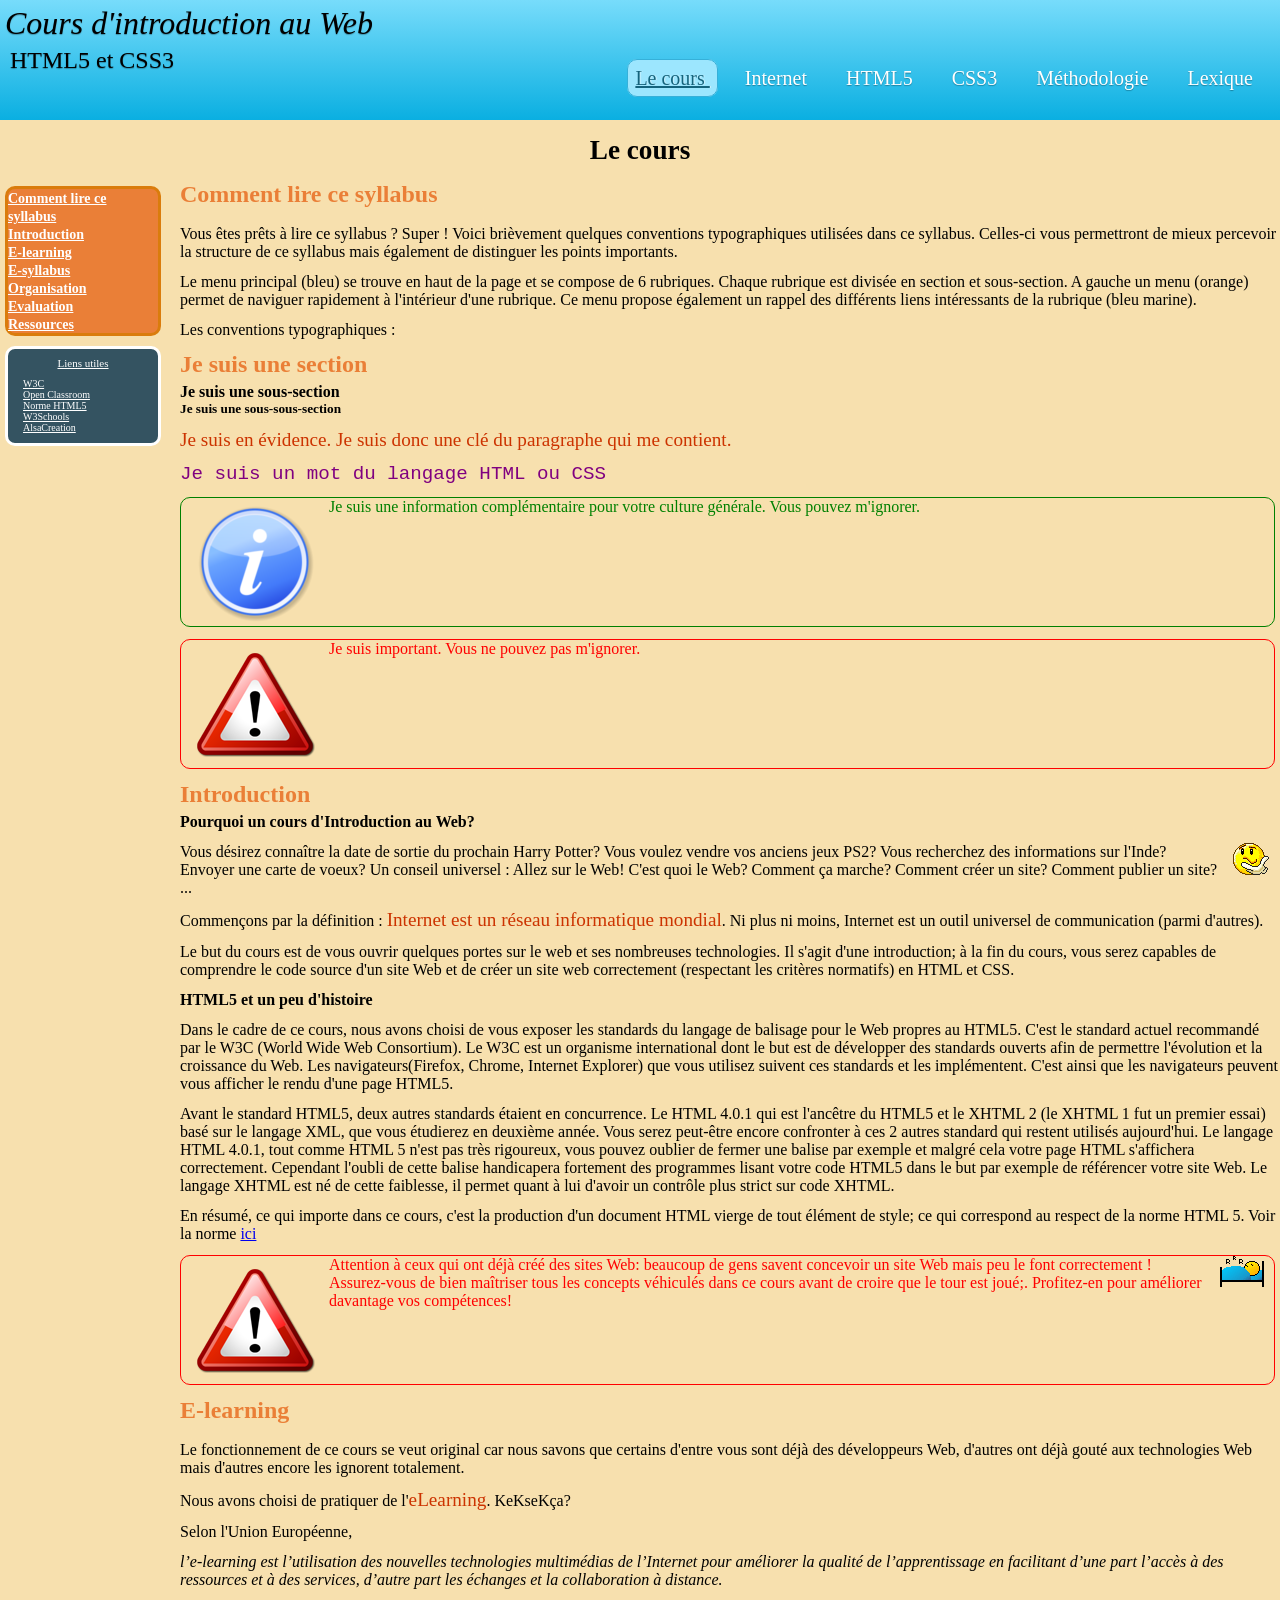
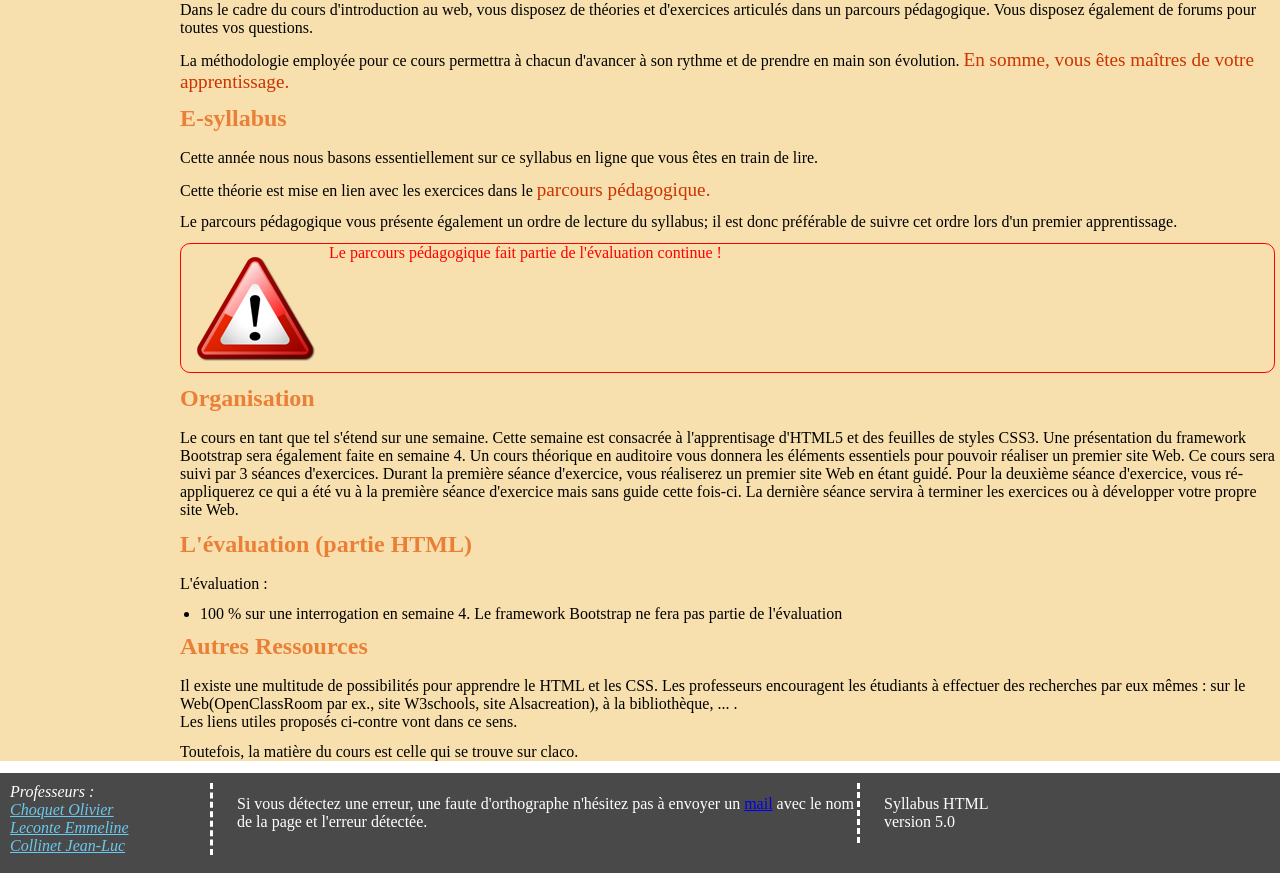
<file: docker/1/syllabusHTML/index.html>
<!DOCTYPE html>
<html>
<head>
<meta charset="UTF-8" />
<meta name="author" content="Choquet Olivier" />
<title>e-Syllabus HTML5 et CSS3 - Accueil</title>
<!-- une icône dans la barre du navigateur-->
<link rel=icon href="images/favicon.png" type="image/png">
<link rel="stylesheet" type="text/css" href="styles/style.css" />
</head>
<body>
	<!-- bannière et menu -->
	<header>
		<div id="logo">
			<h1>Cours d'introduction au Web</h1>
		</div>
		<div id="headTitle">
			<h2>HTML5 et CSS3</h2>
		</div>
		<nav>
			<ul>
				<li><a href="index.html" class="current">Le cours </a></li>
				<li><a href="internet.html">Internet </a></li>
				<li><a href="html5.html">HTML5 </a></li>
				<li><a href="css3.html">CSS3 </a></li>
				<li><a href="methodologie.html">Méthodologie </a></li>
				<li><a href="lexique.html">Lexique</a></li>
			</ul>
		</nav>
	</header>
	<!-- section principale -->
	<section id="mainSection">
		<h1>Le cours</h1>
		<div id="menu">
			<nav>
				<ul>
					<li><a href="#comment"> Comment lire ce syllabus </a></li>
					<li><a href="#intro"> Introduction </a></li>
					<li><a href="#e-learning"> E-learning </a></li>
					<li><a href="#e-syllabus"> E-syllabus </a></li>
					<li><a href="#orga"> Organisation </a></li>
					<li><a href="#evaluation"> Evaluation </a></li>
					<li><a href="#ressources"> Ressources </a></li>
				</ul>
			</nav>
			<!-- aside lié à la page et pas à l'article donc pas à l'intérieur de article -->
			<aside>
				<p>Liens utiles</p>
				<ul>
					<li><a href="http://www.w3.org">W3C </a></li>
					<li><a
						href="http://fr.openclassrooms.com/informatique/cours/apprenez-a-creer-votre-site-web-avec-html5-et-css3">Open Classroom </a></li>
					<li><a href="http://www.w3.org/TR/html5/">Norme HTML5</a></li>
					<li><a href="http://www.w3schools.com/">W3Schools</a></li>
					<li><a href="http://www.alsacreations.com/">AlsaCreation</a></li>
				</ul>
			</aside>
		</div>
		<article>
			<h2 id="comment">Comment lire ce syllabus</h2>
			<p>Vous êtes prêts à lire ce syllabus ? Super ! Voici brièvement
				quelques conventions typographiques utilisées dans ce syllabus.
				Celles-ci vous permettront de mieux percevoir la structure de ce
				syllabus mais également de distinguer les points importants.</p>
			<p>Le menu principal (bleu) se trouve en haut de la page et se
				compose de 6 rubriques. Chaque rubrique est divisée en section et
				sous-section. A gauche un menu (orange) permet de naviguer
				rapidement à l'intérieur d'une rubrique. Ce menu propose également
				un rappel des différents liens intéressants de la rubrique (bleu
				marine).</p>
			<p>Les conventions typographiques :</p>
			<h2>Je suis une section</h2>
			<h4>Je suis une sous-section</h4>
			<h5>Je suis une sous-sous-section</h5>

			<p>
				<em>Je suis en évidence. Je suis donc une clé du paragraphe qui
					me contient.</em>
			</p>
			<p>
				<span class="html">Je suis un mot du langage HTML ou CSS</span>
			</p>
			<p class="information">
				<img src="./images/information.png" alt="Information"
					class="floatLeft" /> Je suis une information complémentaire pour
				votre culture générale. Vous pouvez m'ignorer.
			</p>
			<p class="important">
				<img src="./images/important.png" alt="Important" class="floatLeft" />
				Je suis important. Vous ne pouvez pas m'ignorer.
			</p>


		</article>
		<article>
			<h2 id="intro">Introduction</h2>
			<h4>Pourquoi un cours d'Introduction au Web?</h4>
			<p>
				<img class="floatRight" src="images/reflexion.gif" alt="Reflexion" />
				Vous désirez connaître la date de sortie du prochain Harry Potter?
				Vous voulez vendre vos anciens jeux PS2? Vous recherchez des
				informations sur l'Inde? Envoyer une carte de voeux? Un conseil
				universel : Allez sur le Web! C'est quoi le Web? Comment ça marche?
				Comment créer un site? Comment publier un site? ...
			</p>

			<p>
				Commençons par la définition : <em>Internet est un réseau
					informatique mondial</em>. Ni plus ni moins, Internet est un outil
				universel de communication (parmi d'autres).
			</p>

			<p>Le but du cours est de vous ouvrir quelques portes sur le web
				et ses nombreuses technologies. Il s'agit d'une introduction; à la
				fin du cours, vous serez capables de comprendre le code source d'un
				site Web et de créer un site web correctement (respectant les
				critères normatifs) en HTML et CSS.</p>

			<h4>HTML5 et un peu d'histoire</h4>
			<p>Dans le cadre de ce cours, nous avons choisi de vous exposer
				les standards du langage de balisage pour le Web propres au HTML5.
				C'est le standard actuel recommandé par le W3C (World Wide Web
				Consortium). Le W3C est un organisme international dont le but est
				de développer des standards ouverts afin de permettre l'évolution et
				la croissance du Web. Les navigateurs(Firefox, Chrome, Internet
				Explorer) que vous utilisez suivent ces standards et les
				implémentent. C'est ainsi que les navigateurs peuvent vous afficher
				le rendu d'une page HTML5.</p>
			<p>Avant le standard HTML5, deux autres standards étaient en
				concurrence. Le HTML 4.0.1 qui est l'ancêtre du HTML5 et le XHTML 2
				(le XHTML 1 fut un premier essai) basé sur le langage XML, que vous
				étudierez en deuxième année. Vous serez peut-être encore confronter
				à ces 2 autres standard qui restent utilisés aujourd'hui. Le langage
				HTML 4.0.1, tout comme HTML 5 n'est pas très rigoureux, vous pouvez
				oublier de fermer une balise par exemple et malgré cela votre page
				HTML s'affichera correctement. Cependant l'oubli de cette balise
				handicapera fortement des programmes lisant votre code HTML5 dans le
				but par exemple de référencer votre site Web. Le langage XHTML est
				né de cette faiblesse, il permet quant à lui d'avoir un contrôle
				plus strict sur code XHTML.</p>
			<p>
				En résumé, ce qui importe dans ce cours, c'est la production d'un
				document HTML vierge de tout élément de style; ce qui correspond au
				respect de la norme HTML 5. Voir la norme <a
					href="http://www.w3.org/TR/html5/">ici </a>
			</p>


			<p class="important">
				<img src="./images/important.png" class="floatLeft" alt="Important" />
				<img class="floatRight" src="images/dodo.gif" alt="Avis" />
				Attention à ceux qui ont déjà créé des sites Web: beaucoup de gens
				savent concevoir un site Web mais peu le font correctement !
				Assurez-vous de bien maîtriser tous les concepts véhiculés dans ce
				cours avant de croire que le tour est joué;. Profitez-en pour
				améliorer davantage vos compétences!
			</p>
		</article>
		<article>
			<h2 id="e-learning">E-learning</h2>
			<p>Le fonctionnement de ce cours se veut original car nous savons
				que certains d'entre vous sont déjà des
				développeurs Web,&nbsp;d'autres ont déjà
				gouté aux technologies Web mais d'autres encore les ignorent
				totalement.</p>
			<p>
				Nous avons choisi de pratiquer de l'<em>eLearning</em>. KeKseKça?
			</p>
			<p>Selon l'Union Européenne,</p>
			<p class="cite">l’e-learning est l’utilisation des nouvelles
				technologies multimédias de l’Internet pour améliorer la qualité de
				l’apprentissage en facilitant d’une part l’accès à des ressources et
				à des services, d’autre part les échanges et la collaboration à
				distance.</p>

			<p>Dans le cadre du cours d'introduction au web, vous disposez de
				théories et d'exercices articulés dans un parcours pédagogique. Vous
				disposez également de forums pour toutes vos questions.</p>

			<p>
				La méthodologie employée pour ce cours permettra
				à chacun d'avancer à son rythme et de prendre en main
				son évolution. <em>En somme, vous êtes
					maîtres de votre apprentissage. </em>
			</p>
		</article>

		<article>
			<h2 id="e-syllabus">E-syllabus</h2>
			<p>Cette année nous nous basons essentiellement sur ce syllabus
				en ligne que vous êtes en train de lire. 
			</p>
			<p>
				Cette théorie est mise en lien avec les exercices dans le <em>parcours
					pédagogique.</em>
			</p>
			<p>
				Le parcours pédagogique vous présente également un ordre de lecture du syllabus; 
				il est donc préférable de suivre cet ordre lors d'un premier apprentissage.
			</p>
			<p class="important">
				<img src="./images/important.png" alt="Important" class="floatLeft" />
				Le parcours pédagogique fait partie de l'évaluation continue !
			</p>
		</article>
		<article>
			<h2 id="orga">Organisation</h2>
			<p>
				Le cours en tant que tel s'étend sur une semaine. Cette semaine est consacrée à l'apprentisage
				d'HTML5 et des feuilles de styles CSS3. Une présentation du framework Bootstrap sera également faite en semaine 4.
				Un cours théorique en auditoire vous donnera les éléments essentiels pour pouvoir réaliser un premier site Web. 
				Ce cours sera suivi par 3 séances d'exercices. Durant la première séance d'exercice, vous réaliserez un premier site Web
				en étant guidé. Pour la deuxième séance d'exercice, vous ré-appliquerez ce qui a été vu à 
				la première séance d'exercice mais sans guide cette fois-ci. La dernière séance servira à terminer les exercices ou 
				à développer votre propre site Web.
			</p>
				
		</article>

		<article>
			<h2 id="evaluation">L'évaluation (partie HTML) </h2>
			<p>L'évaluation :</p>
			<ul>
				<li>100 % sur une interrogation en semaine 4. Le framework Bootstrap ne fera pas partie de l'évaluation</li>
			</ul>
		</article>

		<article>
			<h2 id="ressources">Autres Ressources</h2>
			<p>Il existe une multitude de possibilités pour apprendre le HTML
				et les CSS. Les professeurs encouragent les étudiants à effectuer
				des recherches par eux mêmes : sur le Web(OpenClassRoom par ex., site W3schools, site Alsacreation), à
				la bibliothèque, ... . <br>
				Les liens utiles proposés ci-contre vont dans ce sens. 
			</p>
			<p>Toutefois, la matière du cours est celle qui se trouve sur
				claco.</p>
		</article>
		<!-- fin de section partiePrincipale -->
	</section>
	<footer>
		<div id="contact">
			<address>
				Professeurs : <a class="mail" href="mailto:olivier.choquet@ipl.be">Choquet
					Olivier</a> <a class="mail" href="mailto:emmeline.leconte@ipl.be">Leconte
					Emmeline</a><a class="mail" href="mailto:jeanluc.collinet@ipl.be">Collinet
					Jean-Luc</a>
			</address>
		</div>
		<div id="error">
			<p>
				Si vous détectez une erreur, une faute d'orthographe n'hésitez pas à
				envoyer un <a href="mailto:olivier.choquet@ipl.be"> mail</a> avec le
				nom de la page et l'erreur détectée.
			</p>
		</div>
		<div id="version">
			<p>
				Syllabus HTML <br> version 5.0
			</p>
		</div>

	</footer>
</body>

</html>
</file>
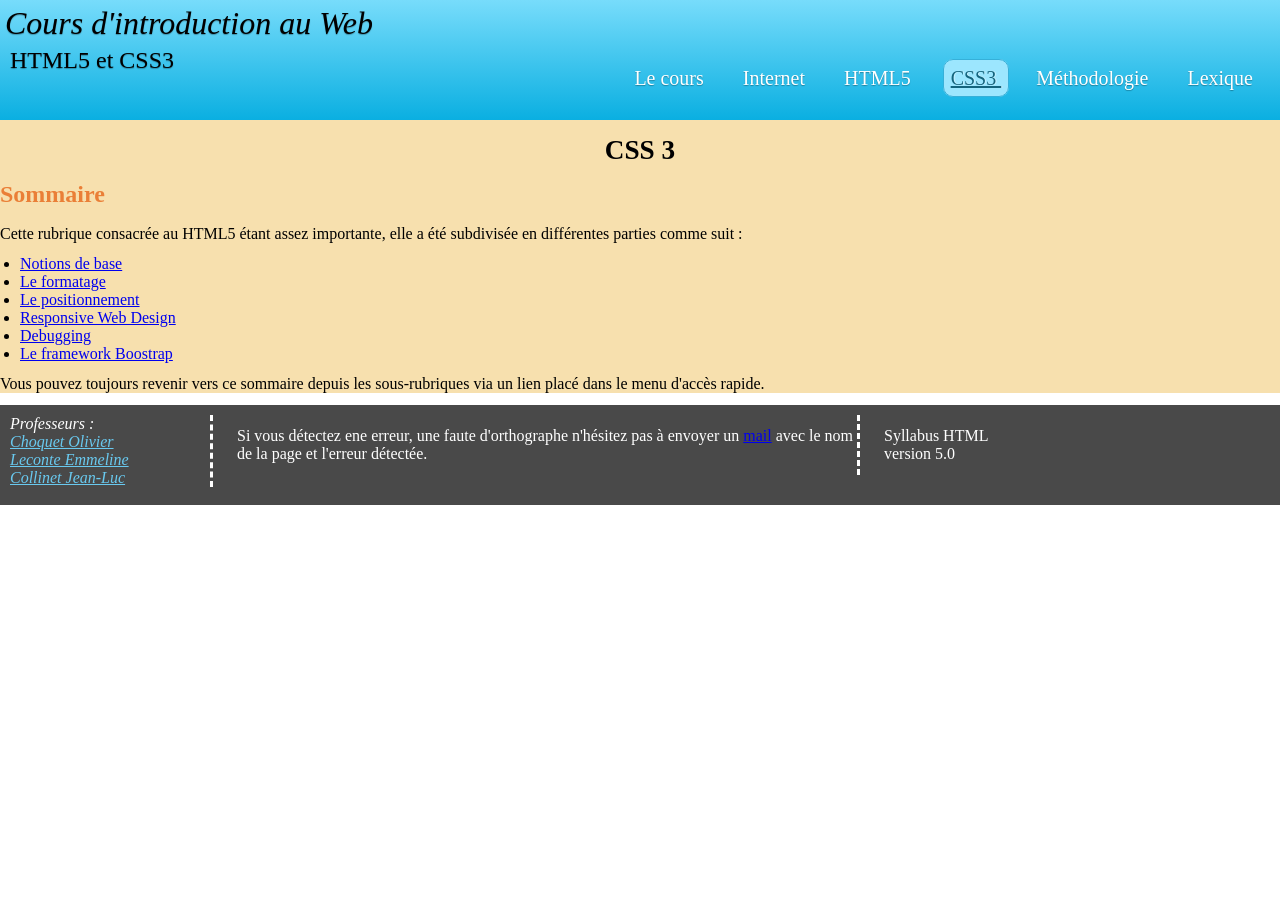
<file: docker/1/syllabusHTML/css3.html>
<!DOCTYPE html>
<html>
<head>
<meta charset="UTF-8" />
<meta name="author" content="Choquet Olivier" />
<title>e-Syllabus HTML5 et CSS3 - CSS 3</title>
<!-- une icône dans la barre du navigateur-->
<link rel=icon href="images/favicon.png" type="image/png">
<link rel="stylesheet" type="text/css" href="styles/style.css" />
</head>
<body>
	<!-- bannière et menu -->
	<header>
		<div id="logo">
			<h1>Cours d'introduction au Web</h1>
		</div>
		<div id="headTitle">
			<h2>HTML5 et CSS3</h2>
		</div>
		<nav>
			<ul>
				<li><a href="index.html">Le cours </a></li>
				<li><a href="internet.html">Internet </a></li>
				<li><a href="html5.html">HTML5 </a></li>
				<li><a href="css3.html" class="current">CSS3 </a></li>
				<li><a href="methodologie.html">Méthodologie </a></li>
				<li><a href="lexique.html">Lexique</a></li>
			</ul>
		</nav>
	</header>
	<!-- section principale -->
	<section id="sommaireSection">
		<h1>CSS 3</h1>

		<article>
			<h2>Sommaire</h2>
			<p>Cette rubrique consacrée au HTML5 étant assez importante, elle
				a été subdivisée en différentes parties comme suit :</p>
			<nav>
				<ul>
					<li><a href="css_base.html">Notions de base</a></li>
					<li><a href="css_formatage.html">Le formatage</a></li>
					<li><a href="css_positionnement.html">Le positionnement</a></li>
					<li><a href="css_rwd.html">Responsive Web Design</a></li>
					<li><a href="css_debug.html">Debugging</a></li>
					<li><a href="css_bootstrap.html">Le framework Boostrap</a></li>
				</ul>
			</nav>
			<p>Vous pouvez toujours revenir vers ce sommaire depuis les
				sous-rubriques via un lien placé dans le menu d'accès rapide.</p>
		</article>



		<!-- fin de section partiePrincipale -->
	</section>
	<footer>
		<div id="contact">
			<address>
				Professeurs : <a class="mail" href="mailto:olivier.choquet@ipl.be">Choquet
					Olivier</a> <a class="mail" href="mailto:emmeline.leconte@ipl.be">Leconte
					Emmeline</a><a class="mail" href="mailto:jeanluc.collinet@ipl.be">Collinet
					Jean-Luc</a>
			</address>
		</div>
		<div id="error">
			<p>
				Si vous détectez ene erreur, une faute d'orthographe n'hésitez pas à
				envoyer un <a href="mailto:olivier.choquet@ipl.be"> mail</a> avec le
				nom de la page et l'erreur détectée.
			</p>
		</div>
		<div id="version">
			<p>
				Syllabus HTML <br> version 5.0
			</p>
		</div>

	</footer>
</body>

</html>
</file>
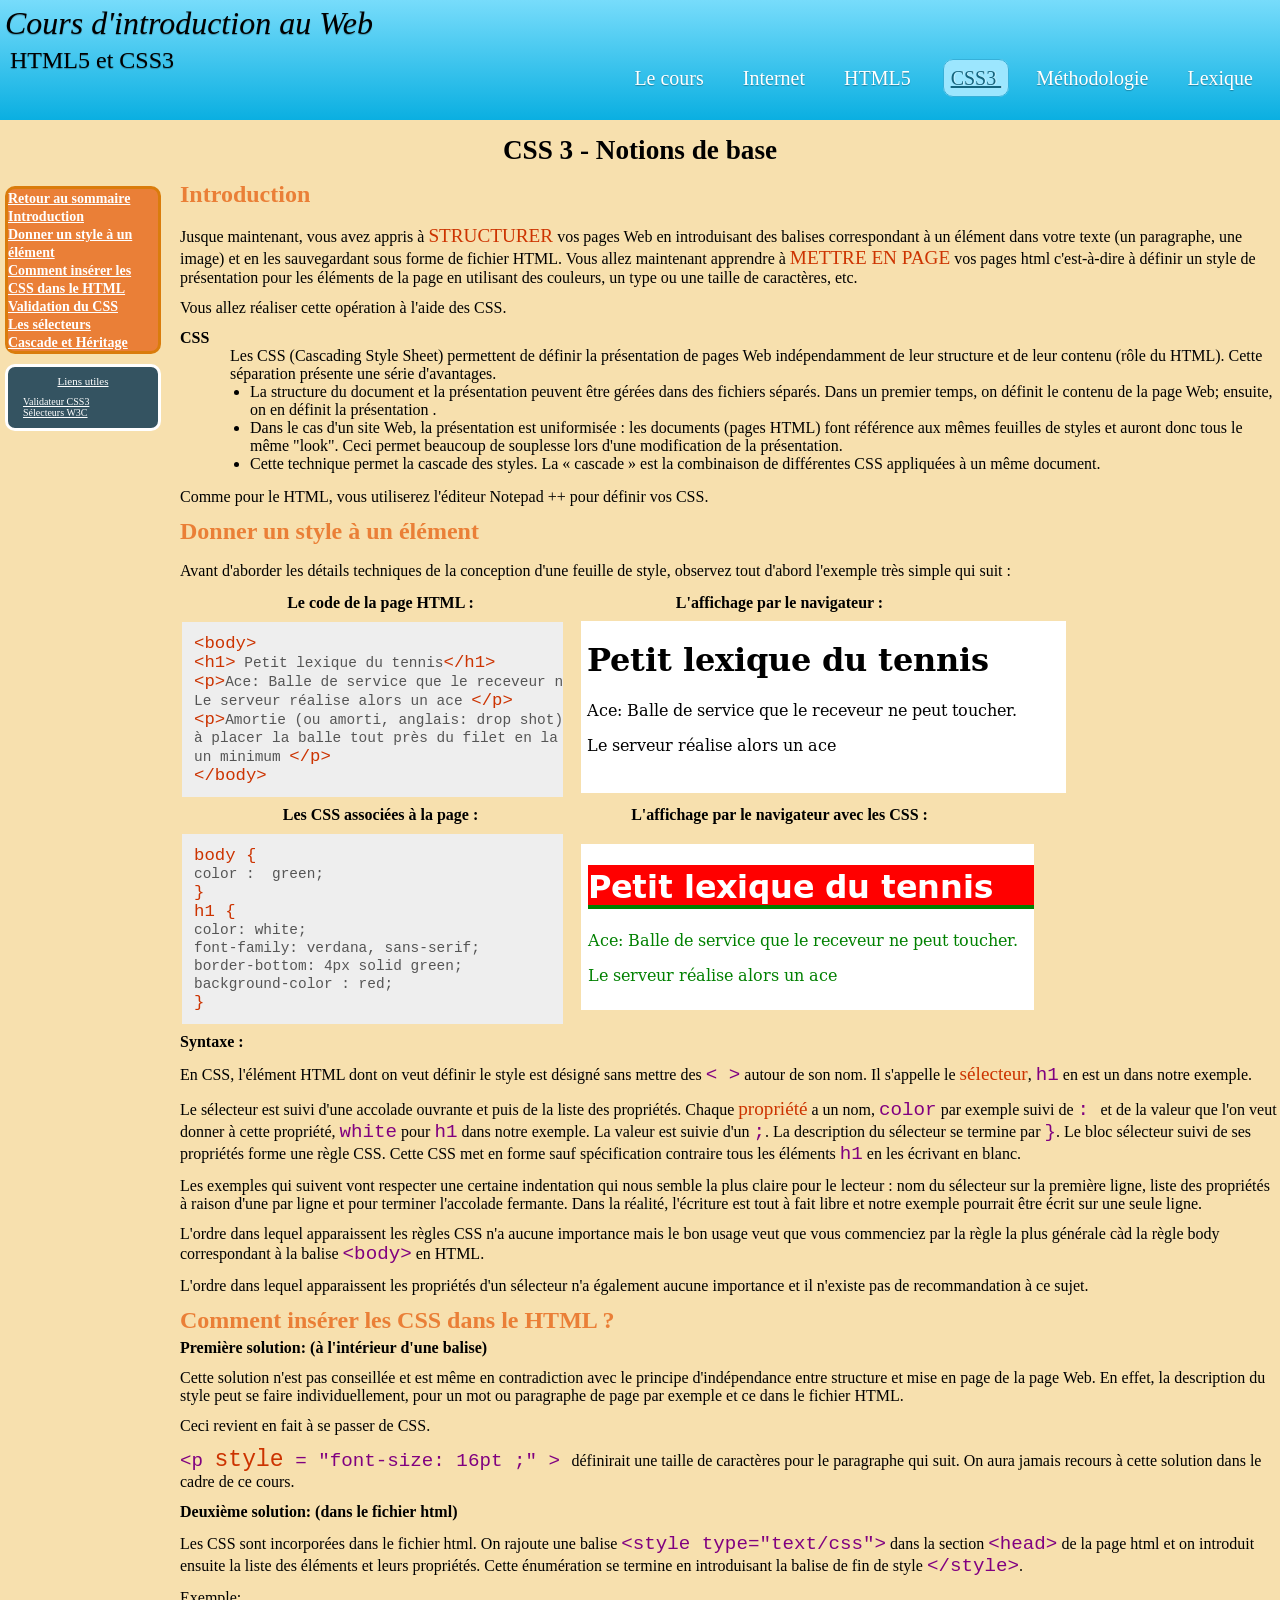
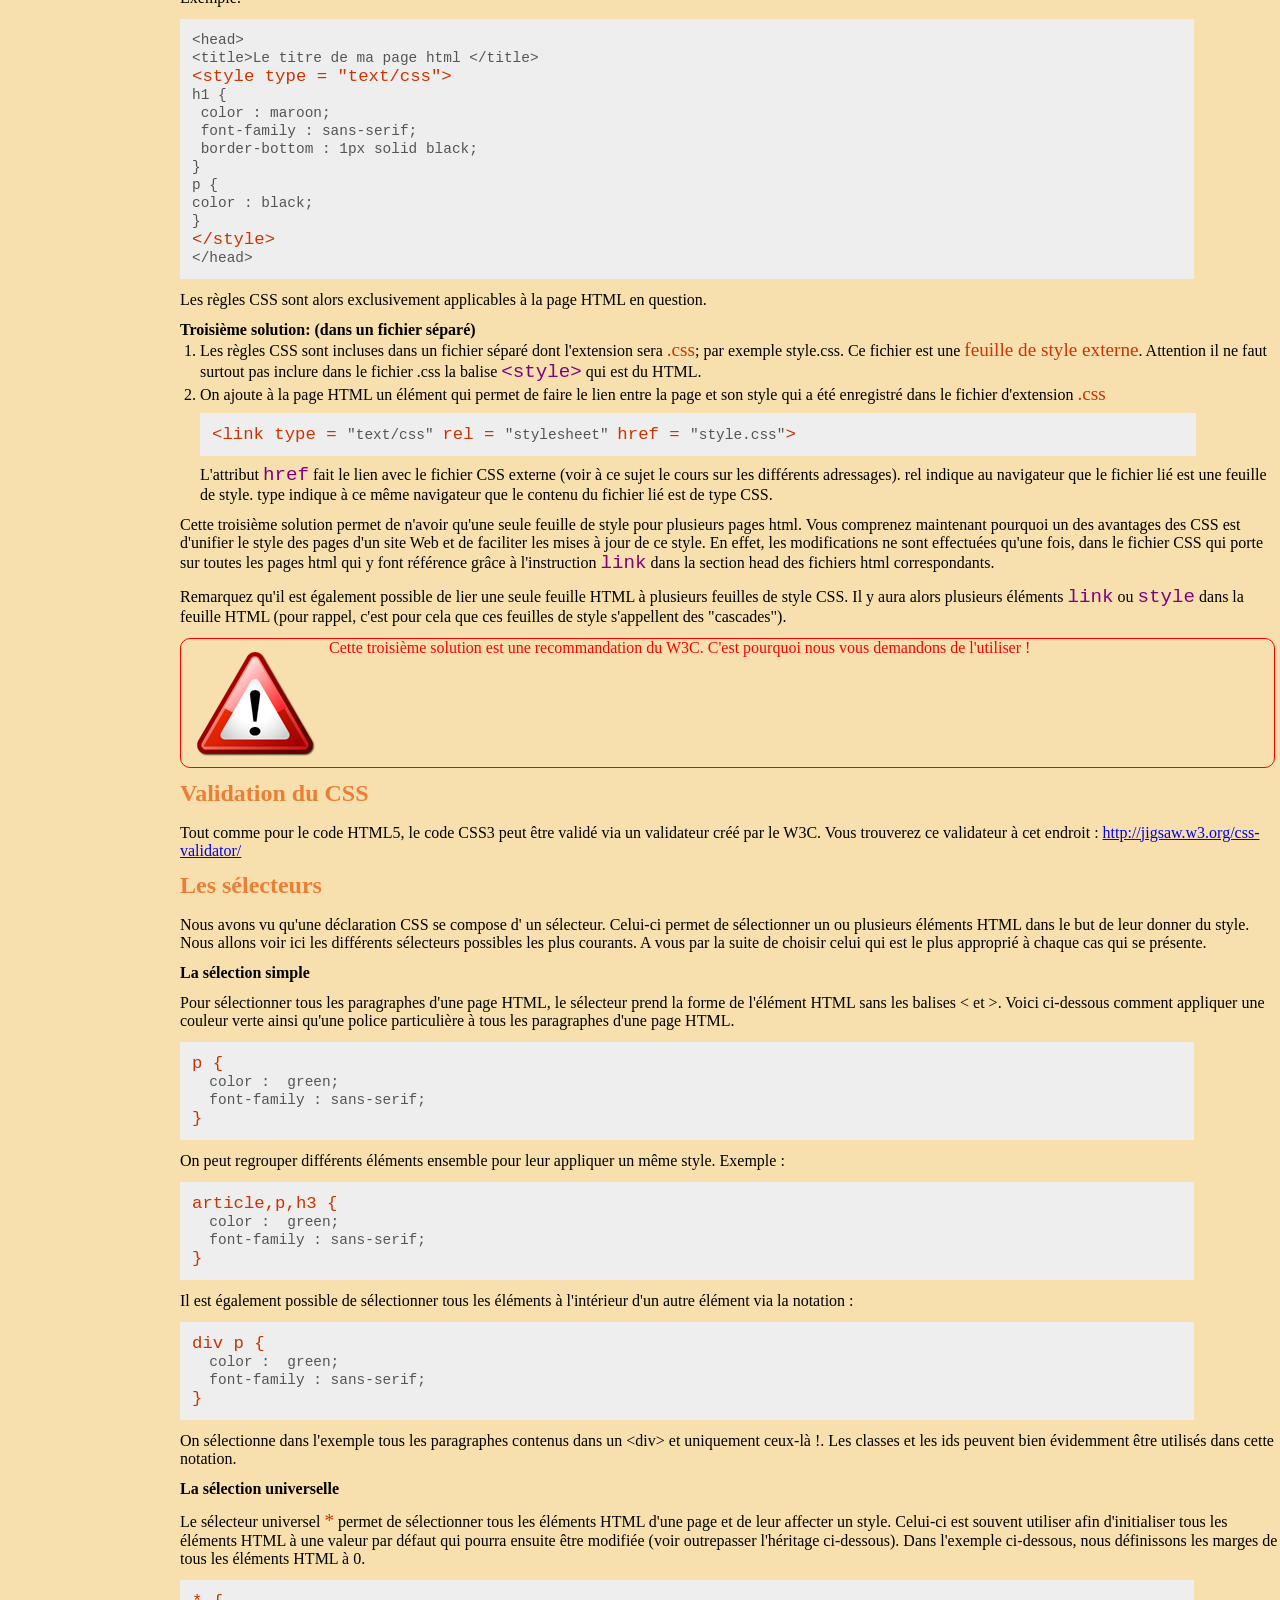
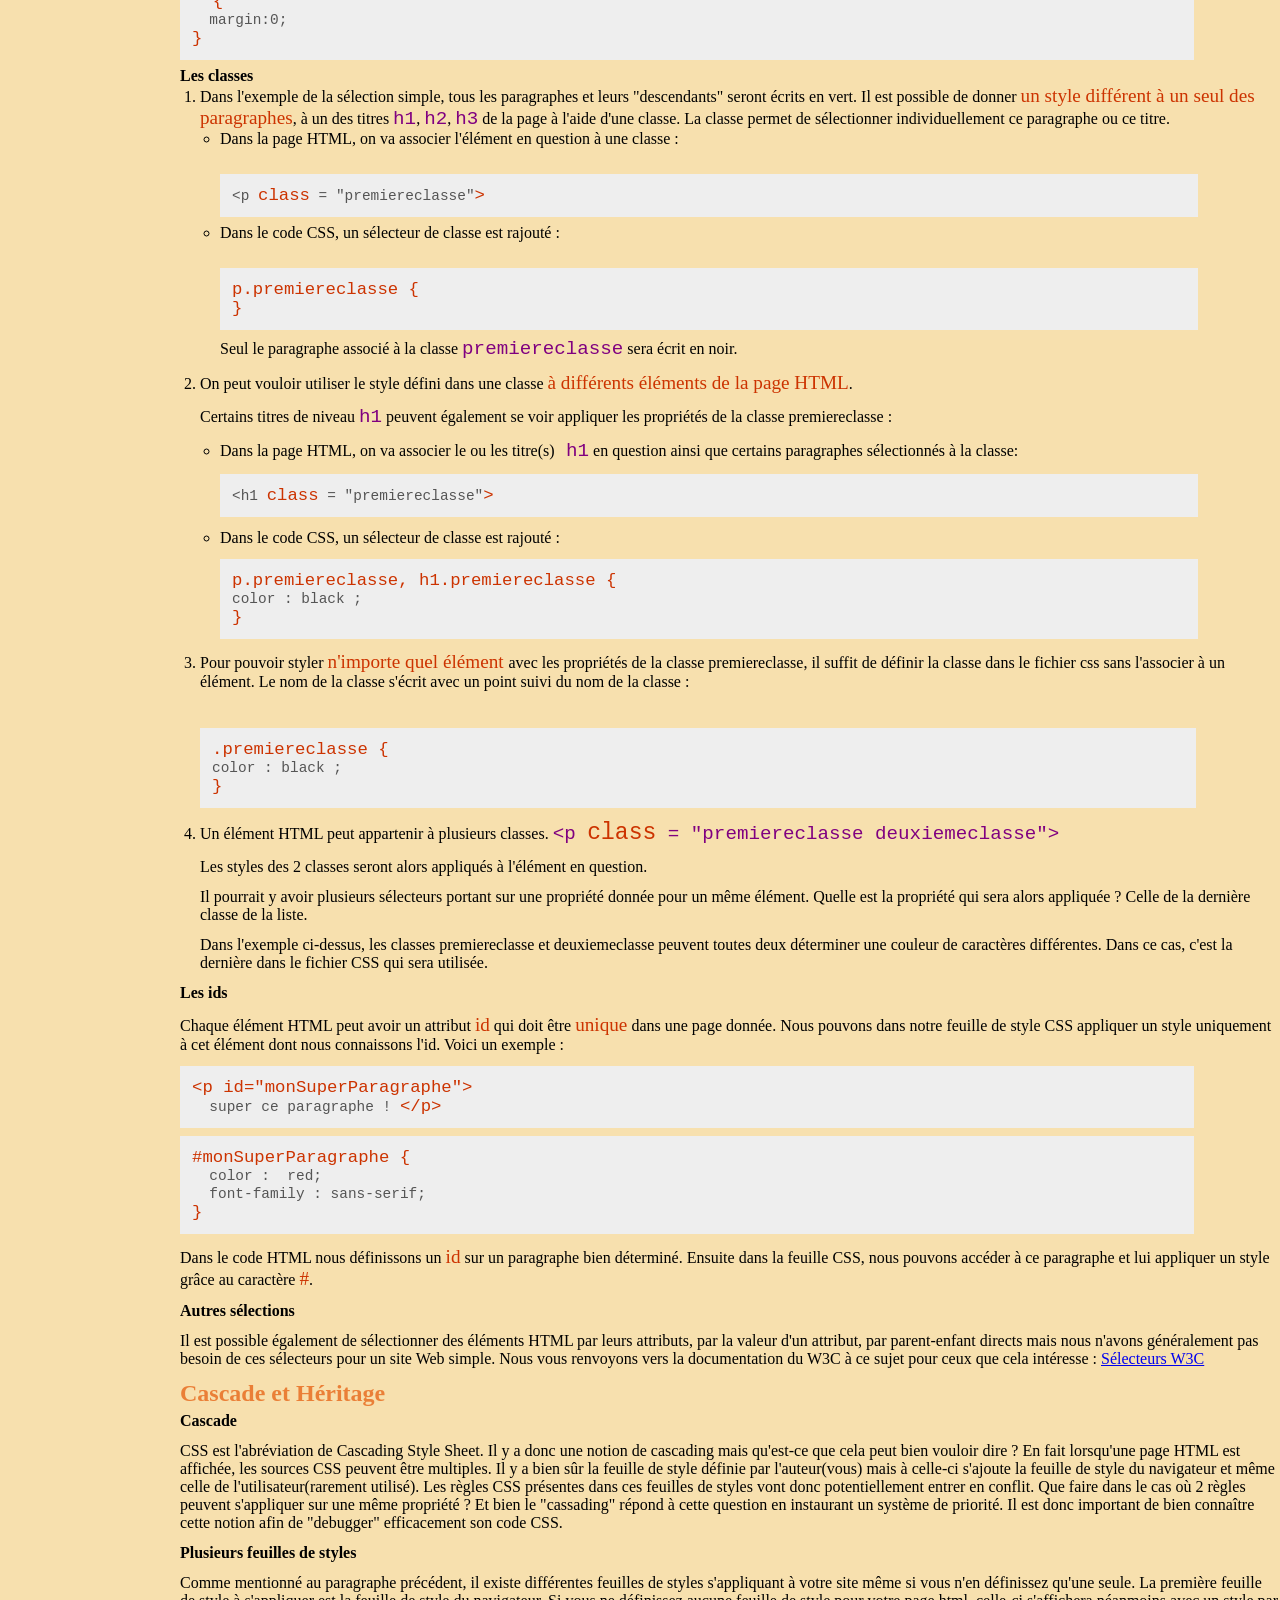
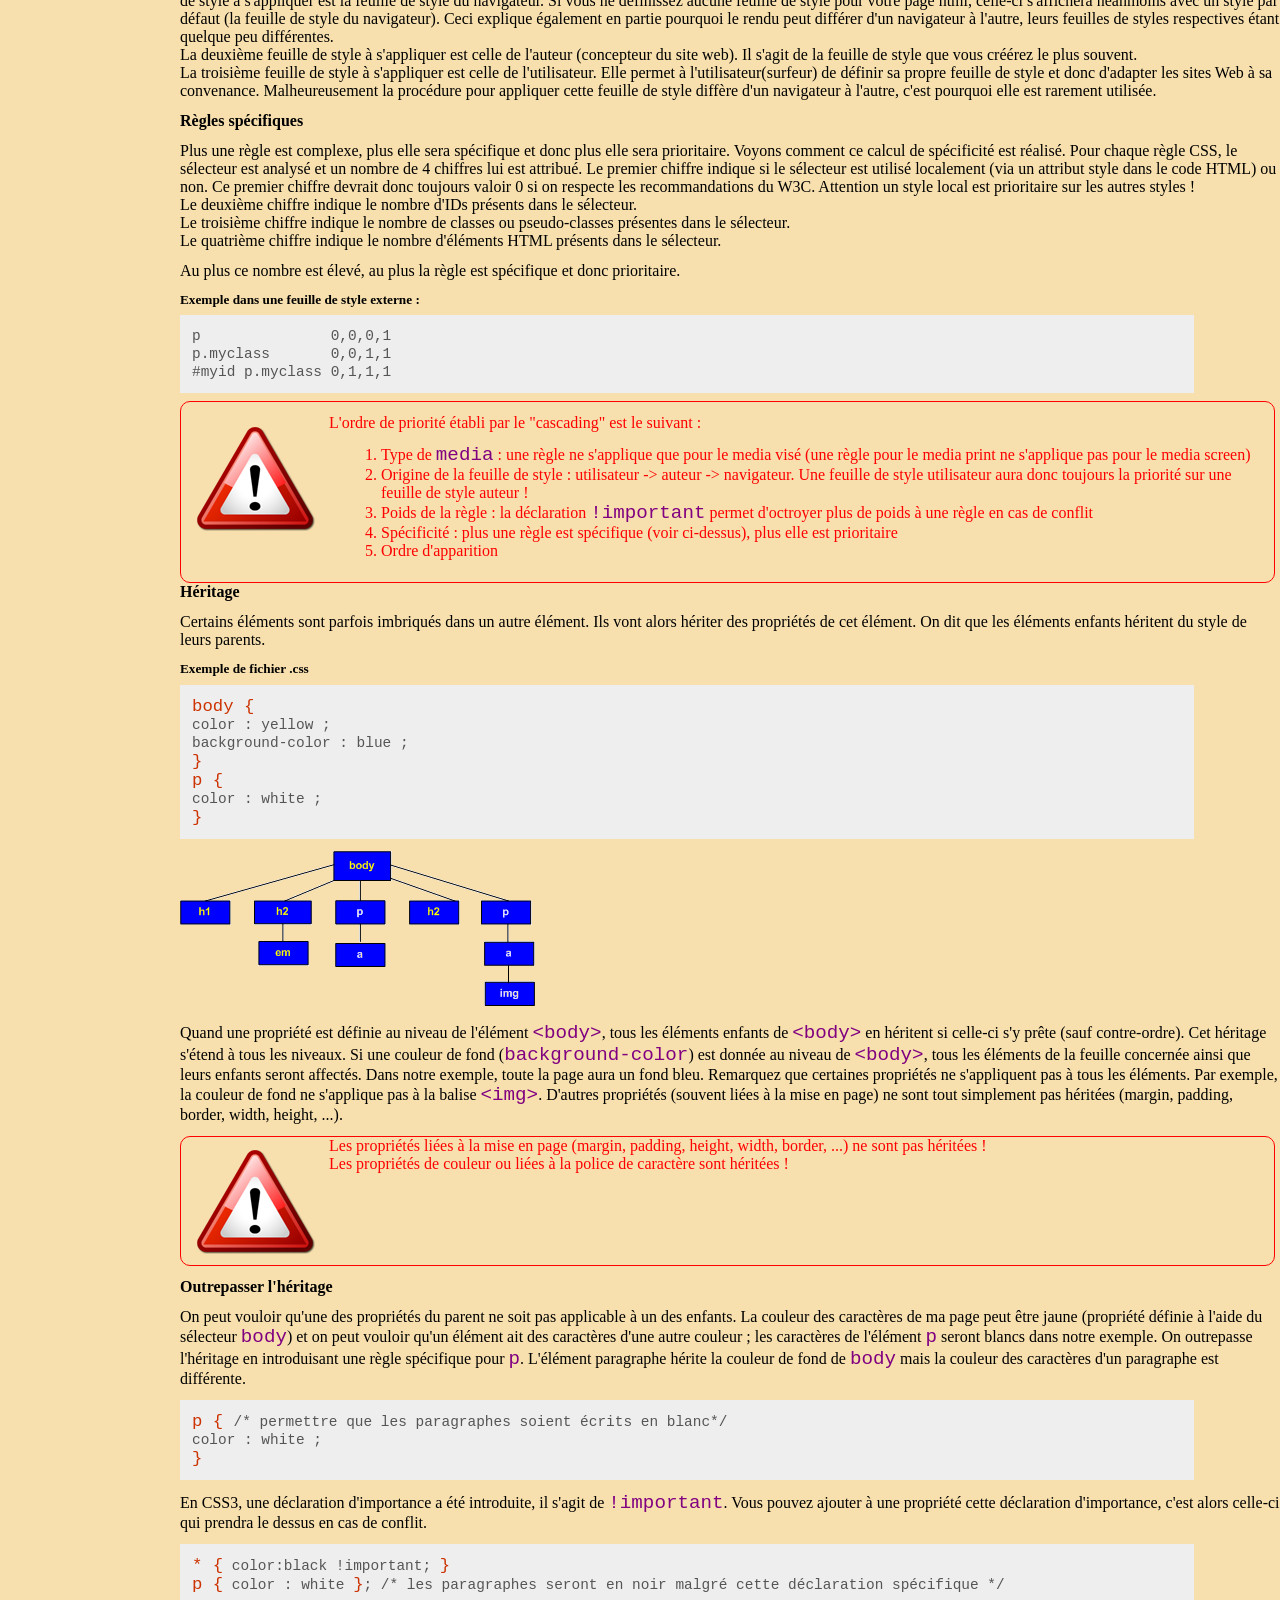
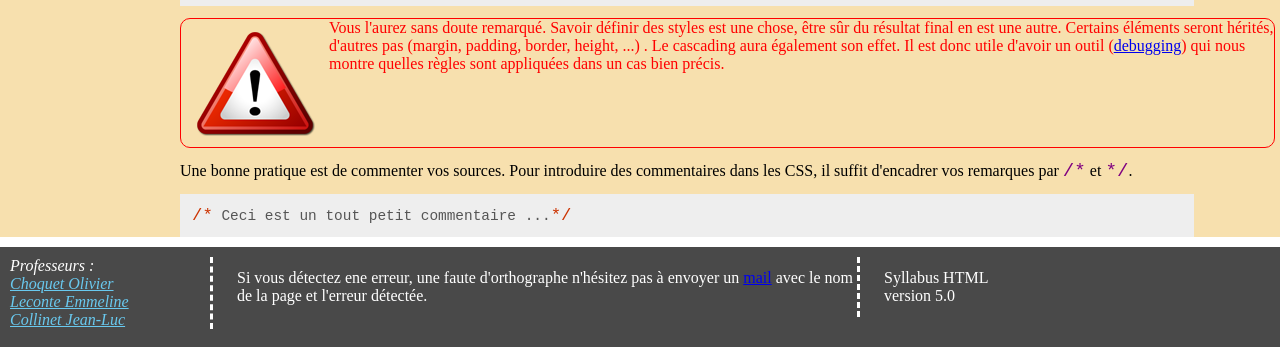
<file: docker/1/syllabusHTML/css_base.html>
<!DOCTYPE html>
<html>
<head>
<meta charset="UTF-8" />
<meta name="author" content="Choquet Olivier" />
<title>e-Syllabus HTML5 et CSS3 - HTML Les liens</title>
<!-- une icône dans la barre du navigateur-->
<link rel=icon href="images/favicon.png" type="image/png">
<link rel="stylesheet" type="text/css" href="styles/style.css" />
</head>
<body>
	<!-- bannière et menu -->
	<header>
		<div id="logo">
			<h1>Cours d'introduction au Web</h1>
		</div>
		<div id="headTitle">
			<h2>HTML5 et CSS3</h2>
		</div>
		<nav>
			<ul>
				<li><a href="index.html">Le cours </a></li>
				<li><a href="internet.html">Internet </a></li>
				<li><a href="html5.html">HTML5 </a></li>
				<li><a href="css3.html" class="current">CSS3 </a></li>
				<li><a href="methodologie.html">Méthodologie </a></li>
				<li><a href="lexique.html">Lexique</a></li>
			</ul>
		</nav>
	</header>
	<!-- section principale -->
	<section id="mainSection">
		<h1>CSS 3 - Notions de base</h1>
		<div id="menu">
			<nav>
				<ul>
					<li><a href="css3.html">Retour au sommaire</a></li>
					<li><a href="#intro">Introduction</a></li>
					<li><a href="#style">Donner un style à un élément</a></li>
					<li><a href="#inserer">Comment insérer les CSS dans le
							HTML</a></li>
					<li><a href="#validateur">Validation du CSS</a></li>
					<li><a href="#selecteurs">Les sélecteurs</a></li>
					<li><a href="#heritage">Cascade et Héritage</a></li>
				</ul>
			</nav>
			<!-- aside lié à la page et pas à l'article donc pas à l'intérieur de article -->
			<aside>
				<p>Liens utiles</p>
				<ul>
					<li><a href="http://jigsaw.w3.org/css-validator/">Validateur
							CSS3</a></li>
					<li><a
						href="http://www.w3schools.com/cssref/css_selectors.asp">Sélecteurs
							W3C</a></li>
				</ul>
			</aside>
		</div>
		<article>
			<h2 id="intro">Introduction</h2>

			<p>
				Jusque maintenant, vous avez appris à <em>STRUCTURER</em> vos pages
				Web en introduisant des balises correspondant à un élément dans
				votre texte (un paragraphe, une image) et en les sauvegardant sous
				forme de fichier HTML. Vous allez maintenant apprendre à <em>METTRE
					EN PAGE</em> vos pages html c'est-à-dire à définir un style de
				présentation pour les éléments de la page en utilisant des couleurs,
				un type ou une taille de caractères, etc.
			</p>
			<p>Vous allez réaliser cette opération à l'aide des CSS.</p>
			<dl>
				<dt id="css">CSS</dt>
				<dd>
					Les CSS (Cascading Style Sheet) permettent de définir la
					présentation de pages Web indépendamment de leur structure et de
					leur contenu (rôle du HTML). Cette séparation présente une série
					d'avantages.
					<ul>
						<li>La structure du document et la présentation peuvent être
							gérées dans des fichiers séparés. Dans un premier temps, on
							définit le contenu de la page Web; ensuite, on en définit la
							présentation .</li>
						<li>Dans le cas d'un site Web, la présentation est
							uniformisée : les documents (pages HTML) font référence aux mêmes
							feuilles de styles et auront donc tous le même "look". Ceci
							permet beaucoup de souplesse lors d'une modification de la
							présentation.</li>
						<li>Cette technique permet la cascade des styles. La «
							cascade » est la combinaison de différentes CSS appliquées à un
							même document.</li>
					</ul>
				</dd>
			</dl>
			<p>Comme pour le HTML, vous utiliserez l'éditeur Notepad ++ pour
				définir vos CSS.</p>
		</article>
		<article>
			<h2 id="style">Donner un style à un élément</h2>
			<p>Avant d'aborder les détails techniques de la conception d'une
				feuille de style, observez tout d'abord l'exemple très simple qui
				suit :</p>
			<table class="narrow-table">
				<tr>
					<th>Le code de la page HTML :</th>
					<th>L'affichage par le navigateur :</th>
				</tr>
				<tr>
					<td class="taille60">
<pre><code><em>&lt;body&gt;
&lt;h1&gt;</em> Petit lexique du tennis<em>&lt;/h1&gt;</em>
<em>&lt;p&gt;</em>Ace: Balle de service que le receveur ne peut toucher. 
Le serveur réalise alors un ace <em>&lt;/p&gt;</em>
<em>&lt;p&gt;</em>Amortie (ou amorti, anglais: drop shot): Coup consistant 
à placer la balle tout près du filet en la faisant rebondir 
un minimum <em>&lt;/p&gt;</em>
<em>&lt;/body&gt;</em>
</code></pre></td>
					<td><img src="./images/sampleCSS1.png"
						alt="affichage d'un écran CSS" /></td>
				</tr>
				<tr>
					<th>Les CSS associées à la page :</th>
					<th>L'affichage par le navigateur avec les CSS :</th>
				</tr>
				<tr>
					<td>
<pre><code><em>body {</em>
color :  green;
<em>}
h1 {
</em>color: white;
font-family: verdana, sans-serif; 
border-bottom: 4px solid green;
background-color : red;
<em>}</em>
</code></pre></td>
					<td><img src="./images/sampleCSS2.png"
						alt="affichage d'un écran CSS" /></td>
				</tr>
			</table>


			<h4>Syntaxe :</h4>
			<p>
				En CSS, l'élément HTML dont on veut définir le style est désigné
				sans mettre des <span class="html">&lt; &gt;</span> autour de son
				nom. Il s'appelle le <span id="i_selecteur"><em>
						sélecteur</em></span>, <span class="html">h1</span> en est un dans notre
				exemple.
			</p>
			<p>
				Le sélecteur est suivi d'une accolade ouvrante et puis de la liste
				des propriétés. Chaque <em id="i_propriete">propriété</em> a un nom,
				<span class="html">color</span> par exemple suivi de <span
					class="html">: </span>et de la valeur que l'on veut donner à cette
				propriété, <span class="html">white</span> pour <span class="html">h1</span>
				dans notre exemple. La valeur est suivie d'un <span class="html">;</span>.
				La description du sélecteur se termine par <span class="html">}</span>.
				Le bloc sélecteur suivi de ses propriétés forme une règle CSS. Cette
				CSS met en forme sauf spécification contraire tous les éléments <span
					class="html">h1</span> en les écrivant en blanc.
			</p>
			<p>Les exemples qui suivent vont respecter une certaine
				indentation qui nous semble la plus claire pour le lecteur : nom du
				sélecteur sur la première ligne, liste des propriétés à raison d'une
				par ligne et pour terminer l'accolade fermante. Dans la réalité,
				l'écriture est tout à fait libre et notre exemple pourrait être
				écrit sur une seule ligne.</p>
			<p>
				L'ordre dans lequel apparaissent les règles CSS n'a aucune
				importance mais le bon usage veut que vous commenciez par la règle
				la plus générale càd la règle body correspondant à la balise <span
					class="html">&lt;body&gt;</span> en HTML.
			</p>
			<p>L'ordre dans lequel apparaissent les propriétés d'un sélecteur
				n'a également aucune importance et il n'existe pas de recommandation
				à ce sujet.</p>
		</article>

		<!--****************************************************************************************************************-->
		<article>
			<h2 id="inserer">Comment insérer les CSS dans le HTML ?</h2>
			<h4>Première solution: (à l'intérieur d'une balise)</h4>
			<p>Cette solution n'est pas conseillée et est même en
				contradiction avec le principe d'indépendance entre structure et
				mise en page de la page Web. En effet, la description du style peut
				se faire individuellement, pour un mot ou paragraphe de page par
				exemple et ce dans le fichier HTML.</p>
			<p>Ceci revient en fait à se passer de CSS.</p>
			<p>
				<span class="html">&lt;p <em>style</em> = "font-size: 16pt ;"
					&gt;
				</span>définirait une taille de caractères pour le paragraphe qui suit. On
				aura jamais recours à cette solution dans le cadre de ce cours.
			</p>

			<h4>Deuxième solution: (dans le fichier html)</h4>
			<p>
				Les CSS sont incorporées dans le fichier html. On rajoute une balise
				<span class="html">&lt;style type="text/css"&gt;</span> dans la
				section <span class="html">&lt;head&gt;</span> de la page html et on
				introduit ensuite la liste des éléments et leurs propriétés. Cette
				énumération se termine en introduisant la balise de fin de style <span
					class="html">&lt;/style&gt;</span>.
			</p>
			<p>Exemple:</p>
<pre><code>&lt;head&gt;
&lt;title&gt;Le titre de ma page html &lt;/title&gt;
<em>&lt;style type = "text/css"&gt;</em>
h1 {
 color : maroon;
 font-family : sans-serif;
 border-bottom : 1px solid black;
}
p {
color : black;
}
<em>&lt;/style&gt;</em>
&lt;/head&gt;
</code></pre>
			<p>Les règles CSS sont alors exclusivement applicables à la page
				HTML en question.</p>


			<h4>Troisième solution: (dans un fichier séparé)</h4>
			<ol>
				<li>Les règles CSS sont incluses dans un fichier séparé dont
					l'extension sera <em>.css</em>; par exemple style.css. Ce fichier
					est une <em>feuille de style externe</em>. Attention il ne faut
					surtout pas inclure dans le fichier .css la balise <span
					class="html">&lt;style&gt;</span> qui est du HTML.
				</li>
				<li>On ajoute à la page HTML un élément qui permet de faire le
					lien entre la page et son style qui a été enregistré dans le
					fichier d'extension <em>.css</em><br /> 
<pre class="taille60"><code><em>&lt;link type = </em>"text/css" <em>rel = </em>"stylesheet" <em>href = </em>"style.css"<em>&gt; </em>
</code></pre> 
					L'attribut <span class="html">href</span> fait le lien avec le
					fichier CSS externe (voir à ce sujet le cours sur les différents
					adressages). rel indique au navigateur que le fichier lié est une
					feuille de style. type indique à ce même navigateur que le contenu
					du fichier lié est de type CSS.
				</li>
			</ol>
			<p>
				Cette troisième solution permet de n'avoir qu'une seule feuille de
				style pour plusieurs pages html. Vous comprenez maintenant pourquoi
				un des avantages des CSS est d'unifier le style des pages d'un site
				Web et de faciliter les mises à jour de ce style. En effet, les
				modifications ne sont effectuées qu'une fois, dans le fichier CSS
				qui porte sur toutes les pages html qui y font référence grâce à
				l'instruction <span class="html">link</span> dans la section head
				des fichiers html correspondants.
			</p>
			<p>
				Remarquez qu'il est également possible de lier une seule feuille
				HTML à plusieurs feuilles de style CSS. Il y aura alors plusieurs
				éléments <span class="html">link</span> ou <span class="html">style</span>
				dans la feuille HTML (pour rappel, c'est pour cela que ces feuilles
				de style s'appellent des "cascades").
			</p>
			<p class="important">
				<img src="./images/important.png" class="floatLeft" alt="Important"/> Cette
				troisième solution est une recommandation du W3C. C'est pourquoi
				nous vous demandons de l'utiliser !
			</p>
		</article>
		<!--****************************************************************************************************************-->
		<article>
			<h2 id="validateur">Validation du CSS</h2>
			<p>
				Tout comme pour le code HTML5, le code CSS3 peut être validé via un
				validateur créé par le W3C. Vous trouverez ce validateur à cet
				endroit : <a href="http://jigsaw.w3.org/css-validator/">
					http://jigsaw.w3.org/css-validator/</a>
			</p>
		</article>
		<!--****************************************************************************************************************-->
		<article>
			<h2 id="selecteurs">Les sélecteurs</h2>
			<p>Nous avons vu qu'une déclaration CSS se compose d' un
				sélecteur. Celui-ci permet de sélectionner un ou plusieurs éléments
				HTML dans le but de leur donner du style. Nous allons voir ici les
				différents sélecteurs possibles les plus courants. A vous par la suite de choisir
				celui qui est le plus approprié à chaque cas qui se présente.</p>
			<h4>La sélection simple</h4>
			<p>Pour sélectionner tous les paragraphes d'une page HTML, le
				sélecteur prend la forme de l'élément HTML sans les balises &lt; et
				&gt;. Voici ci-dessous comment appliquer une couleur verte ainsi
				qu'une police particulière à tous les paragraphes d'une page HTML.</p>
<pre><code><em>p {</em>
  color :  green;
  font-family : sans-serif;
<em>}</em>
</code></pre>
			<p>On peut regrouper différents éléments ensemble pour leur
				appliquer un même style. Exemple :</p>
<pre><code><em>article,p,h3 {</em>
  color :  green;
  font-family : sans-serif;
<em>}</em></code></pre>
			<p>Il est également possible de sélectionner tous les éléments à l'intérieur d'un autre élément via 
			la notation : </p>
<pre><code><em>div p {</em>
  color :  green;
  font-family : sans-serif;
<em>}</em>
</code></pre>
			<p> On sélectionne dans l'exemple tous les paragraphes contenus dans un &lt;div&gt; et uniquement ceux-là !.
				Les classes et les ids peuvent bien évidemment être utilisés dans cette notation.
			</p>
			<h4>La sélection universelle</h4>
			<p>
				Le sélecteur universel <em>*</em> permet de sélectionner tous les
				éléments HTML d'une page et de leur affecter un style. Celui-ci est
				souvent utiliser afin d'initialiser tous les éléments HTML à une
				valeur par défaut qui pourra ensuite être modifiée (voir outrepasser
				l'héritage ci-dessous). Dans l'exemple ci-dessous, nous définissons
				les marges de tous les éléments HTML à 0.
			</p>
<pre><code><em>* {</em>
  margin:0;
<em>}</em></code></pre>

			<h4 id="i_classe">Les classes</h4>
			<ol>
				<li>Dans l'exemple de la sélection simple, tous les paragraphes
					et leurs "descendants" seront écrits en vert. Il est possible de
					donner <em>un style différent à un seul des paragraphes</em>, à un
					des titres <span class="html">h1</span>, <span class="html">h2</span>,
					<span class="html">h3</span> de la page à l'aide d'une classe. La
					classe permet de sélectionner individuellement ce paragraphe ou ce
					titre.<br />
					<ul>
						<li>Dans la page HTML, on va associer l'élément en question à
							une classe :<br /> <br /> 
<pre class="taille40"><code>&lt;p <em>class</em> = "premiereclasse"<em>&gt;</em>
</code></pre>
						</li>
						<li>Dans le code CSS, un sélecteur de classe est rajouté :<br />
							<br /> 
<pre class="taille40"><code><em>p.premiereclasse {</em>
<em>}</em></code></pre> 	
					 Seul le paragraphe associé à la classe <span
							class="html">premiereclasse</span> sera écrit en noir.
						</li>
					</ul>


				</li>
				<li><p>
						On peut vouloir utiliser le style défini dans une classe <em>à
							différents éléments de la page HTML</em>.
					</p>
					<p>
						Certains titres de niveau <span class="html">h1</span> peuvent
						également se voir appliquer les propriétés de la classe
						premiereclasse :
					</p>

					<ul>
						<li><p>
								Dans la page HTML, on va associer le ou les titre(s)<span
									class="html"> h1</span> en question ainsi que certains
								paragraphes sélectionnés à la classe:
							</p> 
<pre class="taille40"><code>&lt;h1 <em>class</em> = "premiereclasse"<em>&gt;</em>
</code></pre>
						</li>
						<li><p>Dans le code CSS, un sélecteur de classe est
								rajouté :</p> 
<pre class="taille40"><code><em>p.premiereclasse, h1.premiereclasse {</em>
color : black ;
<em>}</em></code></pre>	</li>
					</ul></li>



				<li><p>
						Pour pouvoir styler <em>n'importe quel élément </em>avec les
						propriétés de la classe premiereclasse, il suffit de définir la
						classe dans le fichier css sans l'associer à un élément. Le nom de
						la classe s'écrit avec un point suivi du nom de la classe :
					</p> <br /> 
<pre class="taille30"><code><em>.premiereclasse {</em> 
color : black ;
<em>}</em></code></pre>
				</li>
				<li><p>
						Un élément HTML peut appartenir à plusieurs classes. <span
							class="html">&lt;p <em>class</em> = "premiereclasse
							deuxiemeclasse"&gt;
						</span>
					</p>
					<p>Les styles des 2 classes seront alors appliqués à l'élément
						en question.</p>
					<p>Il pourrait y avoir plusieurs sélecteurs portant sur une
						propriété donnée pour un même élément. Quelle est la propriété qui
						sera alors appliquée ? Celle de la dernière classe de la liste.</p>
					<p>Dans l'exemple ci-dessus, les classes premiereclasse et
						deuxiemeclasse peuvent toutes deux déterminer une couleur de
						caractères différentes. Dans ce cas, c'est la dernière dans le
						fichier CSS qui sera utilisée.</p></li>
			</ol>

			<h4>Les ids</h4>
			<p>
				Chaque élément HTML peut avoir un attribut <em>id</em> qui doit être
				<em>unique</em> dans une page donnée. Nous pouvons dans notre
				feuille de style CSS appliquer un style uniquement à cet élément
				dont nous connaissons l'id. Voici un exemple :
<pre><code><em>&lt;p id="monSuperParagraphe"&gt; </em>
  super ce paragraphe ! <em>&lt;/p&gt;</em>
</code></pre>
			
<pre><code><em>#monSuperParagraphe {</em>
  color :  red;
  font-family : sans-serif;
<em>}</em></code></pre>
			
			<p>
				Dans le code HTML nous définissons un <em>id</em> sur un paragraphe
				bien déterminé. Ensuite dans la feuille CSS, nous pouvons accéder à
				ce paragraphe et lui appliquer un style grâce au caractère <em>#</em>.
			</p>
			<h4>Autres sélections</h4>
			<p>
				Il est possible également de sélectionner des éléments HTML par
				leurs attributs, par la valeur d'un attribut, par parent-enfant
				directs mais nous n'avons généralement pas besoin de ces sélecteurs
				pour un site Web simple. Nous vous renvoyons vers la documentation
				du W3C à ce sujet pour ceux que cela intéresse : <a
					href="http://www.w3schools.com/cssref/css_selectors.asp">Sélecteurs
					W3C</a>
			</p>



		</article>
		<!--****************************************************************************************************************-->
		<article>
			<h2 id="heritage">Cascade et Héritage</h2>
			<h4>Cascade</h4>
			<p> CSS est l'abréviation de Cascading Style Sheet. Il y a donc une notion de cascading mais qu'est-ce que cela peut bien vouloir dire ?
			    En fait lorsqu'une page HTML est affichée, les sources CSS peuvent être multiples. Il y a bien sûr la feuille de style définie par l'auteur(vous) mais à celle-ci
				s'ajoute la feuille de style du navigateur et même celle de l'utilisateur(rarement utilisé). Les règles CSS présentes dans ces feuilles de styles vont donc potentiellement entrer en conflit. 
				Que faire dans le cas où 2 règles peuvent s'appliquer sur une même propriété ? Et bien le "cassading" répond à cette question en instaurant un système de priorité.	Il est donc important de bien connaître 
				cette notion afin de "debugger" efficacement son code CSS.
			</p>
			<h4> Plusieurs feuilles de styles </h4>
			<p>
				Comme mentionné au paragraphe précédent, il existe différentes feuilles de styles s'appliquant à votre site même si vous n'en définissez qu'une seule.
				La première feuille de style à s'appliquer est la feuille de style du navigateur. Si vous ne définissez aucune feuille de style pour votre page html, celle-ci s'affichera néanmoins avec un style par défaut (la feuille de style du navigateur). Ceci explique également en partie pourquoi le rendu peut différer d'un navigateur à l'autre, leurs feuilles de styles respectives étant quelque peu différentes.
				<br>
				La deuxième feuille de style à s'appliquer est celle de l'auteur (concepteur du site web). Il s'agit de la feuille de style que vous créérez le plus souvent.
				<br>
				La troisième feuille de style à s'appliquer est celle de l'utilisateur. Elle permet à l'utilisateur(surfeur) de définir sa propre feuille de style et donc d'adapter les sites Web 
				à sa convenance. Malheureusement la procédure pour appliquer cette feuille de style diffère d'un navigateur à l'autre, c'est pourquoi elle est rarement utilisée.
			</p>
			<h4> Règles spécifiques </h4>
			<p>
				Plus une règle est complexe, plus elle sera spécifique et donc plus elle sera prioritaire. Voyons comment ce calcul de spécificité est réalisé. Pour chaque règle CSS, le sélecteur est analysé et un nombre de 4 chiffres lui est attribué. Le premier chiffre indique si le sélecteur est utilisé localement (via un attribut style dans le code HTML) ou non. Ce premier
				chiffre devrait donc toujours valoir 0 si on respecte les recommandations du W3C. Attention un style local est prioritaire sur les autres styles ! 
				<br>
				Le deuxième chiffre indique le nombre d'IDs présents dans le sélecteur.
				<br>
				Le troisième chiffre indique le nombre de classes ou pseudo-classes présentes dans le sélecteur.
				<br>
				Le quatrième chiffre indique le nombre d'éléments HTML présents dans le sélecteur.
			</p>
			<p>
				Au plus ce nombre est élevé, au plus la règle est spécifique et donc prioritaire.
			</p>
		
				<h5>Exemple dans une feuille de style externe : </h5>
<pre class="taille30"><code>p  		0,0,0,1
p.myclass	0,0,1,1
#myid p.myclass	0,1,1,1
</code></pre>
			<div class="important">
				<p>
				<img src="./images/important.png" alt="Important" class="floatLeft" />
				L'ordre de priorité établi par le "cascading" est le suivant : 
				</p>
				<ol>
					<li>Type de <span class="html">media</span> : une règle ne s'applique que pour le media visé (une règle pour le media print ne s'applique pas pour le media screen) </li>
					<li>Origine de la feuille de style : utilisateur -> auteur -> navigateur. Une feuille de style utilisateur aura donc toujours la priorité sur une feuille de style auteur !</li>
					<li>Poids de la règle : la déclaration <span class="html">!important</span> permet d'octroyer plus de poids à une règle en cas de conflit</li>
					<li>Spécificité : plus une règle est spécifique (voir ci-dessus), plus elle est prioritaire </li>
					<li>Ordre d'apparition </li>
				</ol>
			</div>
			
			<h4 class="clear">Héritage</h4>
			<p>Certains éléments sont parfois imbriqués dans un autre
				élément. Ils vont alors hériter des propriétés de cet élément. On
				dit que les éléments enfants héritent du style de leurs parents.</p>


			<h5>Exemple de fichier .css</h5>
<pre class="taille30"><code><em>body {</em>
color : yellow ;
background-color : blue ;
<em>}</em>
<em>p {</em>
color : white ;
<em>}</em></code></pre>

			<p class="centre">
				<img alt="diagramme présentant la structure d'une page html"
					src="./images/diagramme.gif" />
			</p>
			<p>
				Quand une propriété est définie au niveau de l'élément <span
					class="html">&lt;body&gt;</span>, tous les éléments enfants de <span
					class="html">&lt;body&gt;</span> en héritent si celle-ci s'y prête
				(sauf contre-ordre). Cet héritage s'étend à tous les niveaux. Si une
				couleur de fond (<span class="html">background-color</span>) est
				donnée au niveau de <span class="html">&lt;body&gt;</span>, tous les
				éléments de la feuille concernée ainsi que leurs enfants seront
				affectés. Dans notre exemple, toute la page aura un fond bleu.
				Remarquez que certaines propriétés ne s'appliquent pas à tous les
				éléments. Par exemple, la couleur de fond ne s'applique pas à la
				balise <span class="html">&lt;img&gt;</span>. D'autres propriétés (souvent liées à la mise en page)
				ne sont tout simplement pas héritées (margin, padding, border, width, height, ...).
			</p>
			<p class="important">
				<img src="./images/important.png" alt="Important" class="floatLeft" />
				Les propriétés liées à la mise en page (margin, padding, height, width, border, ...) ne sont pas héritées ! <br>
				Les propriétés de couleur ou liées à la police de caractère sont héritées !
			</p>

			<h4>Outrepasser l'héritage</h4>
			<p>
				On peut vouloir qu'une des propriétés du parent ne soit pas
				applicable à un des enfants. La couleur des caractères de ma page
				peut être jaune (propriété définie à l'aide du sélecteur <span
					class="html">body</span>) et on peut vouloir qu'un élément ait des
				caractères d'une autre couleur ; les caractères de l'élément <span
					class="html">p</span> seront blancs dans notre exemple. On
				outrepasse l'héritage en introduisant une règle spécifique pour <span
					class="html">p</span>. L'élément paragraphe hérite la couleur de
				fond de <span class="html">body</span> mais la couleur des
				caractères d'un paragraphe est différente.
			</p>
<pre class="taille60"><code><em>p { </em>/* permettre que les paragraphes soient écrits en blanc*/
color : white ;
<em>}</em></code></pre>
			<p>
				En CSS3, une déclaration d'importance a été introduite, il s'agit de <span class="html">!important</span>.
				Vous pouvez ajouter à une propriété cette déclaration d'importance, 
				c'est alors celle-ci qui prendra le dessus en cas de conflit.
			</p>
<pre class="taille60"><code><em>* {</em> color:black !important; <em>}</em>
<em>p {</em> color : white <em>}</em>; /* les paragraphes seront en noir malgré cette déclaration spécifique */
</code></pre>
			<p class="important">
				<img src="./images/important.png" alt="Important" class="floatLeft" />
				Vous l'aurez sans doute remarqué. Savoir définir des styles est une chose, être sûr du résultat final en est une autre. 
				Certains éléments seront hérités, d'autres pas (margin, padding, border, height, ...) . Le cascading aura également son effet.
				Il est donc utile d'avoir un outil (<a href="css_debug.html">debugging</a>) qui nous montre quelles règles sont appliquées dans un cas bien précis.  
			</p>
			<p>
				Une bonne pratique est de commenter vos sources. Pour introduire des
				commentaires dans les CSS, il suffit d'encadrer vos remarques par <span
					class="html">/*</span> et <span class="html">*/</span>.
			</p>
<pre class="taille60"><code><em>/*</em> Ceci est un tout petit commentaire ...<em>*/</em>
</code></pre>
		</article>
		<!-- fin de section partiePrincipale -->
	</section>
	<footer>
		<div id="contact">
			<address>
				Professeurs : <a class="mail" href="mailto:olivier.choquet@ipl.be">Choquet
					Olivier</a> <a class="mail" href="mailto:emmeline.leconte@ipl.be">Leconte
					Emmeline</a><a class="mail" href="mailto:jeanluc.collinet@ipl.be">Collinet
					Jean-Luc</a>
			</address>
		</div>
		<div id="error">
			<p>
				Si vous détectez ene erreur, une faute d'orthographe n'hésitez pas à
				envoyer un <a href="mailto:olivier.choquet@ipl.be"> mail</a> avec le
				nom de la page et l'erreur détectée.
			</p>
		</div>
		<div id="version">
			<p>
				Syllabus HTML <br> version 5.0
			</p>
		</div>

	</footer>
</body>

</html>
</file>
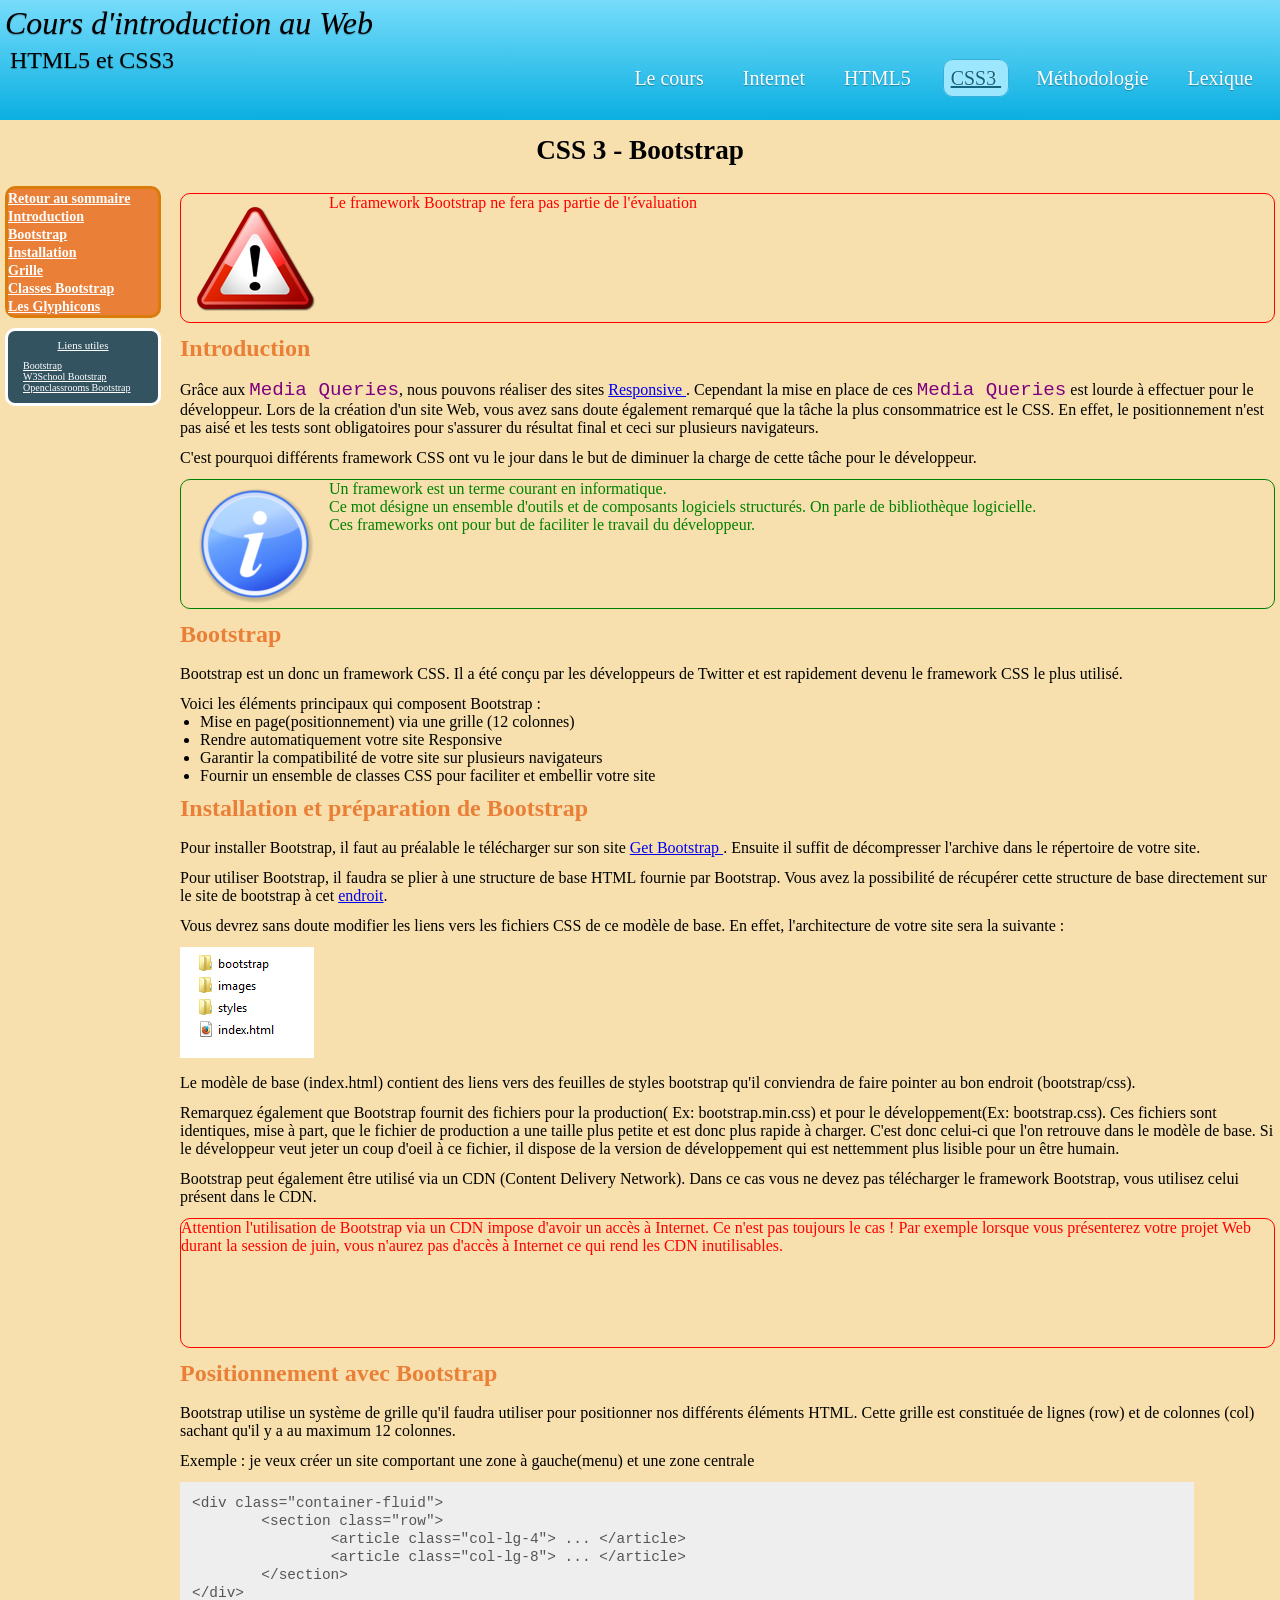
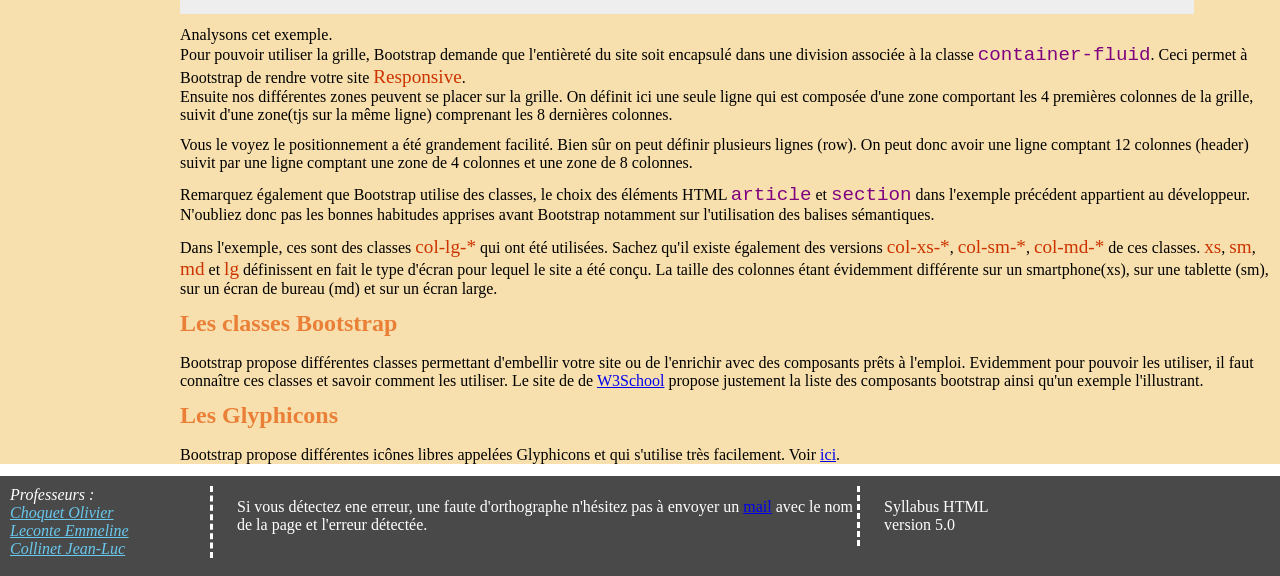
<file: docker/1/syllabusHTML/css_bootstrap.html>
<!DOCTYPE html>
<html>
<head>
<meta charset="UTF-8" />
<meta name="author" content="Choquet Olivier" />
<title>e-Syllabus HTML5 et CSS3 - Bootstrap </title>
<!-- une icône dans la barre du navigateur-->
<link rel=icon href="images/favicon.png" type="image/png">
<link rel="stylesheet" type="text/css" href="styles/style.css" />
</head>
<body>
	<!-- bannière et menu -->
	<header>
		<div id="logo">
			<h1>Cours d'introduction au Web</h1>
		</div>
		<div id="headTitle">
			<h2>HTML5 et CSS3</h2>
		</div>
		<nav>
			<ul>
				<li><a href="index.html">Le cours </a></li>
				<li><a href="internet.html">Internet </a></li>
				<li><a href="html5.html">HTML5 </a></li>
				<li><a href="css3.html" class="current">CSS3 </a></li>
				<li><a href="methodologie.html">Méthodologie </a></li>
				<li><a href="lexique.html">Lexique</a></li>
			</ul>
		</nav>
	</header>
	<!-- section principale -->
	<section id="mainSection">
		<h1>CSS 3 - Bootstrap</h1>
		<div id="menu">
			<nav>
				<ul>
					<li><a href="css3.html">Retour au sommaire</a></li>
					<li><a href="#intro">Introduction</a></li>
					<li><a href="#bootstrap">Bootstrap</a></li>
					<li><a href="#install">Installation</a></li>
					<li><a href="#grille">Grille</a></li>
					<li><a href="#classes">Classes Bootstrap</a></li>
					<li><a href="#glyhicon">Les Glyphicons</a></li>
				</ul>
			</nav>
			<!-- aside lié à la page et pas à l'article donc pas à l'intérieur de article -->
			<aside>
				<p>Liens utiles</p>
				<ul>
					<li><a href="http://getbootstrap.com/">Bootstrap</a></li>
					<li><a href="http://www.w3schools.com/bootstrap/default.asp">W3School Bootstrap</a></li>
					<li><a href="https://openclassrooms.com/courses/prenez-en-main-bootstrap">Openclassrooms Bootstrap</a></li>
				</ul>
			</aside>
		</div>
		<article>
			<p class="important">
				<img src="./images/important.png" alt="Important"
					class="floatLeft" /> Le framework Bootstrap ne fera pas partie de l'évaluation
			</p>
			<h2 id="intro">Introduction</h2>
			<p>Grâce aux <span class="html">Media Queries</span>, nous pouvons réaliser des sites <a href="./css_rwd.html">Responsive </a>.
			Cependant la mise en place de ces <span class="html">Media Queries</span> est lourde à effectuer pour le développeur. Lors de la création d'un site Web, 
			vous avez sans doute également remarqué que la tâche la plus consommatrice est le CSS. En effet, le positionnement n'est pas aisé et les tests sont obligatoires
			pour s'assurer du résultat final et ceci sur plusieurs navigateurs.</p>
			<p>
				C'est pourquoi différents framework CSS ont vu le jour dans le but de diminuer la charge de cette tâche pour le développeur.
			</p>
			<p class="information">
				<img src="./images/information.png" alt="Information"
					class="floatLeft" /> Un framework est un terme courant en informatique. <br>Ce mot désigne un ensemble d'outils et de composants logiciels structurés.
					On parle de bibliothèque logicielle. <br> Ces frameworks ont pour but de faciliter le travail du développeur.
			</p>
		</article>
		<!--*************************************************************************************************************-->
		<article>
			<h2 id="bootstrap">Bootstrap</h2>
			<p>
				Bootstrap est un donc un framework CSS. Il a été conçu par les développeurs de Twitter et est rapidement devenu le 
				framework CSS le plus utilisé.
			</p>
				Voici les éléments principaux qui composent Bootstrap :
				<ul>
					<li>Mise en page(positionnement) via une grille (12 colonnes)</li>
					<li>Rendre automatiquement votre site Responsive</li>
					<li>Garantir la compatibilité de votre site sur plusieurs navigateurs</li> 
					<li>Fournir un ensemble de classes CSS pour faciliter et embellir votre site </li> 
				</ul>
		</article>
			<!--*************************************************************************************************************-->
		<article>
			<h2 id="install">Installation et préparation de Bootstrap</h2>
			<p>
				Pour installer Bootstrap, il faut au préalable le télécharger sur son site <a href="http://getbootstrap.com/"> Get Bootstrap </a>.
				Ensuite il suffit de décompresser l'archive dans le répertoire de votre site.
			</p>
			<p>
				Pour utiliser Bootstrap, il faudra se plier à une structure de base HTML fournie par Bootstrap. Vous avez la possibilité de récupérer cette structure de base
				directement sur le site de bootstrap à cet <a href="http://getbootstrap.com/getting-started/#template"> endroit</a>. 
			</p>
			<p>
				Vous devrez sans doute modifier les liens vers les fichiers CSS de ce modèle de base. En effet, l'architecture de votre site sera la suivante :
			</p>
			<img src="./images/structureSiteBootstrap.png" alt="structure site bootstrap">
			<p>
				Le modèle de base (index.html) contient des liens vers des feuilles de styles bootstrap qu'il conviendra de faire pointer au bon endroit (bootstrap/css).
			</p>
			<p>
				Remarquez également que Bootstrap fournit des fichiers pour la production( Ex: bootstrap.min.css) et pour le développement(Ex: bootstrap.css). Ces fichiers sont identiques,
				mise à part, que le fichier de production a une taille plus petite et est donc plus rapide à charger. C'est donc celui-ci que l'on retrouve dans le modèle de base.
				Si le développeur veut jeter un coup d'oeil à ce fichier, il dispose de la version de développement qui est nettemment plus lisible pour un être humain.
			</p>
			
			<p>
				Bootstrap peut également être utilisé via un CDN (Content Delivery Network). 
				Dans ce cas vous ne devez pas télécharger le framework Bootstrap, vous utilisez celui présent dans le CDN.
			</p>
			<p class="important">
				Attention l'utilisation de Bootstrap via un CDN impose d'avoir un accès à Internet. 
				Ce n'est pas toujours le cas ! 
				Par exemple lorsque vous présenterez votre projet Web durant la session de juin, vous n'aurez pas d'accès à Internet
				ce qui rend les CDN inutilisables.
			</p>
			
			
		</article>
			<article>
			<h2 id="grille">Positionnement avec Bootstrap</h2>
			<p>
				Bootstrap utilise un système de grille qu'il faudra utiliser pour positionner nos différents éléments HTML.
				Cette grille est constituée de lignes (row) et de colonnes (col) sachant qu'il y a au maximum 12 colonnes.
			</p>
			<p> Exemple : je veux créer un site comportant une zone à gauche(menu) et une zone centrale </p>
			<pre>
<code>&lt;div class="container-fluid"&gt;
	&lt;section class="row"&gt;
		&lt;article class="col-lg-4"&gt; ... &lt;/article&gt; 
		&lt;article class="col-lg-8"&gt; ... &lt;/article&gt;
	&lt;/section&gt;
&lt;/div&gt;	
</code></pre>
			<p>
				Analysons cet exemple. <br>
				Pour pouvoir utiliser la grille, Bootstrap demande que l'entièreté du site soit encapsulé dans une division associée 
				à la classe <span class="html"> container-fluid</span>. Ceci permet à Bootstrap de rendre votre site <em>Responsive</em>.<br>
				Ensuite nos différentes zones peuvent se placer sur la grille. On définit ici une seule ligne qui est composée d'une zone comportant les 4 premières colonnes de
				la grille, suivit d'une zone(tjs sur la même ligne) comprenant les 8 dernières colonnes.
			</p>
			<p>
				Vous le voyez le positionnement a été grandement facilité. Bien sûr on peut définir plusieurs lignes (row). 
				On peut donc avoir une ligne comptant 12 colonnes (header) suivit par une ligne comptant une zone de 4 colonnes et une zone de 8 colonnes.
			</p>
			<p>
				Remarquez également que Bootstrap utilise des classes, le choix des éléments HTML <span class="html">article</span> et <span class="html">section</span> 
				dans l'exemple précédent appartient au développeur.
				N'oubliez donc pas les bonnes habitudes apprises avant Bootstrap notamment sur l'utilisation des balises sémantiques.
			</p>
			<p>
				Dans l'exemple, ces sont des classes <em>col-lg-*</em> qui ont été utilisées. Sachez qu'il existe également des versions <em>col-xs-*</em>, <em>col-sm-*</em>, 
				<em>col-md-*</em> de ces classes. <em>xs</em>, <em>sm</em>, <em>md</em> et <em>lg</em> définissent en fait le type d'écran pour lequel le site a été conçu. 
				La taille des colonnes étant évidemment différente sur un smartphone(xs), sur une tablette (sm), sur un écran de bureau (md) et sur un écran large. 
			</p>
			
		</article>
				<!--*************************************************************************************************************-->
		<article>
			<h2 id="classes">Les classes Bootstrap</h2>
			<p>
				Bootstrap propose différentes classes permettant d'embellir votre site ou de l'enrichir avec des composants prêts à l'emploi. Evidemment pour pouvoir les utiliser,
				il faut connaître ces classes et savoir comment les utiliser. Le site de de <a href="http://www.w3schools.com/bootstrap/default.asp"> W3School</a> propose justement
				la liste des composants bootstrap ainsi qu'un exemple l'illustrant.
			</p>
		</article>
		<article>
			<h2 id="glyphicon">Les Glyphicons</h2>
			<p>
				Bootstrap propose différentes icônes libres appelées Glyphicons et qui s'utilise très facilement.
				Voir <a href="http://getbootstrap.com/components/">ici</a>.
			</p>
		</article
		<!-- fin de section partiePrincipale -->
	</section>
	<footer>
		<div id="contact">
			<address>
				Professeurs : <a class="mail" href="mailto:olivier.choquet@ipl.be">Choquet
					Olivier</a> <a class="mail" href="mailto:emmeline.leconte@ipl.be">Leconte
					Emmeline</a><a class="mail" href="mailto:jeanluc.collinet@ipl.be">Collinet
					Jean-Luc</a>
			</address>
		</div>
		<div id="error">
			<p>
				Si vous détectez ene erreur, une faute d'orthographe n'hésitez pas à
				envoyer un <a href="mailto:olivier.choquet@ipl.be"> mail</a> avec le
				nom de la page et l'erreur détectée.
			</p>
		</div>
		<div id="version">
			<p>
				Syllabus HTML <br> version 5.0
			</p>
		</div>

	</footer>
</body>

</html>
</file>
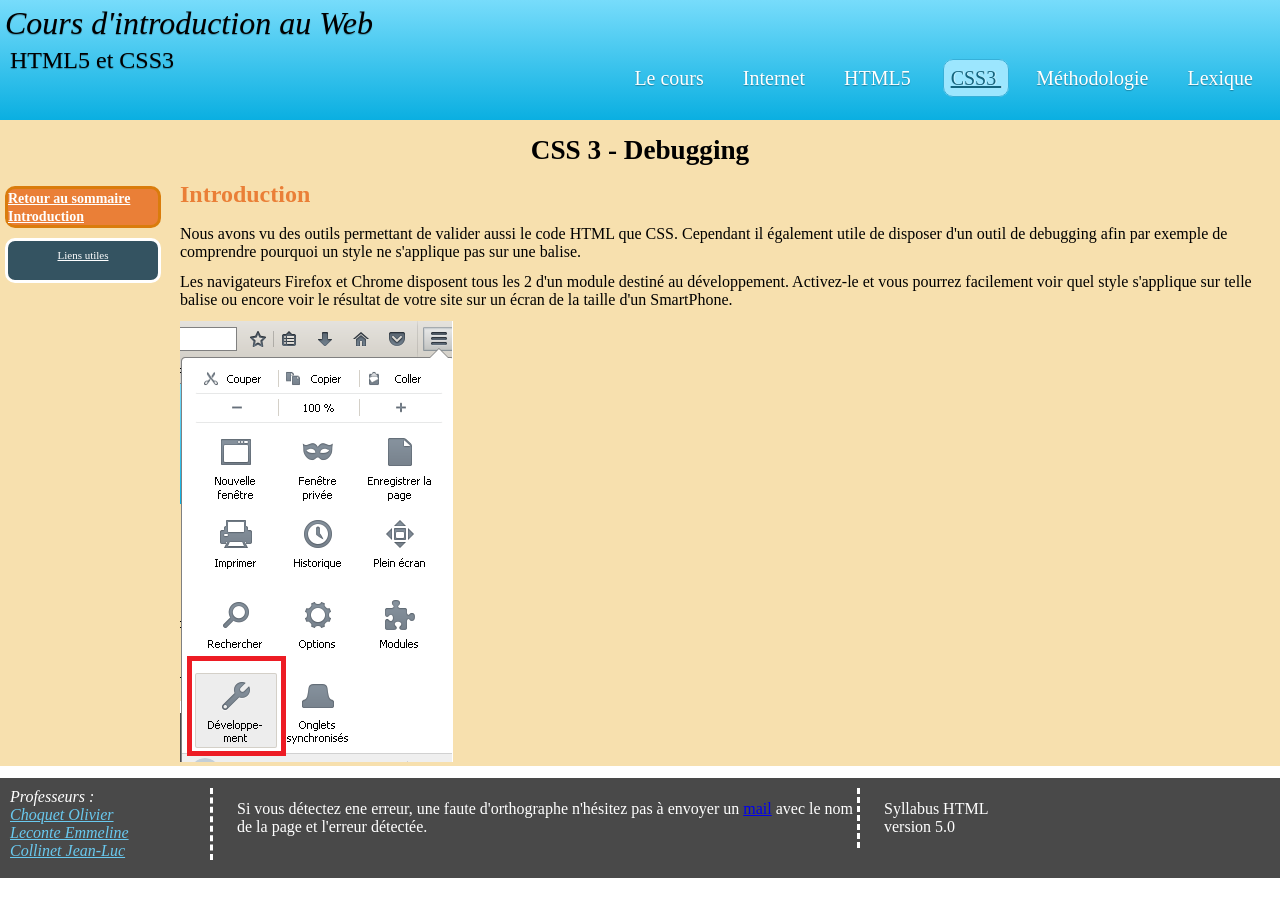
<file: docker/1/syllabusHTML/css_debug.html>
<!DOCTYPE html>
<html>
<head>
<meta charset="UTF-8" />
<meta name="author" content="Choquet Olivier" />
<title>e-Syllabus HTML5 et CSS3 - Debugging </title>
<!-- une icône dans la barre du navigateur-->
<link rel=icon href="images/favicon.png" type="image/png">
<link rel="stylesheet" type="text/css" href="styles/style.css" />
</head>
<body>
	<!-- bannière et menu -->
	<header>
		<div id="logo">
			<h1>Cours d'introduction au Web</h1>
		</div>
		<div id="headTitle">
			<h2>HTML5 et CSS3</h2>
		</div>
		<nav>
			<ul>
				<li><a href="index.html">Le cours </a></li>
				<li><a href="internet.html">Internet </a></li>
				<li><a href="html5.html">HTML5 </a></li>
				<li><a href="css3.html" class="current">CSS3 </a></li>
				<li><a href="methodologie.html">Méthodologie </a></li>
				<li><a href="lexique.html">Lexique</a></li>
			</ul>
		</nav>
	</header>
	<!-- section principale -->
	<section id="mainSection">
		<h1>CSS 3 - Debugging</h1>
		<div id="menu">
			<nav>
				<ul>
					<li><a href="css3.html">Retour au sommaire</a></li>
					<li><a href="#intro">Introduction</a></li>
				</ul>
			</nav>
			<!-- aside lié à la page et pas à l'article donc pas à l'intérieur de article -->
			<aside>
				<p>Liens utiles</p>
				<ul>
					
				</ul>
			</aside>
		</div>
		<article>
			<h2 id="intro">Introduction</h2>
			<p>
				Nous avons vu des outils permettant de valider aussi le code HTML que CSS. 
				Cependant il également utile de disposer d'un outil de debugging afin par exemple de comprendre pourquoi un 
				style ne s'applique pas sur une balise. 
			</p>
			<p>
				Les navigateurs Firefox et Chrome disposent tous les 2 d'un module destiné au développement. Activez-le et
				vous pourrez facilement voir quel style s'applique sur telle balise ou encore voir le résultat de votre site 
				sur un écran de la taille d'un SmartPhone.
			</p>
			<p>
				<img src="./images/outilDev.png" alt="outilsDev">
			</p>
			
		</article>
		<!-- fin de section partiePrincipale -->
	</section>
	<footer>
		<div id="contact">
			<address>
				Professeurs : <a class="mail" href="mailto:olivier.choquet@ipl.be">Choquet
					Olivier</a> <a class="mail" href="mailto:emmeline.leconte@ipl.be">Leconte
					Emmeline</a><a class="mail" href="mailto:jeanluc.collinet@ipl.be">Collinet
					Jean-Luc</a>
			</address>
		</div>
		<div id="error">
			<p>
				Si vous détectez ene erreur, une faute d'orthographe n'hésitez pas à
				envoyer un <a href="mailto:olivier.choquet@ipl.be"> mail</a> avec le
				nom de la page et l'erreur détectée.
			</p>
		</div>
		<div id="version">
			<p>
				Syllabus HTML <br> version 5.0
			</p>
		</div>

	</footer>
</body>

</html>
</file>
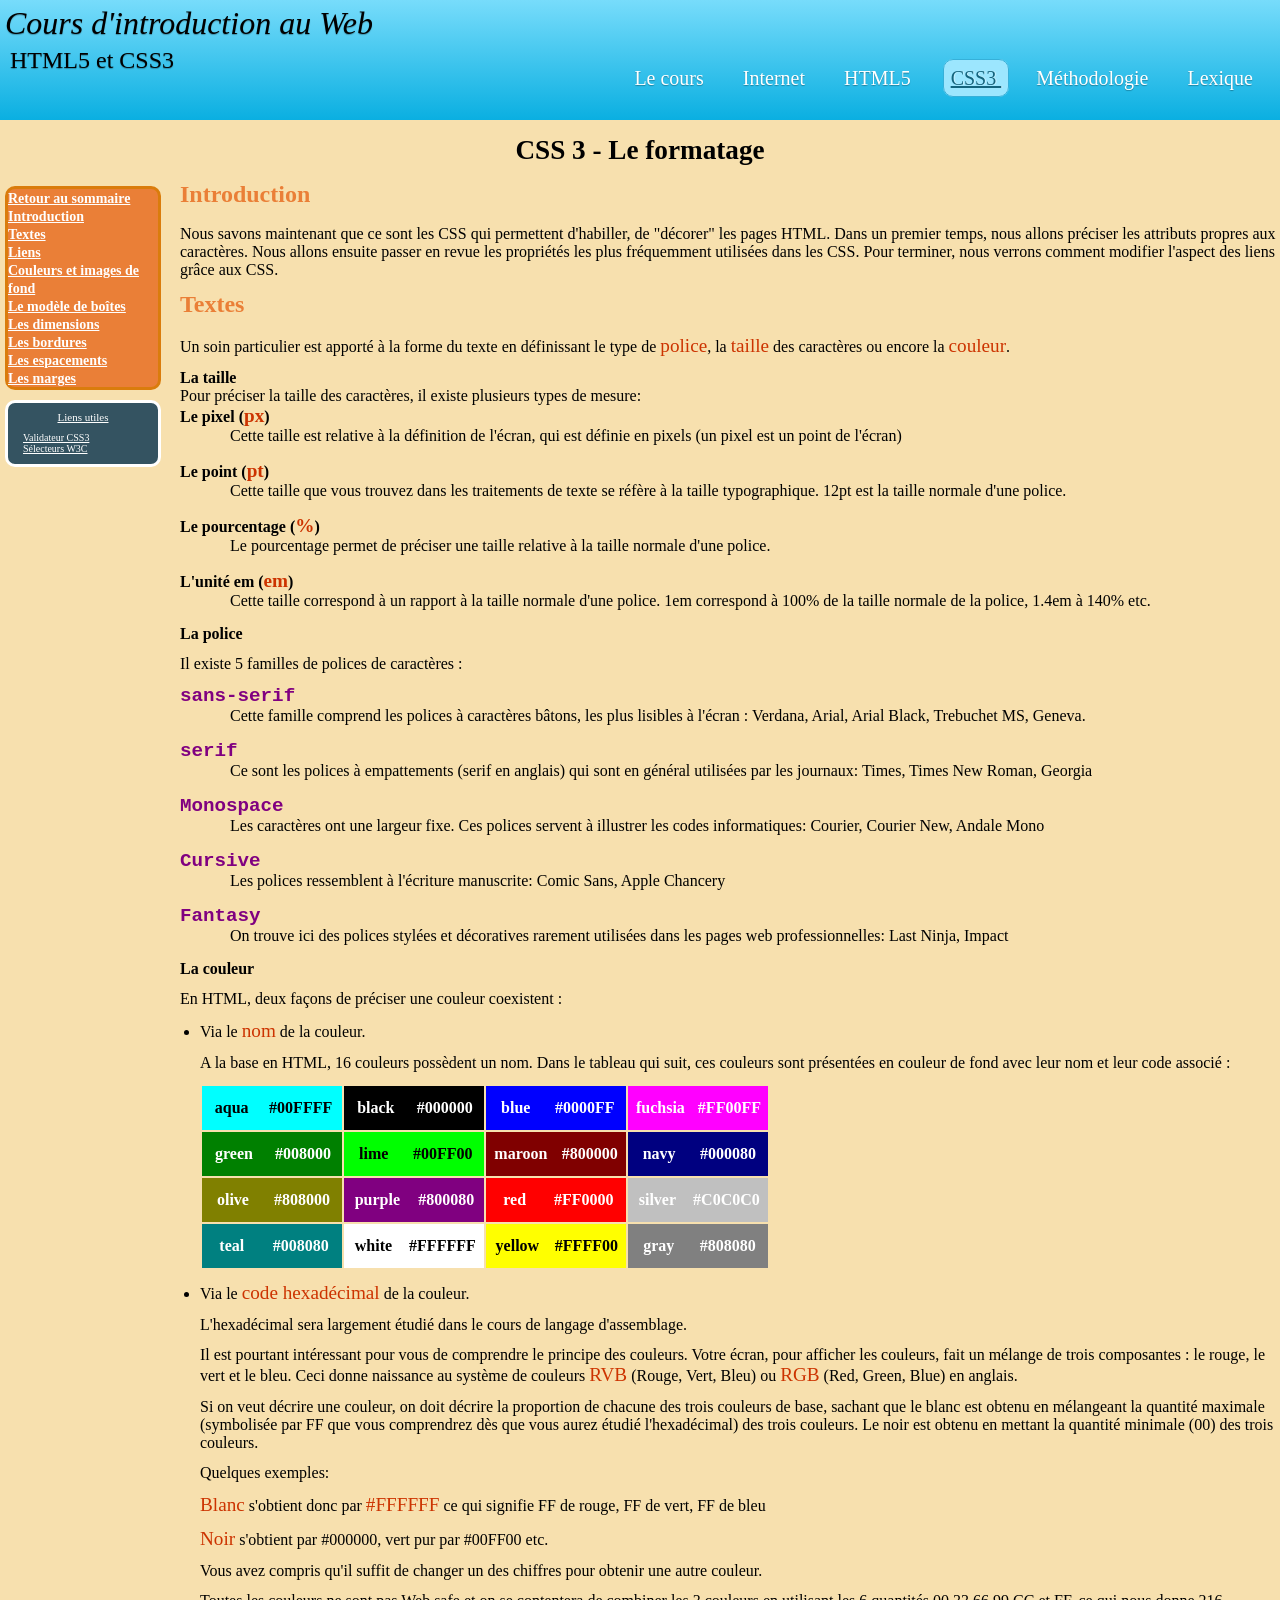
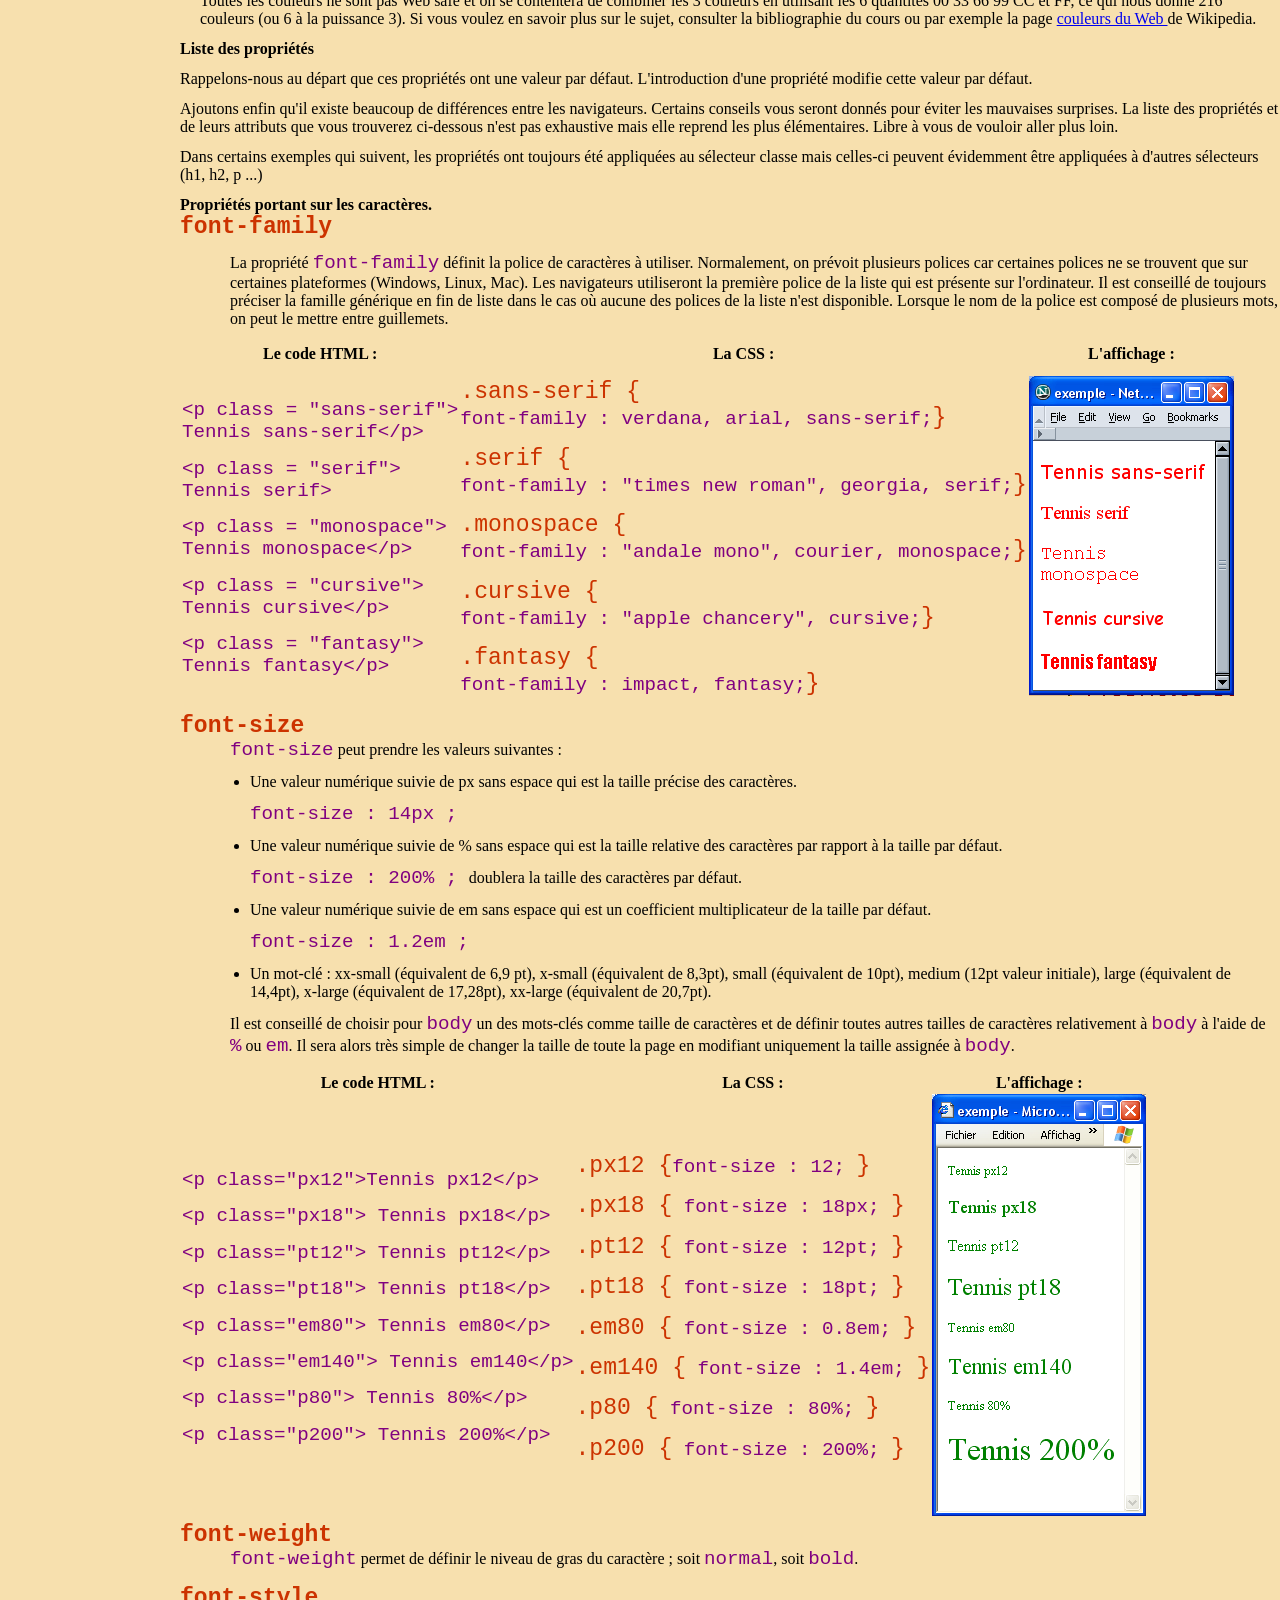
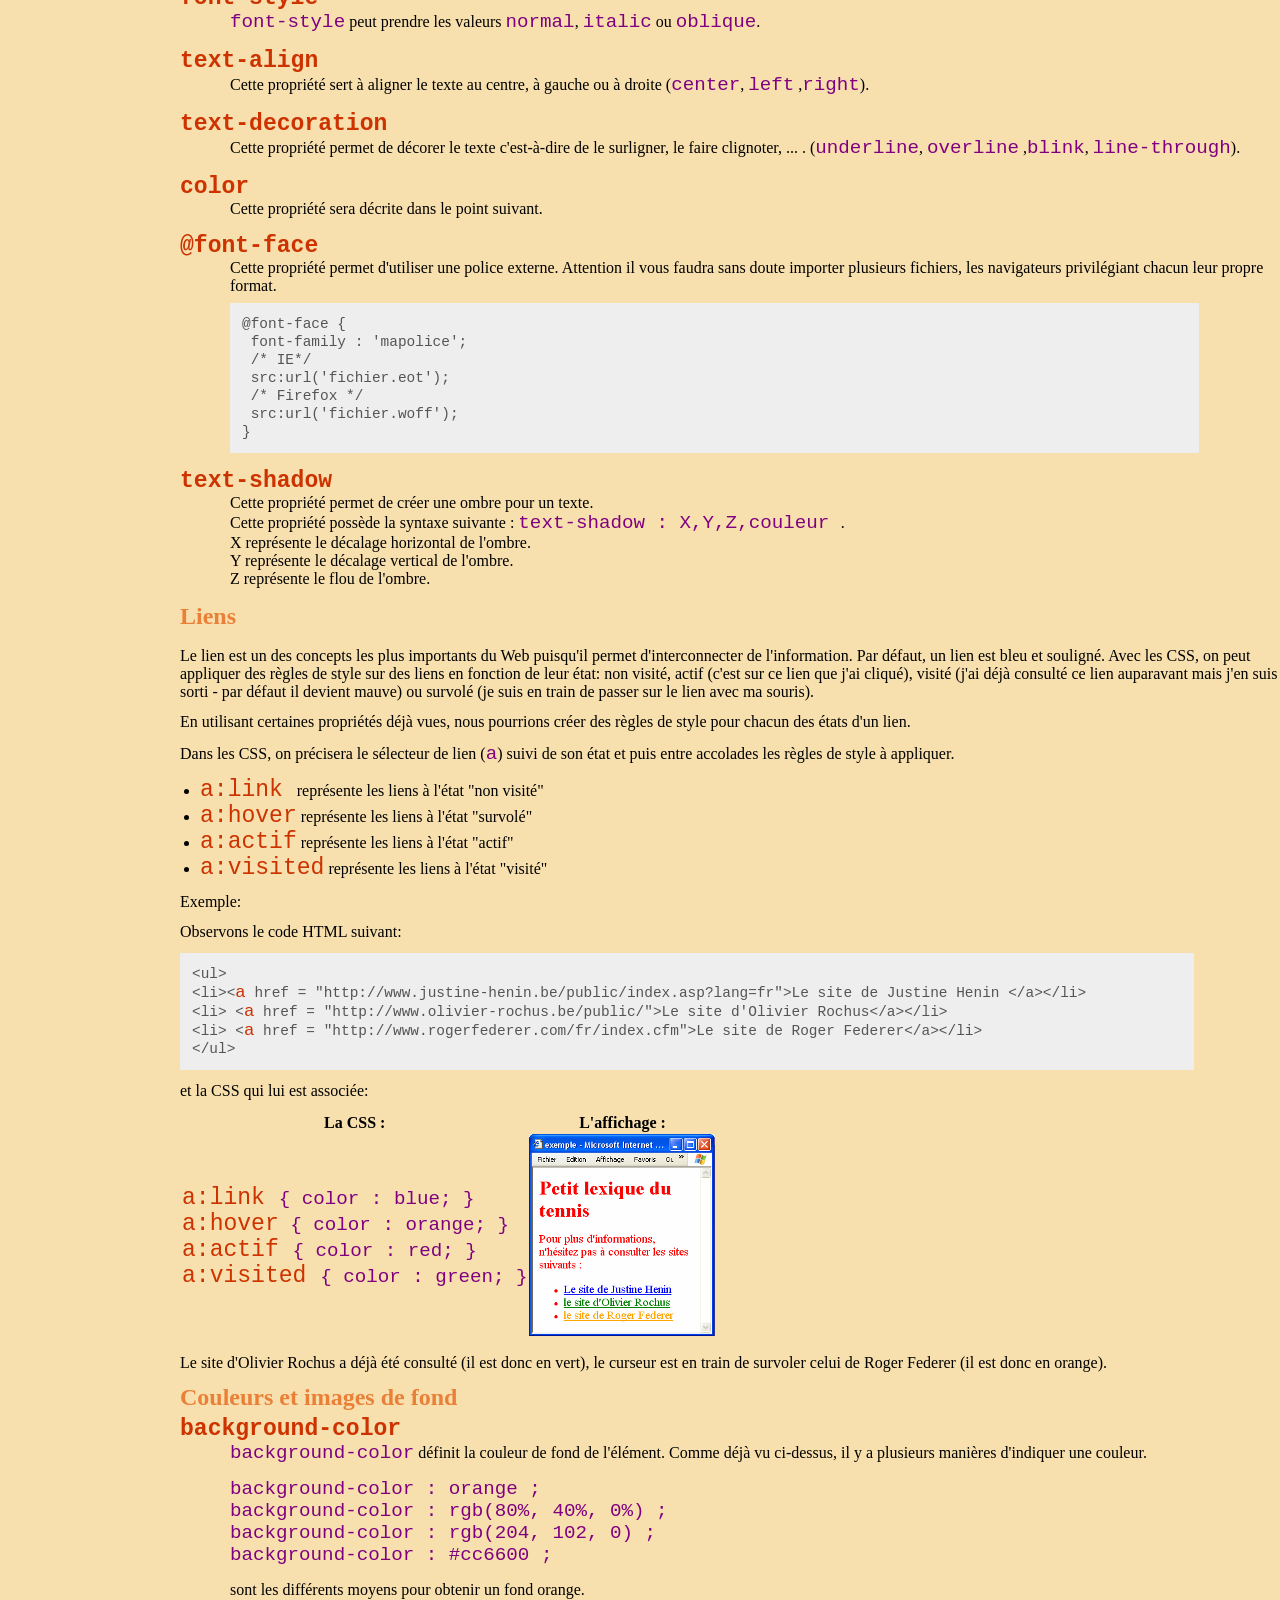
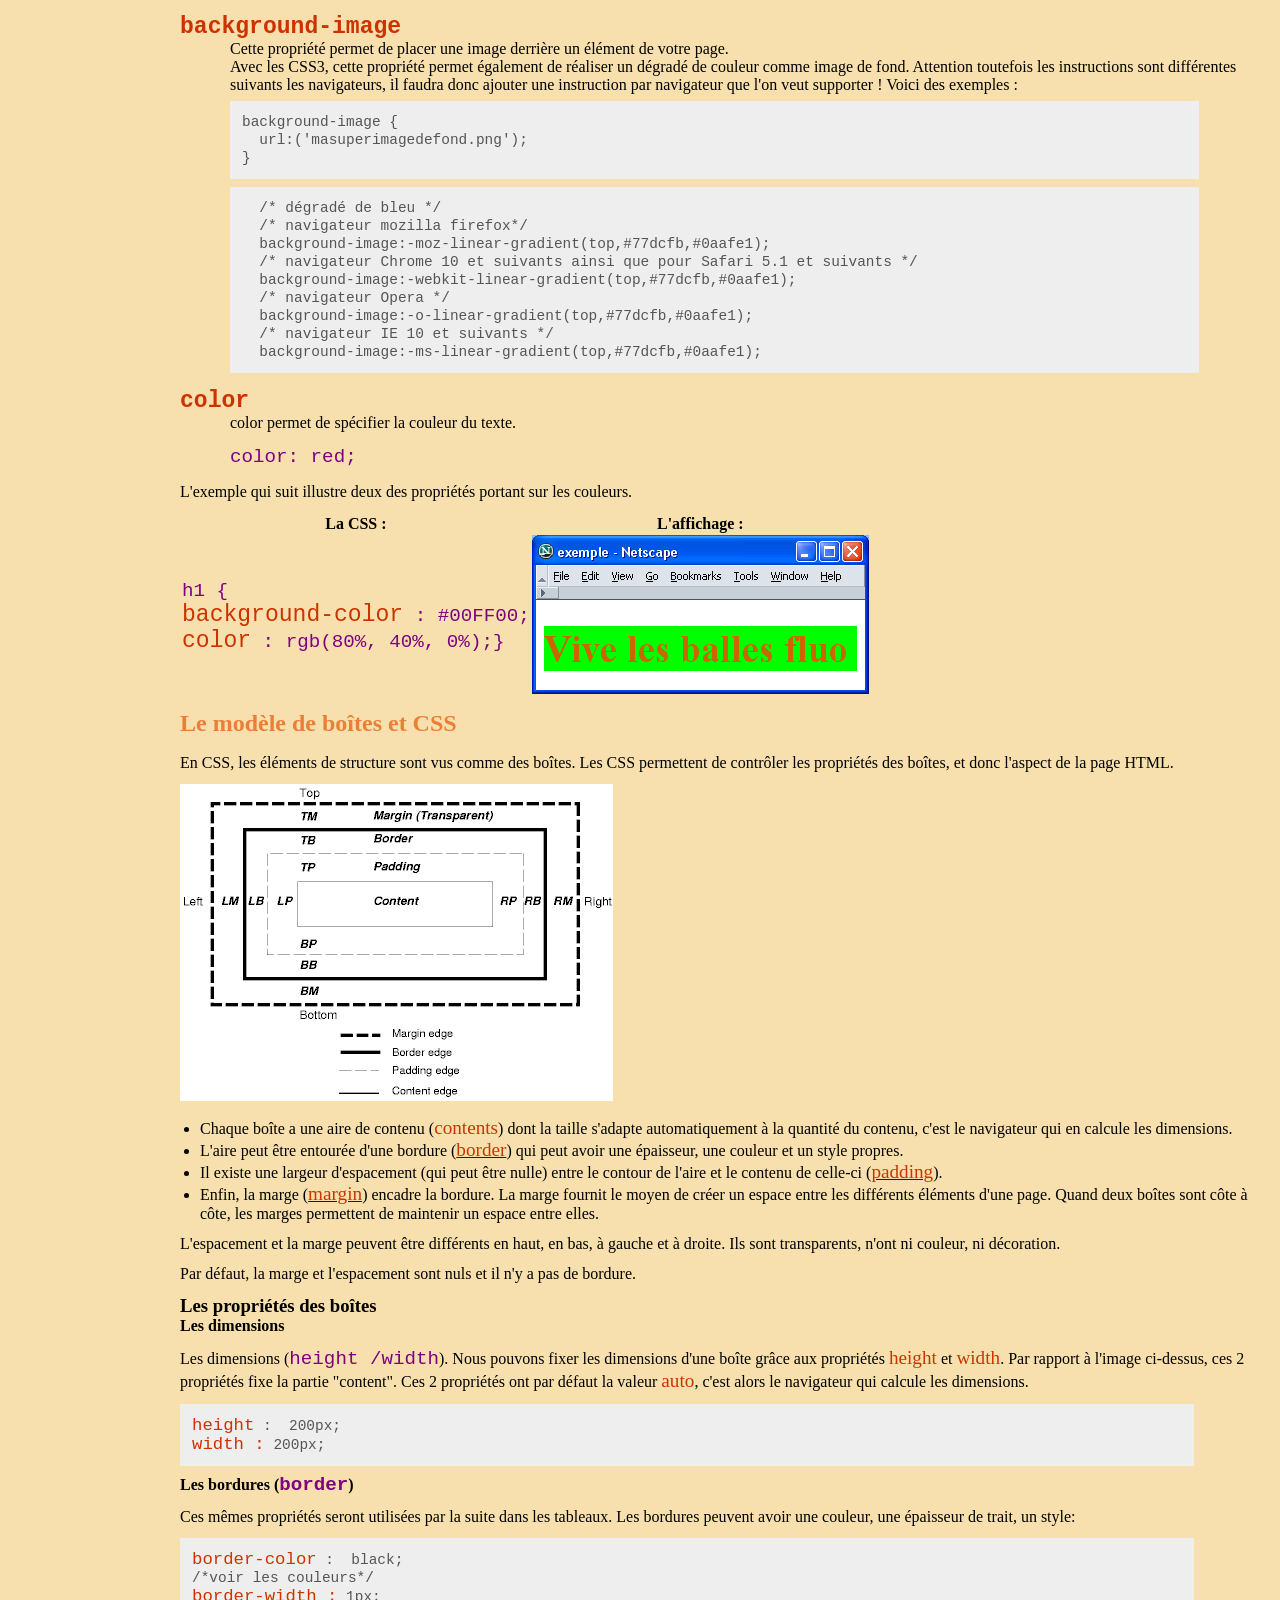
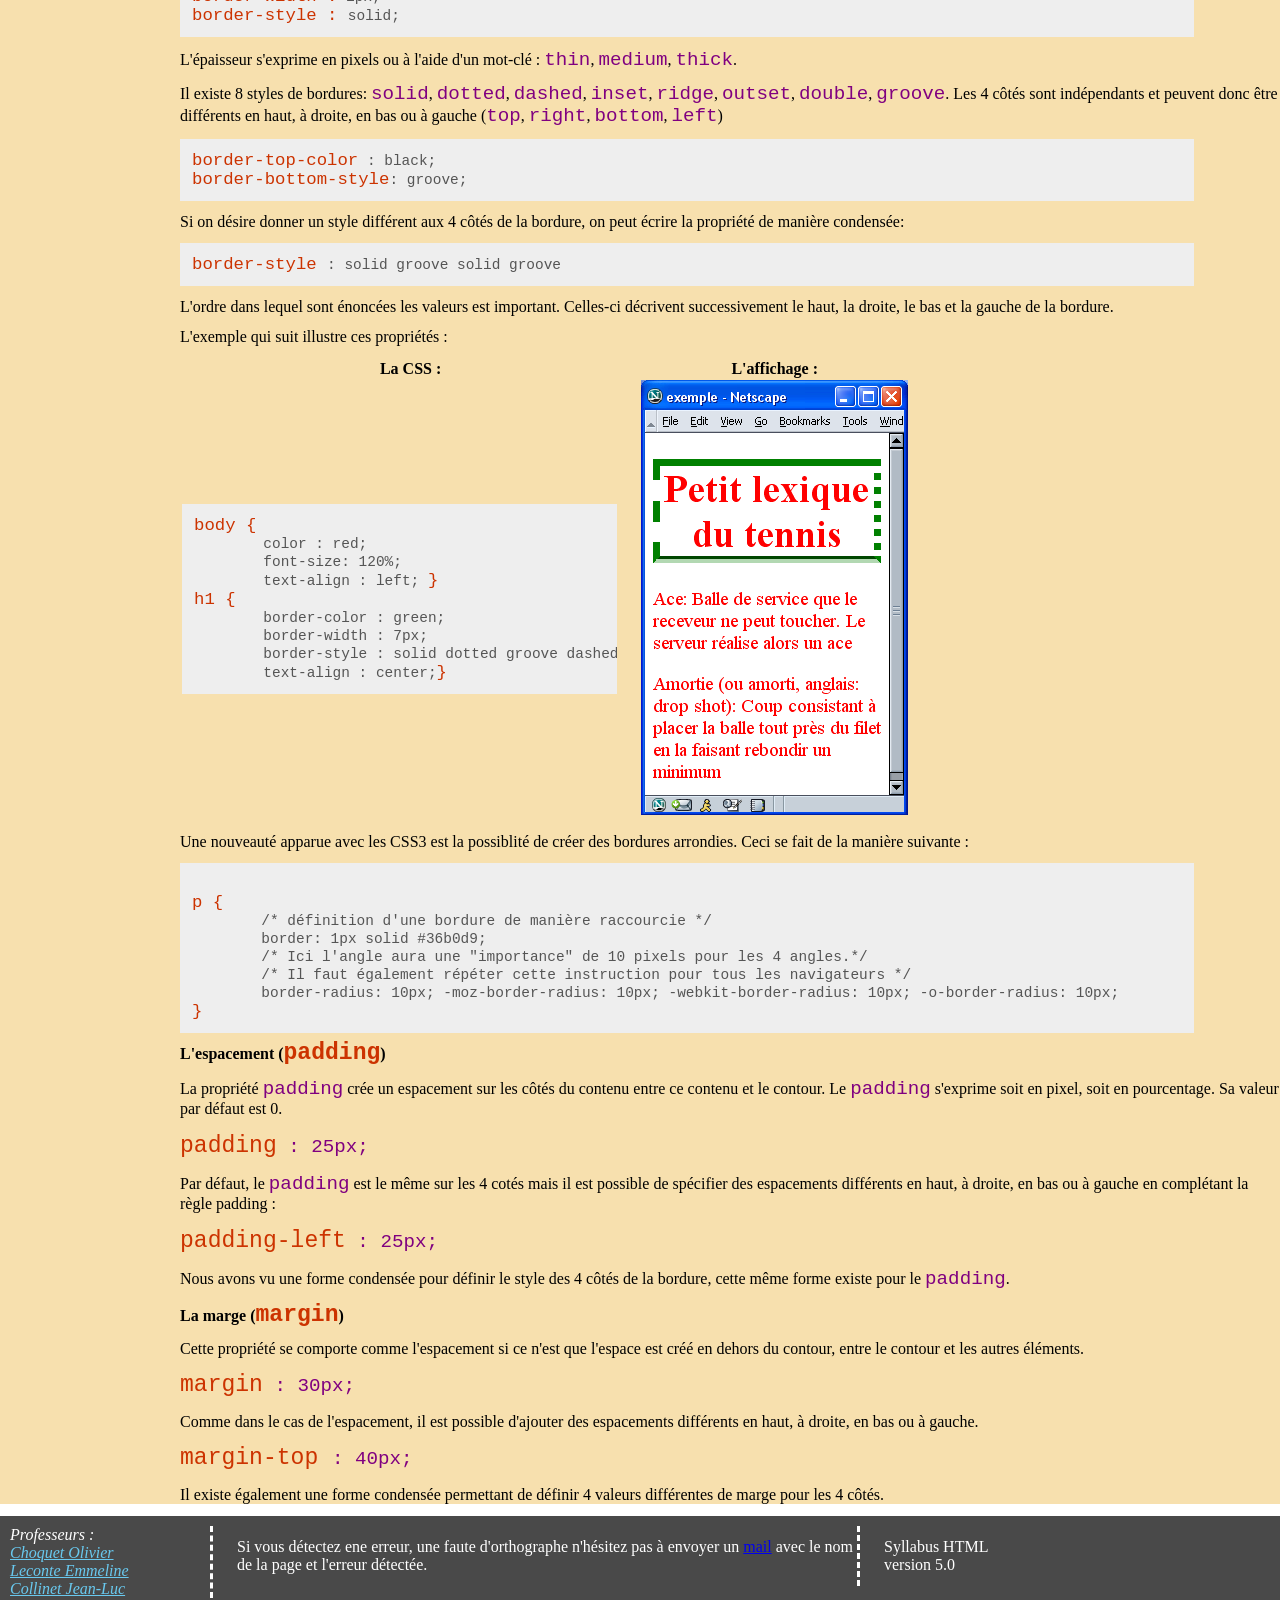
<file: docker/1/syllabusHTML/css_formatage.html>
<!DOCTYPE html>
<html>
<head>
<meta charset="UTF-8" />
<meta name="author" content="Choquet Olivier" />
<title>e-Syllabus HTML5 et CSS3 - CSS Le formatage</title>
<!-- une icône dans la barre du navigateur-->
<link rel=icon href="images/favicon.png" type="image/png">
<link rel="stylesheet" type="text/css" href="styles/style.css" />
</head>
<body>
	<!-- bannière et menu -->
	<header>
		<div id="logo">
			<h1>Cours d'introduction au Web</h1>
		</div>
		<div id="headTitle">
			<h2>HTML5 et CSS3</h2>
		</div>
		<nav>
			<ul>
				<li><a href="index.html">Le cours </a></li>
				<li><a href="internet.html">Internet </a></li>
				<li><a href="html5.html">HTML5 </a></li>
				<li><a href="css3.html" class="current">CSS3 </a></li>
				<li><a href="methodologie.html">Méthodologie </a></li>
				<li><a href="lexique.html">Lexique</a></li>
			</ul>
		</nav>
	</header>
	<!-- section principale -->
	<section id="mainSection">
		<h1>CSS 3 - Le formatage</h1>
		<div id="menu">
			<nav>
				<ul>
					<li><a href="css3.html">Retour au sommaire</a></li>
					<li><a href="#intro">Introduction</a></li>
					<li><a href="#textes">Textes</a></li>
					<li><a href="#liens">Liens</a></li>
					<li><a href="#coul">Couleurs et images de fond</a></li>
					<li><a href="#modeleboite">Le modèle de boîtes</a></li>
					<li><a href="#i_dim">Les dimensions</a></li>
					<li><a href="#i_iborder">Les bordures</a></li>
					<li><a href="#i_padding">Les espacements</a></li>
					<li><a href="#i_margin">Les marges</a></li>
				</ul>
			</nav>
			<!-- aside lié à la page et pas à l'article donc pas à l'intérieur de article -->
			<aside>
				<p>Liens utiles</p>
				<ul>
					<li><a href="http://jigsaw.w3.org/css-validator/">Validateur
							CSS3</a></li>
					<li><a
						href="http://www.w3schools.com/cssref/css_selectors.asp">Sélecteurs
							W3C</a></li>
				</ul>
			</aside>
		</div>
		<article>
			<h2 id="intro">Introduction</h2>
			<p>Nous savons maintenant que ce sont les CSS qui permettent
				d'habiller, de "décorer" les pages HTML. Dans un premier temps, nous
				allons préciser les attributs propres aux caractères. Nous allons
				ensuite passer en revue les propriétés les plus fréquemment
				utilisées dans les CSS. Pour terminer, nous verrons comment modifier
				l'aspect des liens grâce aux CSS.</p>
		</article>
		<!--*************************************************************************************************************-->
		<article>
			<h2 id="textes">Textes</h2>
			<p>
				Un soin particulier est apporté à la forme du texte en définissant
				le type de <em>police</em>, la <em>taille</em> des caractères ou
				encore la <em>couleur</em>.
			</p>

			<h4>La taille</h4>
			Pour préciser la taille des caractères, il existe plusieurs types de
			mesure:
			<dl>
				<dt>
					Le pixel (<em>px</em>)
				</dt>
				<dd>Cette taille est relative à la définition de l'écran, qui
					est définie en pixels (un pixel est un point de l'écran)</dd>
				<dt>
					Le point (<em>pt</em>)
				</dt>
				<dd>Cette taille que vous trouvez dans les traitements de texte
					se réfère à la taille typographique. 12pt est la taille normale
					d'une police.</dd>
				<dt>
					Le pourcentage (<em>%</em>)
				</dt>
				<dd>Le pourcentage permet de préciser une taille relative à la
					taille normale d'une police.</dd>
				<dt>
					L'unité em (<em>em</em>)
				</dt>
				<dd>Cette taille correspond à un rapport à la taille normale
					d'une police. 1em correspond à 100% de la taille normale de la
					police, 1.4em à 140% etc.</dd>
			</dl>

			<h4>La police</h4>
			<p>Il existe 5 familles de polices de caractères :</p>
			<dl>
				<dt>
					<span class="html">sans-serif</span>
				</dt>
				<dd>Cette famille comprend les polices à caractères bâtons, les
					plus lisibles à l'écran : Verdana, Arial, Arial Black, Trebuchet
					MS, Geneva.</dd>
				<dt>
					<span class="html">serif</span>
				</dt>
				<dd>Ce sont les polices à empattements (serif en anglais) qui
					sont en général utilisées par les journaux: Times, Times New Roman,
					Georgia</dd>
				<dt>
					<span class="html">Monospace</span>
				</dt>
				<dd>Les caractères ont une largeur fixe. Ces polices servent à
					illustrer les codes informatiques: Courier, Courier New, Andale
					Mono</dd>
				<dt>
					<span class="html">Cursive</span>
				</dt>
				<dd>Les polices ressemblent à l'écriture manuscrite: Comic
					Sans, Apple Chancery</dd>
				<dt>
					<span class="html">Fantasy</span>
				</dt>
				<dd>On trouve ici des polices stylées et décoratives rarement
					utilisées dans les pages web professionnelles: Last Ninja, Impact</dd>
			</dl>

			<h4>La couleur</h4>
			<p>En HTML, deux façons de préciser une couleur coexistent :</p>
			<ul>
				<li>
					<p>
						Via le <em>nom</em> de la couleur.
					</p>
					<p>A la base en HTML, 16 couleurs possèdent un nom. Dans le
						tableau qui suit, ces couleurs sont présentées en couleur de fond
						avec leur nom et leur code associé :</p>
					<div id="couleurs" class="centre">
						<table>
							<tr>
								<td>
									<table class="aqua">
										<tr>
											<td>aqua</td>
											<td>#00FFFF</td>
										</tr>
									</table>
								</td>
								<td>
									<table class="black">
										<tr>
											<td>black</td>
											<td>#000000</td>
										</tr>
									</table>
								</td>
								<td>
									<table class="blue">
										<tr>
											<td>blue</td>
											<td>#0000FF</td>
										</tr>
									</table>
								</td>
								<td>
									<table class="fuchsia">
										<tr>
											<td>fuchsia</td>
											<td>#FF00FF</td>
										</tr>
									</table>
								</td>

							</tr>
							<tr>
								<td>
									<table class="green">
										<tr>
											<td>green</td>
											<td>#008000</td>
										</tr>
									</table>
								</td>

								<td>
									<table class="lime">
										<tr>
											<td>lime</td>
											<td>#00FF00</td>
										</tr>
									</table>
								</td>
								<td>
									<table class="maroon">
										<tr>
											<td>maroon</td>
											<td>#800000</td>
										</tr>
									</table>
								</td>
								<td>
									<table class="navy">
										<tr>
											<td>navy</td>
											<td>#000080</td>
										</tr>
									</table>
								</td>
							</tr>
							<tr>
								<td>
									<table class="olive">
										<tr>
											<td>olive</td>
											<td>#808000</td>
										</tr>
									</table>
								</td>
								<td>
									<table class="purple">
										<tr>
											<td>purple</td>
											<td>#800080</td>
										</tr>
									</table>
								</td>
								<td>
									<table class="red">
										<tr>
											<td>red</td>
											<td>#FF0000</td>
										</tr>
									</table>
								</td>
								<td>
									<table class="silver">
										<tr>
											<td>silver</td>
											<td>#C0C0C0</td>
										</tr>
									</table>
								</td>
							</tr>
							<tr>
								<td>
									<table class="teal">
										<tr>
											<td>teal</td>
											<td>#008080</td>
										</tr>
									</table>
								</td>
								<td>
									<table class="white">
										<tr>
											<td>white</td>
											<td>#FFFFFF</td>
										</tr>
									</table>
								</td>
								<td>
									<table class="yellow">
										<tr>
											<td>yellow</td>
											<td>#FFFF00</td>
										</tr>
									</table>
								</td>
								<td>
									<table class="gray">
										<tr>
											<td>gray</td>
											<td>#808080</td>
										</tr>
									</table>
								</td>
							</tr>
						</table>
					</div>
				</li>
				<li>
					<p>
						Via le <em>code hexadécimal</em> de la couleur.
					</p>
					<p>L'hexadécimal sera largement étudié dans le cours de langage
						d'assemblage.</p>
					<p>
						Il est pourtant intéressant pour vous de comprendre le principe
						des couleurs. Votre écran, pour afficher les couleurs, fait un
						mélange de trois composantes : le rouge, le vert et le bleu. Ceci
						donne naissance au système de couleurs <em>RVB</em> (Rouge, Vert,
						Bleu) ou <em>RGB</em> (Red, Green, Blue) en anglais.
					</p>
					<p>Si on veut décrire une couleur, on doit décrire la
						proportion de chacune des trois couleurs de base, sachant que le
						blanc est obtenu en mélangeant la quantité maximale (symbolisée
						par FF que vous comprendrez dès que vous aurez étudié
						l'hexadécimal) des trois couleurs. Le noir est obtenu en mettant
						la quantité minimale (00) des trois couleurs.</p>
					<p>Quelques exemples:</p>
					<p>
						<em>Blanc</em> s'obtient donc par <em>#FFFFFF</em> ce qui signifie
						FF de rouge, FF de vert, FF de bleu
					</p>
					<p>
						<em>Noir</em> s'obtient par #000000, vert pur par #00FF00 etc.
					</p>
					<p>Vous avez compris qu'il suffit de changer un des chiffres
						pour obtenir une autre couleur.</p>
					<p>
						Toutes les couleurs ne sont pas Web safe et on se contentera de
						combiner les 3 couleurs en utilisant les 6 quantités 00 33 66 99
						CC et FF, ce qui nous donne 216 couleurs (ou 6 à la puissance 3).
						Si vous voulez en savoir plus sur le sujet, consulter la
						bibliographie du cours ou par exemple la page <a
							href="http://fr.wikipedia.org/wiki/Couleurs_du_Web"> couleurs
							du Web </a> de Wikipedia.
					</p>
				</li>
			</ul>


			<h4>Liste des propriétés</h4>
			<p>Rappelons-nous au départ que ces propriétés ont une valeur par
				défaut. L'introduction d'une propriété modifie cette valeur par
				défaut.</p>
			<p>Ajoutons enfin qu'il existe beaucoup de différences entre les
				navigateurs. Certains conseils vous seront donnés pour éviter les
				mauvaises surprises. La liste des propriétés et de leurs attributs
				que vous trouverez ci-dessous n'est pas exhaustive mais elle reprend
				les plus élémentaires. Libre à vous de vouloir aller plus loin.</p>
			<p>Dans certains exemples qui suivent, les propriétés ont
				toujours été appliquées au sélecteur classe mais celles-ci peuvent
				évidemment être appliquées à d'autres sélecteurs (h1, h2, p ...)</p>

			<h4>Propriétés portant sur les caractères.</h4>
			<dl>
				<dt>
					<span class="html"><em>font-family</em></span>
				</dt>

				<dd>
					<p>
						La propriété <span class="html">font-family</span> définit la
						police de caractères à utiliser. Normalement, on prévoit plusieurs
						polices car certaines polices ne se trouvent que sur certaines
						plateformes (Windows, Linux, Mac). Les navigateurs utiliseront la
						première police de la liste qui est présente sur l'ordinateur. Il
						est conseillé de toujours préciser la famille générique en fin de
						liste dans le cas où aucune des polices de la liste n'est
						disponible. Lorsque le nom de la police est composé de plusieurs
						mots, on peut le mettre entre guillemets.
					</p>
				</dd>
			</dl>
			<table>
				<tr>
					<th>Le code HTML :</th>
					<th>La CSS :</th>
					<th>L'affichage :</th>
				</tr>
				<tr>
					<td>
						<p class="html">
							&lt;p class = "sans-serif"&gt;<br /> Tennis sans-serif&lt;/p&gt;
						</p>

						<p class="html">
							&lt;p class = "serif"&gt; <br /> Tennis serif&gt;
						</p>

						<p class="html">
							&lt;p class = "monospace"&gt; <br /> Tennis monospace&lt;/p&gt;
						</p>

						<p class="html">
							&lt;p class = "cursive"&gt; <br /> Tennis cursive&lt;/p&gt;
						</p>

						<p class="html">
							&lt;p class = "fantasy"&gt; <br /> Tennis fantasy&lt;/p&gt;
						</p>
					</td>
					<td>
						<p class="html">
							<em>.sans-serif {</em> <br /> font-family : verdana, arial,
							sans-serif;<em>}</em>
						</p>

						<p class="html">
							<em>.serif {</em> <br /> font-family : "times new roman",
							georgia, serif;<em>}</em>
						</p>

						<p class="html">
							<em>.monospace {</em> <br /> font-family : "andale mono",
							courier, monospace;<em>}</em>
						</p>

						<p class="html">
							<em>.cursive {</em> <br /> font-family : "apple chancery",
							cursive;<em>}</em>
						</p>

						<p class="html">
							<em>.fantasy {</em> <br /> font-family : impact, fantasy;<em>}</em>
						</p>
					</td>
					<td><img src="./images/font.png" alt="capture font" /></td>
				</tr>
			</table>

			<dl>
				<dt>
					<span class="html"><em>font-size</em></span>
				</dt>
				<dd>
					<span class="html">font-size</span> peut prendre les valeurs
					suivantes :
					<ul>
						<li>
							<p>Une valeur numérique suivie de px sans espace qui est la
								taille précise des caractères.</p> <span class="html">font-size
								: 14px ;</span>
						</li>
						<li>
							<p>Une valeur numérique suivie de % sans espace qui est la
								taille relative des caractères par rapport à la taille par
								défaut.</p>
							<p>
								<span class=" html">font-size : 200% ; </span>doublera la taille
								des caractères par défaut.
							</p>
						</li>
						<li>
							<p>Une valeur numérique suivie de em sans espace qui est un
								coefficient multiplicateur de la taille par défaut.</p>
							<p>
								<span class="html">font-size : 1.2em ;</span>
							</p>
						</li>
						<li>Un mot-clé : xx-small (équivalent de 6,9 pt), x-small
							(équivalent de 8,3pt), small (équivalent de 10pt), medium (12pt
							valeur initiale), large (équivalent de 14,4pt), x-large
							(équivalent de 17,28pt), xx-large (équivalent de 20,7pt).</li>
					</ul>
					<p>
						Il est conseillé de choisir pour <span class="html">body</span> un
						des mots-clés comme taille de caractères et de définir toutes
						autres tailles de caractères relativement à <span class="html">body</span>
						à l'aide de <span class="html">%</span> ou <span class="html">em</span>.
						Il sera alors très simple de changer la taille de toute la page en
						modifiant uniquement la taille assignée à <span class="html">body</span>.
					</p>
				</dd>
			</dl>
			<table>
				<tr>
					<th>Le code HTML :</th>
					<th>La CSS :</th>
					<th>L'affichage :</th>
				</tr>
				<tr>
					<td>
						<p class="html">&lt;p class="px12"&gt;Tennis px12&lt;/p&gt;</p>

						<p class="html">&lt;p class="px18"&gt; Tennis px18&lt;/p&gt;</p>

						<p class="html">&lt;p class="pt12"&gt; Tennis pt12&lt;/p&gt;</p>

						<p class="html">&lt;p class="pt18"&gt; Tennis pt18&lt;/p&gt;</p>

						<p class="html">&lt;p class="em80"&gt; Tennis em80&lt;/p&gt;</p>

						<p class="html">&lt;p class="em140"&gt; Tennis em140&lt;/p&gt;</p>

						<p class="html">&lt;p class="p80"&gt; Tennis 80%&lt;/p&gt;</p>

						<p class="html">&lt;p class="p200"&gt; Tennis 200%&lt;/p&gt;</p>


					</td>
					<td>
						<p class="html">
							<em>.px12 {</em>font-size : 12; <em>}</em>
						</p>
						<p class="html">
							<em>.px18 {</em> font-size : 18px; <em>}</em>
						</p>

						<p class="html">
							<em>.pt12 {</em> font-size : 12pt; <em>}</em>
						</p>

						<p class="html">
							<em>.pt18 {</em> font-size : 18pt; <em>}</em>
						</p>

						<p class="html">
							<em>.em80 {</em> font-size : 0.8em; <em>}</em>
						</p>

						<p class="html">
							<em>.em140 {</em> font-size : 1.4em; <em>}</em>
						</p>

						<p class="html">
							<em>.p80 {</em> font-size : 80%; <em>}</em>
						</p>

						<p class="html">
							<em>.p200 {</em> font-size : 200%; <em>}</em>
						</p>
					</td>
					<td><img src="./images/taille.png" alt="saisie écran taille" /></td>
				</tr>
			</table>
			<dl>
				<dt>
					<span class="html"><em>font-weight</em></span>
				</dt>
				<dd>
					<span class="html">font-weight</span> permet de définir le niveau
					de gras du caractère ; soit <span class="html">normal</span>, soit
					<span class="html">bold</span>.
				</dd>

				<dt>
					<span class="html"><em>font-style</em></span>
				</dt>
				<dd>
					<span class="html">font-style</span> peut prendre les valeurs <span
						class="html">normal</span>, <span class="html">italic</span> ou <span
						class="html">oblique</span>.
				</dd>

				<dt>
					<span class="html"><em>text-align</em></span>
				</dt>
				<dd>
					Cette propriété sert à aligner le texte au centre, à gauche ou à
					droite (<span class="html">center</span>, <span class="html">left</span>
					,<span class="html">right</span>).
				</dd>

				<dt>
					<span class="html"><em>text-decoration</em></span>
				</dt>
				<dd>
					Cette propriété permet de décorer le texte c'est-à-dire de le
					surligner, le faire clignoter, ... . (<span class="html">underline</span>,
					<span class="html">overline</span> ,<span class="html">blink</span>,
					<span class="html">line-through</span>).
				</dd>

				<dt>
					<span class="html"><em>color</em></span>
				</dt>
				<dd>Cette propriété sera décrite dans le point suivant.</dd>

				<dt>
					<span class="html"><em>@font-face</em></span>
				</dt>
				<dd>Cette propriété permet d'utiliser une police externe.
					Attention il vous faudra sans doute importer plusieurs fichiers,
					les navigateurs privilégiant chacun leur propre format.

<pre><code>@font-face {
 font-family : 'mapolice';
 /* IE*/
 src:url('fichier.eot');
 /* Firefox */
 src:url('fichier.woff');
}</code></pre>
				</dd>
				<dt>
					<span class="html"><em>text-shadow</em></span>
				</dt>
				<dd>
					Cette propriété permet de créer une ombre pour un texte. <br> Cette
					propriété possède la syntaxe suivante : <span class="html">text-shadow
						: X,Y,Z,couleur </span>.<br> X représente le décalage horizontal de l'ombre.<br>
					Y représente le décalage vertical de l'ombre.<br> Z représente le flou
					de l'ombre.
				</dd>
			</dl>
		</article>
		<!--*************************************************************************************************************-->
		<article>
			<h2 id="liens">Liens</h2>
			<p>Le lien est un des concepts les plus importants du Web
				puisqu'il permet d'interconnecter de l'information. Par défaut, un
				lien est bleu et souligné. Avec les CSS, on peut appliquer des
				règles de style sur des liens en fonction de leur état: non visité,
				actif (c'est sur ce lien que j'ai cliqué), visité (j'ai déjà
				consulté ce lien auparavant mais j'en suis sorti - par défaut il
				devient mauve) ou survolé (je suis en train de passer sur le lien
				avec ma souris).</p>
			<p>En utilisant certaines propriétés déjà vues, nous pourrions
				créer des règles de style pour chacun des états d'un lien.</p>
			<p>
				Dans les CSS, on précisera le sélecteur de lien (<span class="html">a</span>)
				suivi de son état et puis entre accolades les règles de style à
				appliquer.
			</p>
			<ul>
				<li><span class="html"><em>a:link </em></span> représente les
					liens à l'état "non visité"</li>
				<li><span class="html"><em>a:hover</em></span> représente les
					liens à l'état "survolé"</li>
				<li><span class="html"><em>a:actif</em></span> représente les
					liens à l'état "actif"</li>
				<li><span class="html"><em>a:visited</em></span> représente les
					liens à l'état "visité"</li>
			</ul>
			<p>Exemple:</p>
			<p>Observons le code HTML suivant:</p>
<pre><code>&lt;ul&gt;
&lt;li&gt;&lt;<em>a</em> href = "http://www.justine-henin.be/public/index.asp?lang=fr"&gt;Le site de Justine Henin &lt;/a&gt;&lt;/li&gt;
&lt;li&gt; &lt;<em>a</em> href = "http://www.olivier-rochus.be/public/"&gt;Le site d'Olivier Rochus&lt;/a&gt;&lt;/li&gt;
&lt;li&gt; &lt;<em>a</em> href = "http://www.rogerfederer.com/fr/index.cfm"&gt;Le site de Roger Federer&lt;/a&gt;&lt;/li&gt;
&lt;/ul&gt;</code>
</pre>
			<p>et la CSS qui lui est associée:</p>

			<table>
				<tr>
					<th>La CSS :</th>
					<th>L'affichage :</th>
				</tr>
				<tr>
					<td>
						<p class="html">
							<em>a:link </em>{ color : blue; }<br /> <em>a:hover</em> { color
							: orange; }<br /> <em>a:actif </em>{ color : red; }<br /> <em>a:visited
							</em>{ color : green; }<br />
						</p>
					</td>
					<td><img src="./images/cssliens.png" alt="écran saisie liens" /></td>
				</tr>
			</table>
			<p>Le site d'Olivier Rochus a déjà été consulté (il est donc en
				vert), le curseur est en train de survoler celui de Roger Federer
				(il est donc en orange).</p>
		</article>
		<!--*************************************************************************************************************-->
		<article>
			<h2 id="coul">Couleurs et images de fond</h2>
			<dl>
				<dt>
					<span class="html"><em>background-color</em></span>
				</dt>
				<dd>
					<span class="html">background-color</span> définit la couleur de
					fond de l'élément. Comme déjà vu ci-dessus, il y a plusieurs
					manières d'indiquer une couleur.
					<p class="html">
						background-color : orange ;<br /> <span class="vert">background-color
							: </span>rgb(80%, 40%, 0%) ;<br /> <span class="vert">background-color
							: </span>rgb(204, 102, 0) ;<br /> <span class="vert">background-color
							: </span>#cc6600 ;
					</p>
					sont les différents moyens pour obtenir un fond orange.
				</dd>
				<dt>
					<span class="html"><em>background-image</em></span>
				</dt>
				<dd>
					Cette propriété permet de placer une image derrière un élément de
					votre page.<br> Avec les CSS3, cette propriété permet également de
					réaliser un dégradé de couleur comme image de fond. Attention
					toutefois les instructions sont différentes suivants les
					navigateurs, il faudra donc ajouter une instruction par navigateur
					que l'on veut supporter ! Voici des exemples :
<pre><code>background-image {
  url:('masuperimagedefond.png');
}</code></pre>
<pre><code>  /* dégradé de bleu */
  /* navigateur mozilla firefox*/
  background-image:-moz-linear-gradient(top,#77dcfb,#0aafe1);
  /* navigateur Chrome 10 et suivants ainsi que pour Safari 5.1 et suivants */
  background-image:-webkit-linear-gradient(top,#77dcfb,#0aafe1);
  /* navigateur Opera */
  background-image:-o-linear-gradient(top,#77dcfb,#0aafe1);
  /* navigateur IE 10 et suivants */
  background-image:-ms-linear-gradient(top,#77dcfb,#0aafe1);
</code></pre>
				</dd>
				<dt>
					<span class="html"><em>color</em></span>
				</dt>
				<dd>
					color permet de spécifier la couleur du texte.<br />
					<p class="html">color: red;</p>
				</dd>
			</dl>
			<p>L'exemple qui suit illustre deux des propriétés portant sur
				les couleurs.</p>
			<table>
				<tr>
					<th>La CSS :</th>
					<th>L'affichage :</th>
				</tr>
				<tr>
					<td>
						<p class="html">
							h1 {<br /> <em>background-color</em> : #00FF00; <br /> <em>color</em>
							: rgb(80%, 40%, 0%);}
						</p>
					</td>
					<td><img src="./images/couleur.png" alt="saisie écran couleur" /></td>
				</tr>
			</table>
		</article>
		<!--*************************************************************************************************************-->
		<article>
			<h2 id="modeleboite">Le modèle de boîtes et CSS</h2>
			<p>En CSS, les éléments de structure sont vus comme des boîtes.
				Les CSS permettent de contrôler les propriétés des boîtes, et donc
				l'aspect de la page HTML.</p>
			<p class="centre">
				<img alt="boxdim.gif" src="./images/boxdim.gif" />
			</p>
			<ul>
				<li>Chaque boîte a une aire de contenu (<em>contents</em>) dont
					la taille s'adapte automatiquement à la quantité du contenu, c'est
					le navigateur qui en calcule les dimensions.
				</li>
				<li>L'aire peut être entourée d'une bordure (<a
					href="#i_border"><em>border</em></a>) qui peut avoir une épaisseur,
					une couleur et un style propres.
				</li>
				<li>Il existe une largeur d'espacement (qui peut être nulle)
					entre le contour de l'aire et le contenu de celle-ci (<a
					href="#i_padding"><em>padding</em></a>).
				</li>
				<li>Enfin, la marge (<a href="#i_margin"><em>margin</em></a>)
					encadre la bordure. La marge fournit le moyen de créer un espace
					entre les différents éléments d'une page. Quand deux boîtes sont
					côte à côte, les marges permettent de maintenir un espace entre
					elles.
				</li>
			</ul>
			<p>L'espacement et la marge peuvent être différents en haut, en
				bas, à gauche et à droite. Ils sont transparents, n'ont ni couleur,
				ni décoration.</p>
			<p>Par défaut, la marge et l'espacement sont nuls et il n'y a pas
				de bordure.</p>

			<h3>Les propriétés des boîtes</h3>

			<h4 id="i_dim">Les dimensions </h4>
			<p>
				Les dimensions (<span class="html">height /width</span>).
				Nous pouvons fixer les dimensions d'une boîte grâce aux propriétés <em>height</em> et <em>width</em>.
				Par rapport à l'image ci-dessus, ces 2 propriétés fixe la partie "content". Ces 2 propriétés ont par défaut la valeur
				<em>auto</em>, c'est alors le navigateur qui calcule les dimensions.
			</p>
<pre class="taille50"><code><em>height</em> :  200px;
<em>width :</em> 200px; 
</code></pre>
			<h4 id="i_iborder">
				Les bordures (<span class="html">border</span>)
			</h4>
			<p>Ces mêmes propriétés seront utilisées par la suite dans les
				tableaux. Les bordures peuvent avoir une couleur, une épaisseur de
				trait, un style:</p>
<pre class="taille50"><code><em>border-color</em> :  black;
/*voir les couleurs*/
<em>border-width :</em> 1px;
<em>border-style : </em>solid; 
</code></pre>
			<p>
				L'épaisseur s'exprime en pixels ou à l'aide d'un mot-clé : <span
					class="html">thin</span>, <span class="html">medium</span>, <span
					class="html">thick</span>.
			</p>
			<p>
				Il existe 8 styles de bordures: <span class="html">solid</span>, <span
					class="html">dotted</span>, <span class="html">dashed</span>, <span
					class="html">inset</span>, <span class="html">ridge</span>, <span
					class="html">outset</span>, <span class="html">double</span>, <span
					class="html">groove</span>. Les 4 côtés sont indépendants et
				peuvent donc être différents en haut, à droite, en bas ou à gauche (<span
					class="html">top</span>, <span class="html">right</span>, <span
					class="html">bottom</span>, <span class="html">left</span>)
			</p>

<pre class="taille50"><code><em>border-top-color</em> : black;
<em>border-bottom-style</em>: groove;</code>
</pre>
			<p>Si on désire donner un style différent aux 4 côtés de la
				bordure, on peut écrire la propriété de manière condensée:</p>
<pre class="taille50"><code><em>border-style </em>: solid groove solid groove</code>
</pre>
			<p>L'ordre dans lequel sont énoncées les valeurs est important.
				Celles-ci décrivent successivement le haut, la droite, le bas et la
				gauche de la bordure.</p>
			<p>L'exemple qui suit illustre ces propriétés :</p>
			<table>
				<tr>
					<th>La CSS :</th>
					<th>L'affichage :</th>
				</tr>
				<tr>
					<td class="taille60">
<pre><code><em>body {</em>
	color : red;
	font-size: 120%;
	text-align : left; <em>} </em>
<em>h1 {</em>
	border-color : green;
	border-width : 7px;
	border-style : solid dotted groove dashed;
	text-align : center;<em>} </em>
</code></pre>
					</td>
					<td><img src="./images/encadrement.png"
						alt="saisie écran encadrement" /></td>
				</tr>
			</table>

			<p>Une nouveauté apparue avec les CSS3 est la possiblité de créer
				des bordures arrondies. Ceci se fait de la manière suivante :
			</p>
<pre><code>
<em>p {</em>
	/* définition d'une bordure de manière raccourcie */
	border: 1px solid #36b0d9; 
	/* Ici l'angle aura une "importance" de 10 pixels pour les 4 angles.*/ 
	/* Il faut également répéter cette instruction pour tous les navigateurs */ 
	border-radius: 10px; -moz-border-radius: 10px; -webkit-border-radius: 10px; -o-border-radius: 10px;
<em>}</em>
</code></pre>
			
			<h4 id="i_padding">
				L'espacement (<span class="html"><em>padding</em></span>)
			</h4>
			<p>
				La propriété <span class="html">padding</span> crée un espacement
				sur les côtés du contenu entre ce contenu et le contour. Le <span
					class="html">padding</span> s'exprime soit en pixel, soit en
				pourcentage. Sa valeur par défaut est 0.
			</p>
			<p class="html">
				<em>padding</em> : 25px;
			</p>
			<p>
				Par défaut, le <span class="html">padding</span> est le même sur les
				4 cotés mais il est possible de spécifier des espacements différents
				en haut, à droite, en bas ou à gauche en complétant la règle padding
				:
			</p>
			<p class="html">
				<em>padding-left</em> : 25px;
			</p>
			<p>
				Nous avons vu une forme condensée pour définir le style des 4 côtés
				de la bordure, cette même forme existe pour le <span class="html">padding</span>.
			</p>

			<h4 id="i_margin">
				La marge (<span class="html"><em>margin</em></span>)
			</h4>
			<p>Cette propriété se comporte comme l'espacement si ce n'est que
				l'espace est créé en dehors du contour, entre le contour et les
				autres éléments.</p>
			<p class="html">
				<em>margin</em> : 30px;
			</p>
			<p>Comme dans le cas de l'espacement, il est possible d'ajouter
				des espacements différents en haut, à droite, en bas ou à gauche.</p>
			<p class="html">
				<em>margin-top </em>: 40px;
			</p>
			<p>Il existe également une forme condensée permettant de définir
				4 valeurs différentes de marge pour les 4 côtés.</p>
		</article>





		<!-- fin de section partiePrincipale -->
	</section>
	<footer>
		<div id="contact">
			<address>
				Professeurs : <a class="mail" href="mailto:olivier.choquet@ipl.be">Choquet
					Olivier</a> <a class="mail" href="mailto:emmeline.leconte@ipl.be">Leconte
					Emmeline</a><a class="mail" href="mailto:jeanluc.collinet@ipl.be">Collinet
					Jean-Luc</a>
			</address>
		</div>
		<div id="error">
			<p>
				Si vous détectez ene erreur, une faute d'orthographe n'hésitez pas à
				envoyer un <a href="mailto:olivier.choquet@ipl.be"> mail</a> avec le
				nom de la page et l'erreur détectée.
			</p>
		</div>
		<div id="version">
			<p>
				Syllabus HTML <br> version 5.0
			</p>
		</div>

	</footer>
</body>

</html>
</file>
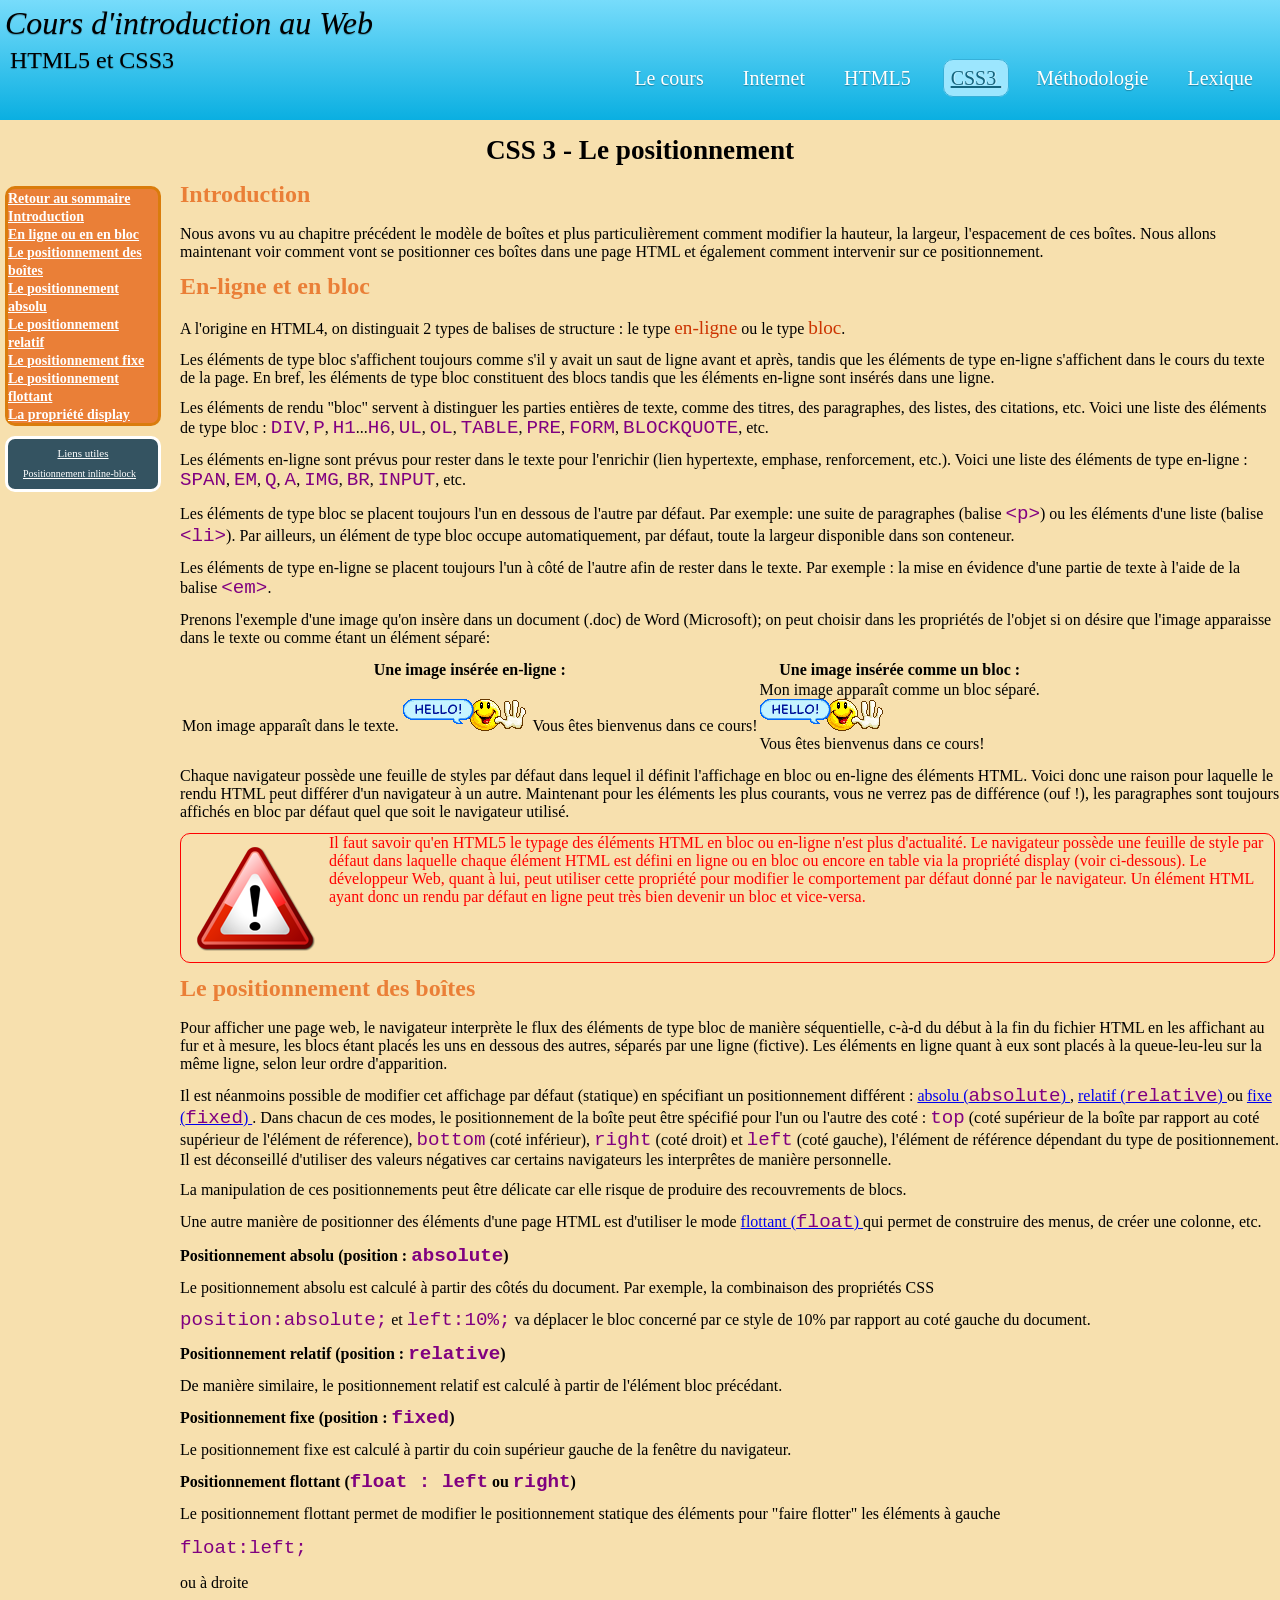
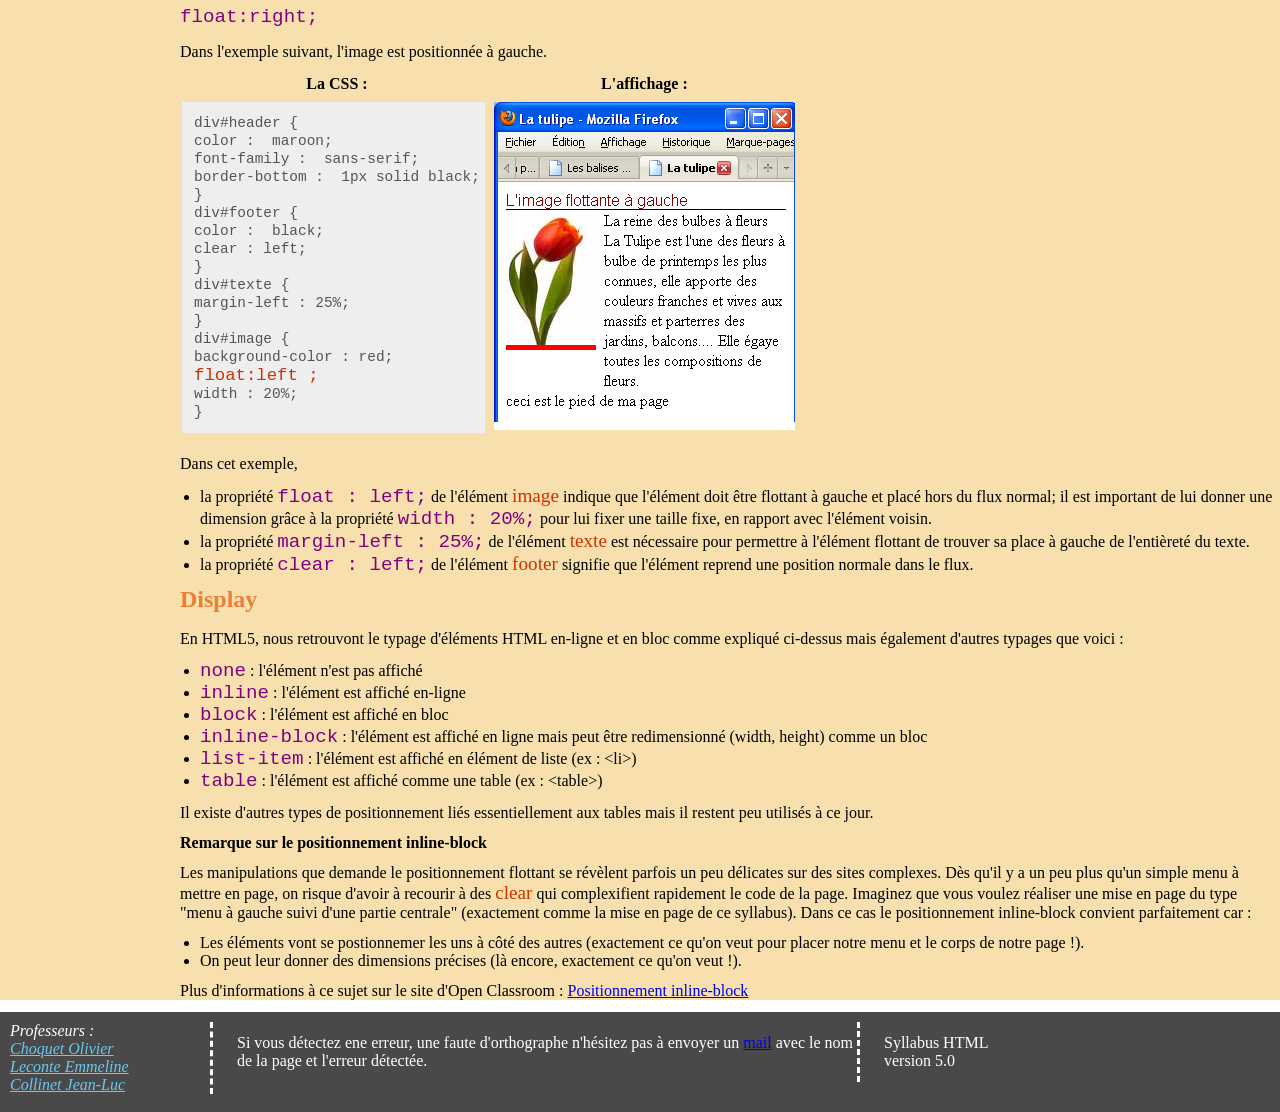
<file: docker/1/syllabusHTML/css_positionnement.html>
<!DOCTYPE html>
<html>
<head>
<meta charset="UTF-8" />
<meta name="author" content="Choquet Olivier" />
<title>e-Syllabus HTML5 et CSS3 - CSS Le positionnement</title>
<!-- une icône dans la barre du navigateur-->
<link rel=icon href="images/favicon.png" type="image/png">
<link rel="stylesheet" type="text/css" href="styles/style.css" />
</head>
<body>
	<!-- bannière et menu -->
	<header>
		<div id="logo">
			<h1>Cours d'introduction au Web</h1>
		</div>
		<div id="headTitle">
			<h2>HTML5 et CSS3</h2>
		</div>
		<nav>
			<ul>
				<li><a href="index.html">Le cours </a></li>
				<li><a href="internet.html">Internet </a></li>
				<li><a href="html5.html">HTML5 </a></li>
				<li><a href="css3.html" class="current">CSS3 </a></li>
				<li><a href="methodologie.html">Méthodologie </a></li>
				<li><a href="lexique.html">Lexique</a></li>
			</ul>
		</nav>
	</header>
	<!-- section principale -->
	<section id="mainSection">
		<h1>CSS 3 - Le positionnement</h1>
		<div id="menu">
			<nav>
				<ul>
					<li><a href="css3.html">Retour au sommaire</a></li>
					<li><a href="#intro">Introduction</a></li>
					<li><a href="#lignebloc">En ligne ou en en bloc</a></li>
					<li><a href="#i_position">Le positionnement des boîtes</a></li>
					<li><a href="#i_absolu">Le positionnement absolu</a></li>
					<li><a href="#i_relatif">Le positionnement relatif</a></li>
					<li><a href="#i_fixe">Le positionnement fixe</a></li>
					<li><a href="#i_flottant">Le positionnement flottant</a></li>
					<li><a href="#display">La propriété display</a></li>
				</ul>
			</nav>
			<!-- aside lié à la page et pas à l'article donc pas à l'intérieur de article -->
			<aside>
				<p>Liens utiles</p>
				<ul>
					<li><a
						href="http://fr.openclassrooms.com/informatique/cours/apprenez-a-creer-votre-site-web-avec-html5-et-css3/le-positionnement-en-css">Positionnement
							inline-block</a></li>
				</ul>
			</aside>
		</div>
		<article>
			<h2 id="intro">Introduction</h2>
			<p>Nous avons vu au chapitre précédent le modèle de boîtes et
				plus particulièrement comment modifier la hauteur, la largeur,
				l'espacement de ces boîtes. Nous allons maintenant voir comment vont
				se positionner ces boîtes dans une page HTML et également comment
				intervenir sur ce positionnement.</p>

		</article>
		<article>
			<h2 id="lignebloc">En-ligne et en bloc</h2>
			<p>
				A l'origine en HTML4, on distinguait 2 types de balises de structure
				: le type <em>en-ligne</em> ou le type <em>bloc</em>.
			</p>
			<p>Les éléments de type bloc s'affichent toujours comme s'il y
				avait un saut de ligne avant et après, tandis que les éléments de
				type en-ligne s'affichent dans le cours du texte de la page. En
				bref, les éléments de type bloc constituent des blocs tandis que les
				éléments en-ligne sont insérés dans une ligne.</p>
			<p>
				Les éléments de rendu "bloc" servent à distinguer les parties
				entières de texte, comme des titres, des paragraphes, des listes,
				des citations, etc. Voici une liste des éléments de type bloc : <span
					class="html">DIV</span>, <span class="html">P</span>, <span
					class="html">H1</span>...<span class="html">H6</span>, <span
					class="html">UL</span>, <span class="html">OL</span>, <span
					class="html">TABLE</span>, <span class="html">PRE</span>, <span
					class="html">FORM</span>, <span class="html">BLOCKQUOTE</span>,
				etc.
			</p>
			<p>
				Les éléments en-ligne sont prévus pour rester dans le texte pour
				l'enrichir (lien hypertexte, emphase, renforcement, etc.). Voici une
				liste des éléments de type en-ligne : <span class="html">SPAN</span>,
				<span class="html">EM</span>, <span class="html">Q</span>, <span
					class="html">A</span>, <span class="html">IMG</span>, <span
					class="html">BR</span>, <span class="html">INPUT</span>, etc.
			</p>
			<p>
				Les éléments de type bloc se placent toujours l'un en dessous de
				l'autre par défaut. Par exemple: une suite de paragraphes (balise <span
					class="html">&lt;p&gt;</span>) ou les éléments d'une liste (balise
				<span class="html">&lt;li&gt;</span>). Par ailleurs, un élément de
				type bloc occupe automatiquement, par défaut, toute la largeur
				disponible dans son conteneur.
			</p>
			<p>
				Les éléments de type en-ligne se placent toujours l'un à côté de
				l'autre afin de rester dans le texte. Par exemple : la mise en
				évidence d'une partie de texte à l'aide de la balise <span
					class="html">&lt;em&gt;</span>.
			</p>

			<p>
				Prenons l'exemple d'une image qu'on insère dans un document (.doc)
				de Word (Microsoft); on peut choisir dans les propriétés de l'objet
				si on désire que l'image apparaisse dans le texte ou comme étant un
				élément séparé: <br />
			</p>
			<table>
				<tr>
					<th>Une image insérée en-ligne :</th>
					<th>Une image insérée comme un bloc :</th>
				</tr>
				<tr>
					<td>Mon image apparaît dans le texte. <img
						src="./images/hello.gif" alt="exemple d'image en ligne" /> Vous
						êtes bienvenus dans ce cours!
					</td>
					<td>Mon image apparaît comme un bloc séparé.
						<div>
							<img src="./images/hello.gif" alt="exemple d'image en ligne" />
						</div> Vous êtes bienvenus dans ce cours!
					</td>
				</tr>
			</table>
			<p>Chaque navigateur possède une feuille de styles
				par défaut dans lequel il définit l'affichage en bloc ou en-ligne
				des éléments HTML. Voici donc une raison pour laquelle le rendu HTML
				peut différer d'un navigateur à un autre. Maintenant pour les
				éléments les plus courants, vous ne verrez pas de différence (ouf
				!), les paragraphes sont toujours affichés en bloc par défaut quel
				que soit le navigateur utilisé.</p>
			<p class="important">
				<img src="./images/important.png" class="floatLeft" alt="Important"/> Il faut
				savoir qu'en HTML5 le typage des éléments HTML en bloc ou en-ligne
				n'est plus d'actualité. Le navigateur possède une feuille de style par défaut dans laquelle
				chaque élément HTML est défini en ligne ou en bloc  ou encore en table via la propriété display (voir ci-dessous).
				Le développeur Web, quant à lui, peut utiliser cette propriété pour modifier le comportement par défaut donné
				par le navigateur. Un élément HTML ayant donc un rendu par défaut en ligne peut très bien devenir un bloc et vice-versa. 
			</p>
		</article>
		<!--************************************************************************************************************-->
		<article>
			<h2 id="i_position">Le positionnement des boîtes</h2>
			<p>Pour afficher une page web, le navigateur interprète le flux
				des éléments de type bloc de manière séquentielle, c-à-d du début à
				la fin du fichier HTML en les affichant au fur et à mesure, les
				blocs étant placés les uns en dessous des autres, séparés par une
				ligne (fictive). Les éléments en ligne quant à eux sont placés à la
				queue-leu-leu sur la même ligne, selon leur ordre d'apparition.</p>
			<p>
				Il est néanmoins possible de modifier cet affichage par défaut
				(statique) en spécifiant un positionnement différent : <a
					href="#i_absolu">absolu (<span class="html">absolute</span>)
				</a>, <a href="#i_relatif">relatif (<span class="html">relative</span>)
				</a> ou <a href="#i_fixe">fixe (<span class="html">fixed</span>)
				</a>. Dans chacun de ces modes, le positionnement de la boîte peut être
				spécifié pour l'un ou l'autre des coté : <span class="html">top</span>
				(coté supérieur de la boîte par rapport au coté supérieur de
				l'élément de réference), <span class="html">bottom</span> (coté
				inférieur), <span class="html">right</span> (coté droit) et <span
					class="html">left</span> (coté gauche), l'élément de référence
				dépendant du type de positionnement. Il est déconseillé d'utiliser
				des valeurs négatives car certains navigateurs les interprêtes de
				manière personnelle.
			</p>

			<p>La manipulation de ces positionnements peut être délicate car
				elle risque de produire des recouvrements de blocs.</p>
			<p>
				Une autre manière de positionner des éléments d'une page HTML est
				d'utiliser le mode <a href="#i_flottant">flottant (<span
					class="html">float</span>)
				</a> qui permet de construire des menus, de créer une colonne, etc.
			</p>

			<h4 id="i_absolu">
				Positionnement absolu (position : <span class="html">absolute</span>)
			</h4>
			<p>Le positionnement absolu est calculé à partir des côtés du
				document. Par exemple, la combinaison des propriétés CSS</p>
			<p>
				<span class="html">position:absolute;</span> et <span class="html">left:10%;</span>
				va déplacer le bloc concerné par ce style de 10% par rapport au coté
				gauche du document.
			</p>

			<h4 id="i_relatif">
				Positionnement relatif (position : <span class="html">relative</span>)
			</h4>
			<p>De manière similaire, le positionnement relatif est calculé à
				partir de l'élément bloc précédant.</p>

			<h4 id="i_fixe">
				Positionnement fixe (position : <span class="html">fixed</span>)
			</h4>
			<p>Le positionnement fixe est calculé à partir du coin supérieur
				gauche de la fenêtre du navigateur.</p>

			<h4 id="i_flottant">
				Positionnement flottant (<span class="html">float : left</span> ou <span
					class="html">right</span>)
			</h4>
			<p>Le positionnement flottant permet de modifier le
				positionnement statique des éléments pour "faire flotter" les
				éléments à gauche</p>

			<p class=" html">float:left;</p>
			<p>ou à droite</p>
			<p class=" html">float:right;</p>
			<p>Dans l'exemple suivant, l'image est positionnée à gauche.</p>
			<table>
				<tr>
					<th>La CSS :</th>
					<th>L'affichage :</th>
				</tr>
				<tr>
					<td class="taille50">
<pre><code>div#header {
color :  maroon;
font-family :  sans-serif;
border-bottom :  1px solid black;
}
div#footer {
color :  black;
clear : left;
}
div#texte {
margin-left : 25%;
}
div#image {
background-color : red;
<em>float:left ; </em>
width : 20%;
}
</code></pre>
					</td>
					<td><img src="./images/miseEnPage.png"
						alt="saisie écran encadrement" /></td>
				</tr>
			</table>

			<p>Dans cet exemple,</p>
			<ul>
				<li>la propriété <span class="html">float : left;</span> de
					l'élément <em>image</em> indique que l'élément doit être flottant à
					gauche et placé hors du flux normal; il est important de lui donner
					une dimension grâce à la propriété <span class="html">width
						: 20%;</span> pour lui fixer une taille fixe, en rapport avec l'élément
					voisin.
				</li>
				<li>la propriété <span class="html">margin-left : 25%;</span>
					de l'élément <em>texte</em> est nécessaire pour permettre à
					l'élément flottant de trouver sa place à gauche de l'entièreté du
					texte.
				</li>
				<li>la propriété <span class="html">clear : left;</span> de
					l'élément <em>footer</em> signifie que l'élément reprend une
					position normale dans le flux.
				</li>
			</ul>

		</article>
		<!--************************************************************************************************************-->
		<article>
			<h2 id="display">Display</h2>
			<p>En HTML5, nous retrouvont le typage d'éléments HTML en-ligne
				et en bloc comme expliqué ci-dessus mais également d'autres typages
				que voici :</p>
			<ul>
				<li><span class="html">none</span> : l'élément n'est pas
					affiché</li>
				<li><span class="html">inline</span> : l'élément est affiché
					en-ligne</li>
				<li><span class="html">block</span> : l'élément est affiché en
					bloc</li>
				<li><span class="html">inline-block</span> : l'élément est
					affiché en ligne mais peut être redimensionné (width, height) comme
					un bloc</li>
				<li><span class="html">list-item</span> : l'élément est affiché
					en élément de liste (ex : &lt;li&gt;)</li>
				<li><span class="html">table</span> : l'élément est affiché
					comme une table (ex : &lt;table&gt;)</li>
			</ul>
			<p>Il existe d'autres types de positionnement liés essentiellement
				aux tables mais il restent peu utilisés à ce jour.</p>
			<h4>Remarque sur le positionnement inline-block</h4>
			<p>
				Les manipulations que demande le positionnement flottant se révèlent
				parfois un peu délicates sur des sites complexes. Dès qu'il y a un
				peu plus qu'un simple menu à mettre en page, on risque d'avoir à
				recourir à des <em>clear</em> qui complexifient rapidement le code
				de la page. Imaginez que vous voulez réaliser une mise en page du
				type "menu à gauche suivi d'une partie centrale" (exactement comme
				la mise en page de ce syllabus). Dans ce cas le positionnement
				inline-block convient parfaitement car :
			</p>
			<ul>
				<li>Les éléments vont se postionnemer les uns à côté des autres
					(exactement ce qu'on veut pour placer notre menu et le corps de
					notre page !).</li>
				<li>On peut leur donner des dimensions précises (là encore,
					exactement ce qu'on veut !).</li>
			</ul>
			<p>
				Plus d'informations à ce sujet sur le site d'Open Classroom : <a
					href="http://fr.openclassrooms.com/informatique/cours/apprenez-a-creer-votre-site-web-avec-html5-et-css3/le-positionnement-en-css">Positionnement
					inline-block</a>
			</p>
		</article>
		<!--************************************************************************************************************-->

		<!-- fin de section partiePrincipale -->
	</section>
	<footer>
		<div id="contact">
			<address>
				Professeurs : <a class="mail" href="mailto:olivier.choquet@ipl.be">Choquet
					Olivier</a> <a class="mail" href="mailto:emmeline.leconte@ipl.be">Leconte
					Emmeline</a><a class="mail" href="mailto:jeanluc.collinet@ipl.be">Collinet
					Jean-Luc</a>
			</address>
		</div>
		<div id="error">
			<p>
				Si vous détectez ene erreur, une faute d'orthographe n'hésitez pas à
				envoyer un <a href="mailto:olivier.choquet@ipl.be"> mail</a> avec le
				nom de la page et l'erreur détectée.
			</p>
		</div>
		<div id="version">
			<p>
				Syllabus HTML <br> version 5.0
			</p>
		</div>

	</footer>
</body>

</html>
</file>
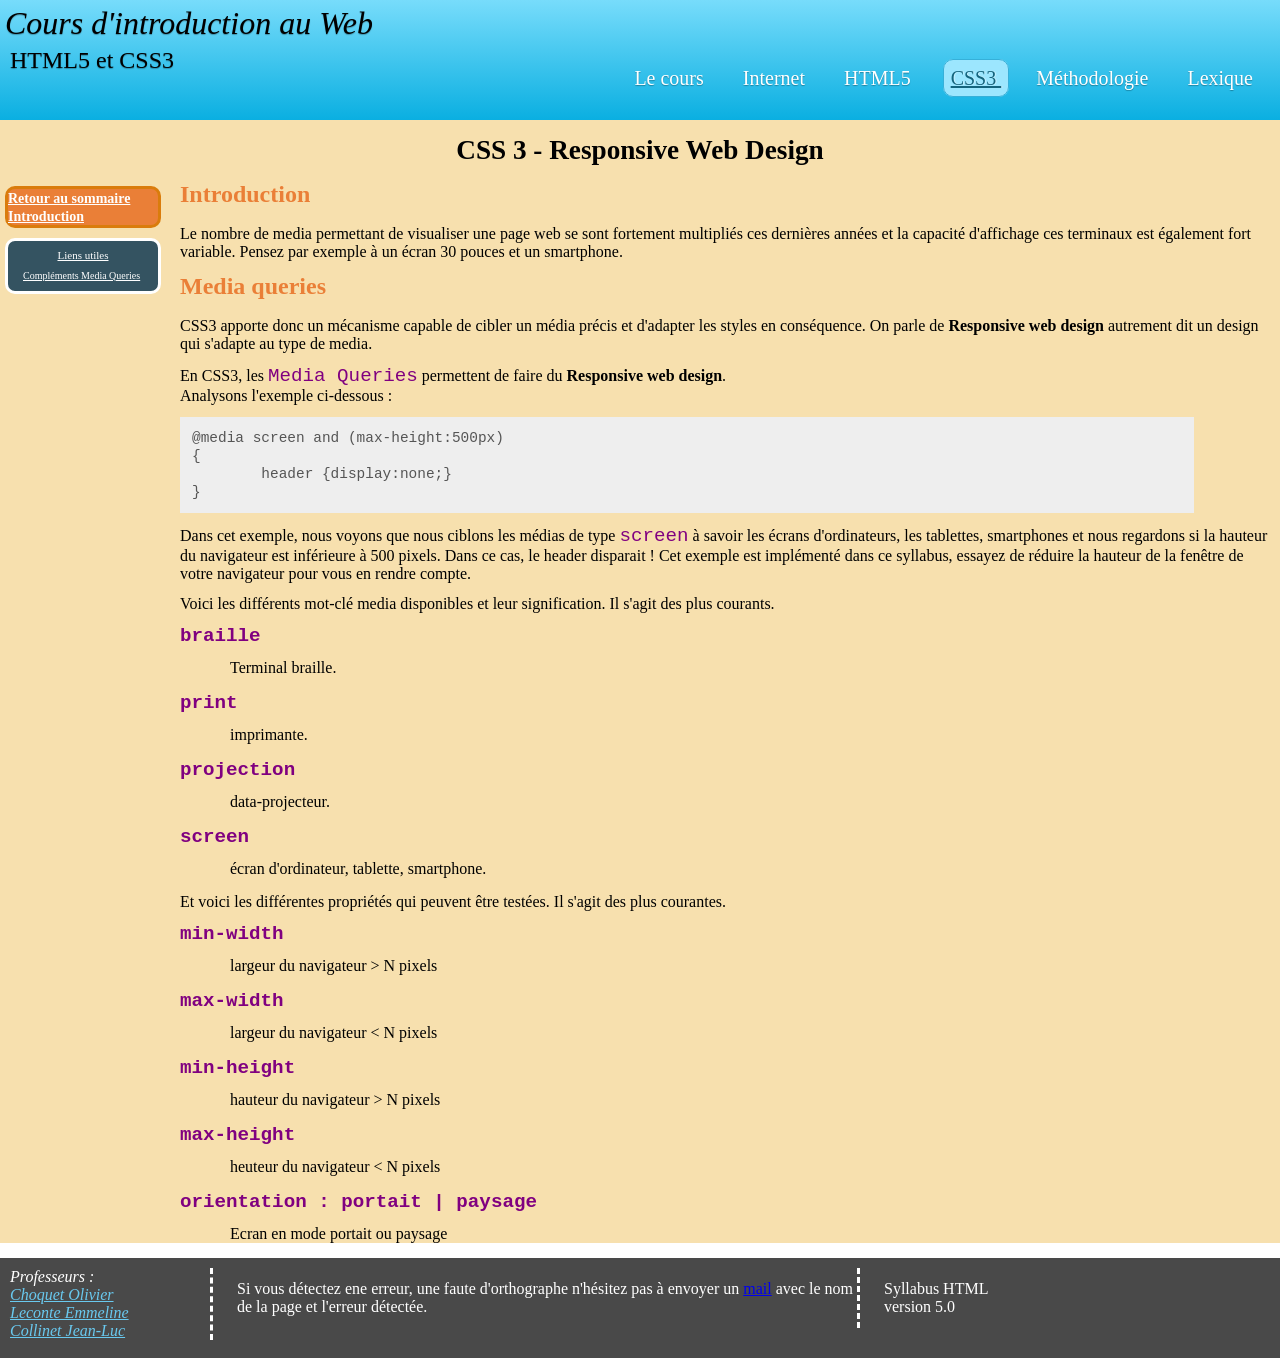
<file: docker/1/syllabusHTML/css_rwd.html>
<!DOCTYPE html>
<html>
<head>
<meta charset="UTF-8" />
<meta name="author" content="Choquet Olivier" />
<title>e-Syllabus HTML5 et CSS3 - Responsive Web Design </title>
<!-- une icône dans la barre du navigateur-->
<link rel=icon href="images/favicon.png" type="image/png">
<link rel="stylesheet" type="text/css" href="styles/style.css" />
</head>
<body>
	<!-- bannière et menu -->
	<header>
		<div id="logo">
			<h1>Cours d'introduction au Web</h1>
		</div>
		<div id="headTitle">
			<h2>HTML5 et CSS3</h2>
		</div>
		<nav>
			<ul>
				<li><a href="index.html">Le cours </a></li>
				<li><a href="internet.html">Internet </a></li>
				<li><a href="html5.html">HTML5 </a></li>
				<li><a href="css3.html" class="current">CSS3 </a></li>
				<li><a href="methodologie.html">Méthodologie </a></li>
				<li><a href="lexique.html">Lexique</a></li>
			</ul>
		</nav>
	</header>
	<!-- section principale -->
	<section id="mainSection">
		<h1>CSS 3 - Responsive Web Design</h1>
		<div id="menu">
			<nav>
				<ul>
					<li><a href="css3.html">Retour au sommaire</a></li>
					<li><a href="#intro">Introduction</a></li>
				</ul>
			</nav>
			<!-- aside lié à la page et pas à l'article donc pas à l'intérieur de article -->
			<aside>
				<p>Liens utiles</p>
				<ul>
					<li><a href="https://developer.mozilla.org/en-US/docs/Web/Guide/CSS/Media_queries">Compléments Media Queries</a></li>
				</ul>
			</aside>
		</div>
		<article>
			<h2 id="intro">Introduction</h2>
			<p>Le nombre de media permettant de visualiser une page web se sont fortement multipliés ces dernières années et 
				la capacité d'affichage ces terminaux est également fort variable. Pensez par exemple à un écran 30 pouces et un smartphone.</p>
		</article>
		<!--*************************************************************************************************************-->
		<article>
			<h2 id="query">Media queries</h2>
			<p>
				CSS3 apporte donc un mécanisme capable de cibler un média précis et d'adapter les styles en conséquence. 
				On parle de <strong> Responsive web design</strong> autrement dit un design qui s'adapte au type de media.
			</p>
			<p>
				En CSS3, les <span class="html">Media Queries</span> permettent de faire du <strong>Responsive web design</strong>.
				<br>
				Analysons l'exemple ci-dessous : 
			</p>
<pre><code>@media screen and (max-height:500px)
{
	header {display:none;}
}</code></pre>
			<p>
				Dans cet exemple, nous voyons que nous ciblons les médias de type <span class="html">screen</span> à savoir les
				écrans d'ordinateurs, les tablettes, smartphones et nous regardons si la hauteur du navigateur est inférieure à 500 pixels.
				Dans ce cas, le header disparait ! Cet exemple est implémenté dans ce syllabus, essayez de réduire la hauteur de la fenêtre
				de votre navigateur pour vous en rendre compte.  
			</p>
			<p>
				Voici les différents mot-clé media disponibles et leur signification. Il s'agit des plus courants.
			</p>
			<dl>
				<dt class="html">braille</dt>
				<dd>
					<p>
						Terminal braille.
					</p>
				</dd>
				<dt class="html">print</dt>
				<dd>
					<p>
						imprimante.
					</p>
				</dd>
				<dt class="html">projection</dt>
				<dd>
					<p>
						data-projecteur.
					</p>
				</dd>
				<dt class="html">screen</dt>
				<dd>
					<p>
						écran d'ordinateur, tablette, smartphone.
					</p>
				</dd>
			</dl>
			<p>
				Et voici les différentes propriétés qui peuvent être testées. Il s'agit des plus courantes.
			</p>
			<dl>
				<dt class="html">min-width</dt>
				<dd>
					<p>
						largeur du navigateur &gt; N pixels
					</p>
				</dd>
				<dt class="html">max-width</dt>
				<dd>
					<p>
						largeur du navigateur &lt; N pixels
					</p>
				</dd>
				<dt class="html">min-height</dt>
				<dd>
					<p>
						hauteur du navigateur &gt; N pixels
					</p>
				</dd>
				<dt class="html">max-height</dt>
				<dd>
					<p>
						heuteur du navigateur &lt; N pixels
					</p>
				</dd>
				<dt class="html">orientation : portait | paysage </dt>
				<dd>
					<p>
						Ecran en mode portait ou paysage 
					</p>
				</dd>
			</dl>

			
		</article>





		<!-- fin de section partiePrincipale -->
	</section>
	<footer>
		<div id="contact">
			<address>
				Professeurs : <a class="mail" href="mailto:olivier.choquet@ipl.be">Choquet
					Olivier</a> <a class="mail" href="mailto:emmeline.leconte@ipl.be">Leconte
					Emmeline</a><a class="mail" href="mailto:jeanluc.collinet@ipl.be">Collinet
					Jean-Luc</a>
			</address>
		</div>
		<div id="error">
			<p>
				Si vous détectez ene erreur, une faute d'orthographe n'hésitez pas à
				envoyer un <a href="mailto:olivier.choquet@ipl.be"> mail</a> avec le
				nom de la page et l'erreur détectée.
			</p>
		</div>
		<div id="version">
			<p>
				Syllabus HTML <br> version 5.0
			</p>
		</div>

	</footer>
</body>

</html>
</file>
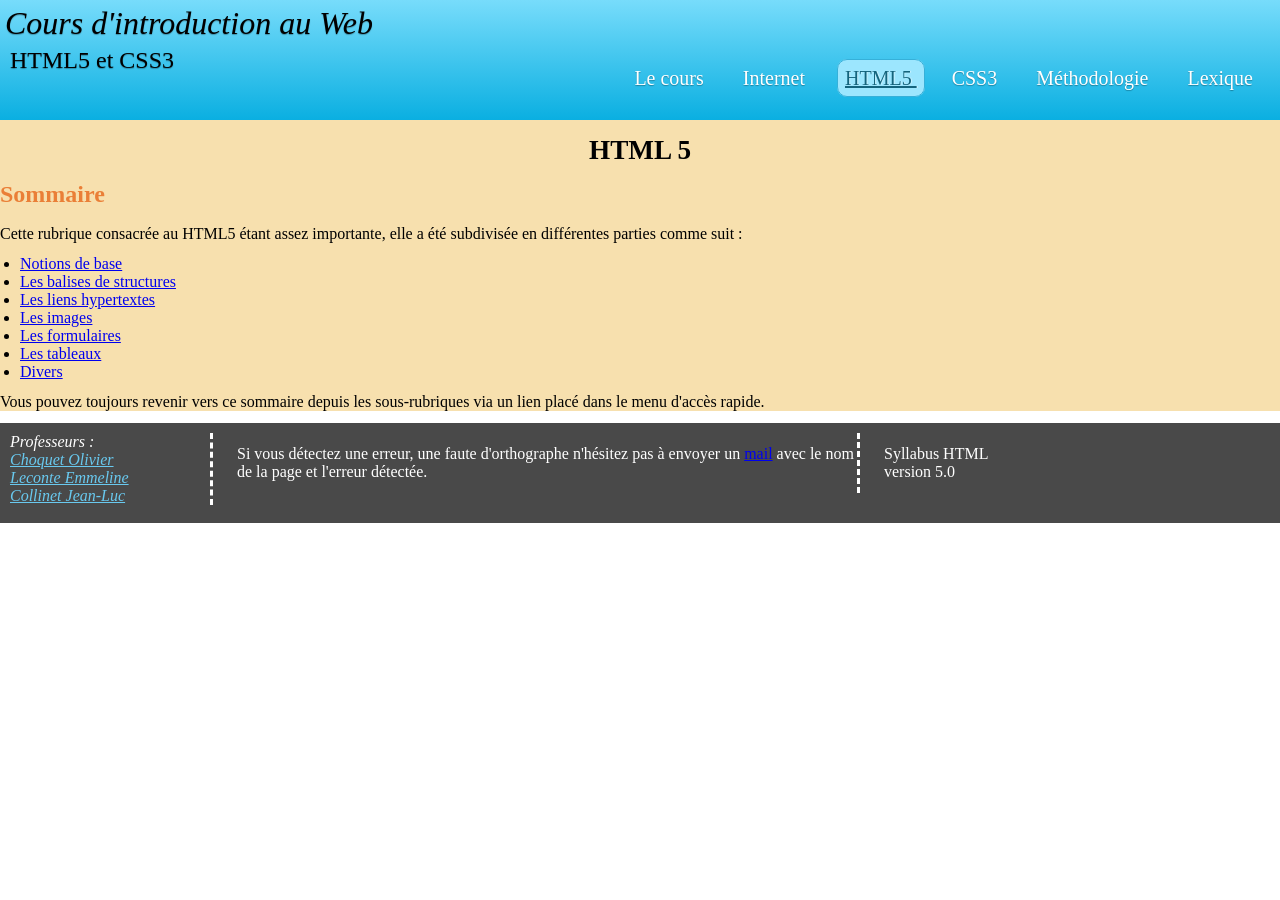
<file: docker/1/syllabusHTML/html5.html>
<!DOCTYPE html>
<html>
<head>
<meta charset="UTF-8" />
<meta name="author" content="Choquet Olivier" />
<title>e-Syllabus HTML5 et CSS3 - HTML 5</title>
<!-- une icône dans la barre du navigateur-->
<link rel=icon href="images/favicon.png" type="image/png">
<link rel="stylesheet" type="text/css" href="styles/style.css" />
</head>
<body>
	<!-- bannière et menu -->
	<header>
		<div id="logo">
			<h1>Cours d'introduction au Web</h1>
		</div>
		<div id="headTitle">
			<h2>HTML5 et CSS3</h2>
		</div>
		<nav>
			<ul>
				<li><a href="index.html">Le cours </a></li>
				<li><a href="internet.html">Internet </a></li>
				<li><a href="html5.html" class="current">HTML5 </a></li>
				<li><a href="css3.html">CSS3 </a></li>
				<li><a href="methodologie.html">Méthodologie </a></li>
				<li><a href="lexique.html">Lexique</a></li>
			</ul>
		</nav>
	</header>
	<!-- section principale -->
	<section id="sommaireSection">
		<h1>HTML 5</h1>

		<article>
			<h2>Sommaire</h2>
			<p>Cette rubrique consacrée au HTML5 étant assez importante, elle
				a été subdivisée en différentes parties comme suit :</p>
			<nav>
				<ul>
					<li><a href="html_base.html">Notions de base</a></li>
					<li><a href="html_balises.html">Les balises de structures</a></li>
					<li><a href="html_liens.html">Les liens hypertextes</a></li>
					<li><a href="html_images.html">Les images</a></li>
					<li><a href="html_formulaires.html">Les formulaires</a></li>
					<li><a href="html_tableaux.html">Les tableaux</a></li>
					<li><a href="html_divers.html">Divers</a></li>
				</ul>
			</nav>
			<p>Vous pouvez toujours revenir vers ce sommaire depuis les
				sous-rubriques via un lien placé dans le menu d'accès rapide.</p>
		</article>



		<!-- fin de section partiePrincipale -->
	</section>
	<footer>
		<div id="contact">
			<address>
				Professeurs : <a class="mail" href="mailto:olivier.choquet@ipl.be">Choquet
					Olivier</a> <a class="mail" href="mailto:emmeline.leconte@ipl.be">Leconte
					Emmeline</a><a class="mail" href="mailto:jeanluc.collinet@ipl.be">Collinet
					Jean-Luc</a>
			</address>
		</div>
		<div id="error">
			<p>
				Si vous détectez une erreur, une faute d'orthographe n'hésitez pas à
				envoyer un <a href="mailto:olivier.choquet@ipl.be"> mail</a> avec le
				nom de la page et l'erreur détectée.
			</p>
		</div>
		<div id="version">
			<p>
				Syllabus HTML <br> version 5.0
			</p>
		</div>

	</footer>
</body>

</html>
</file>
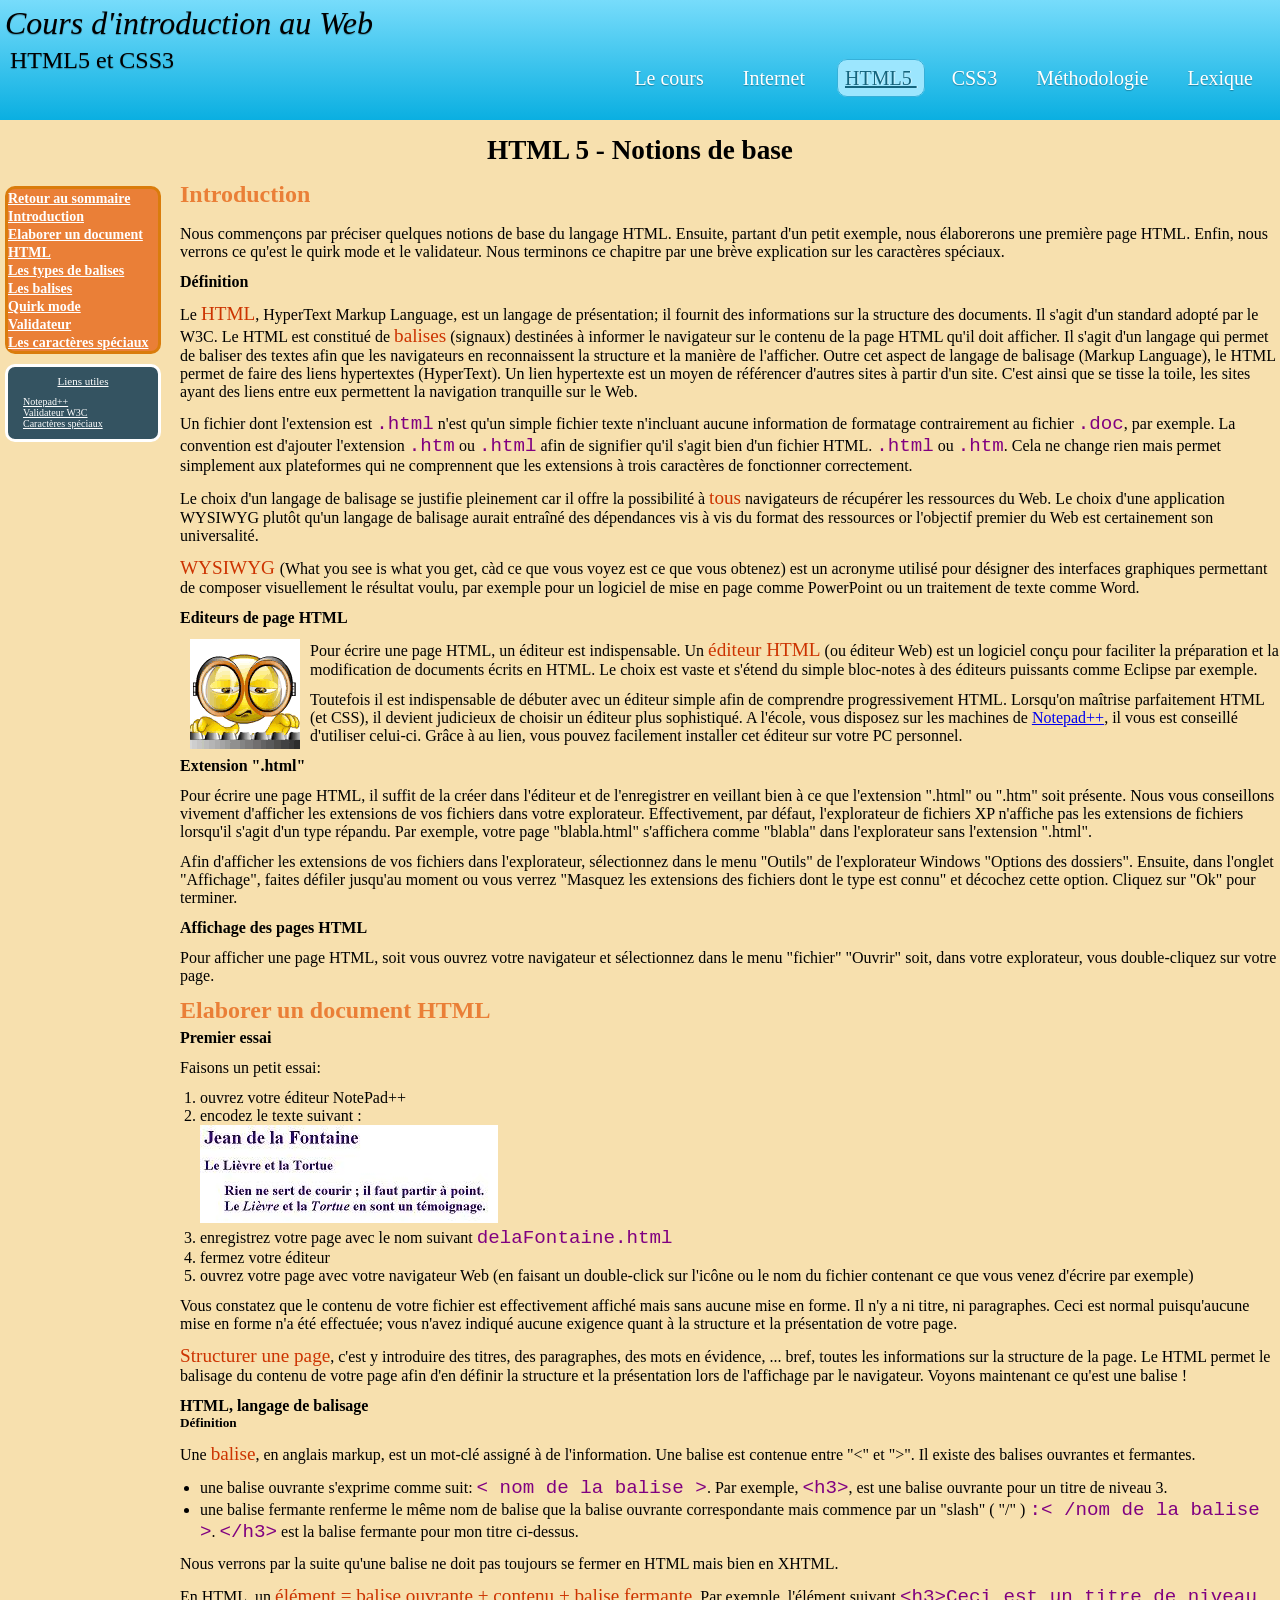
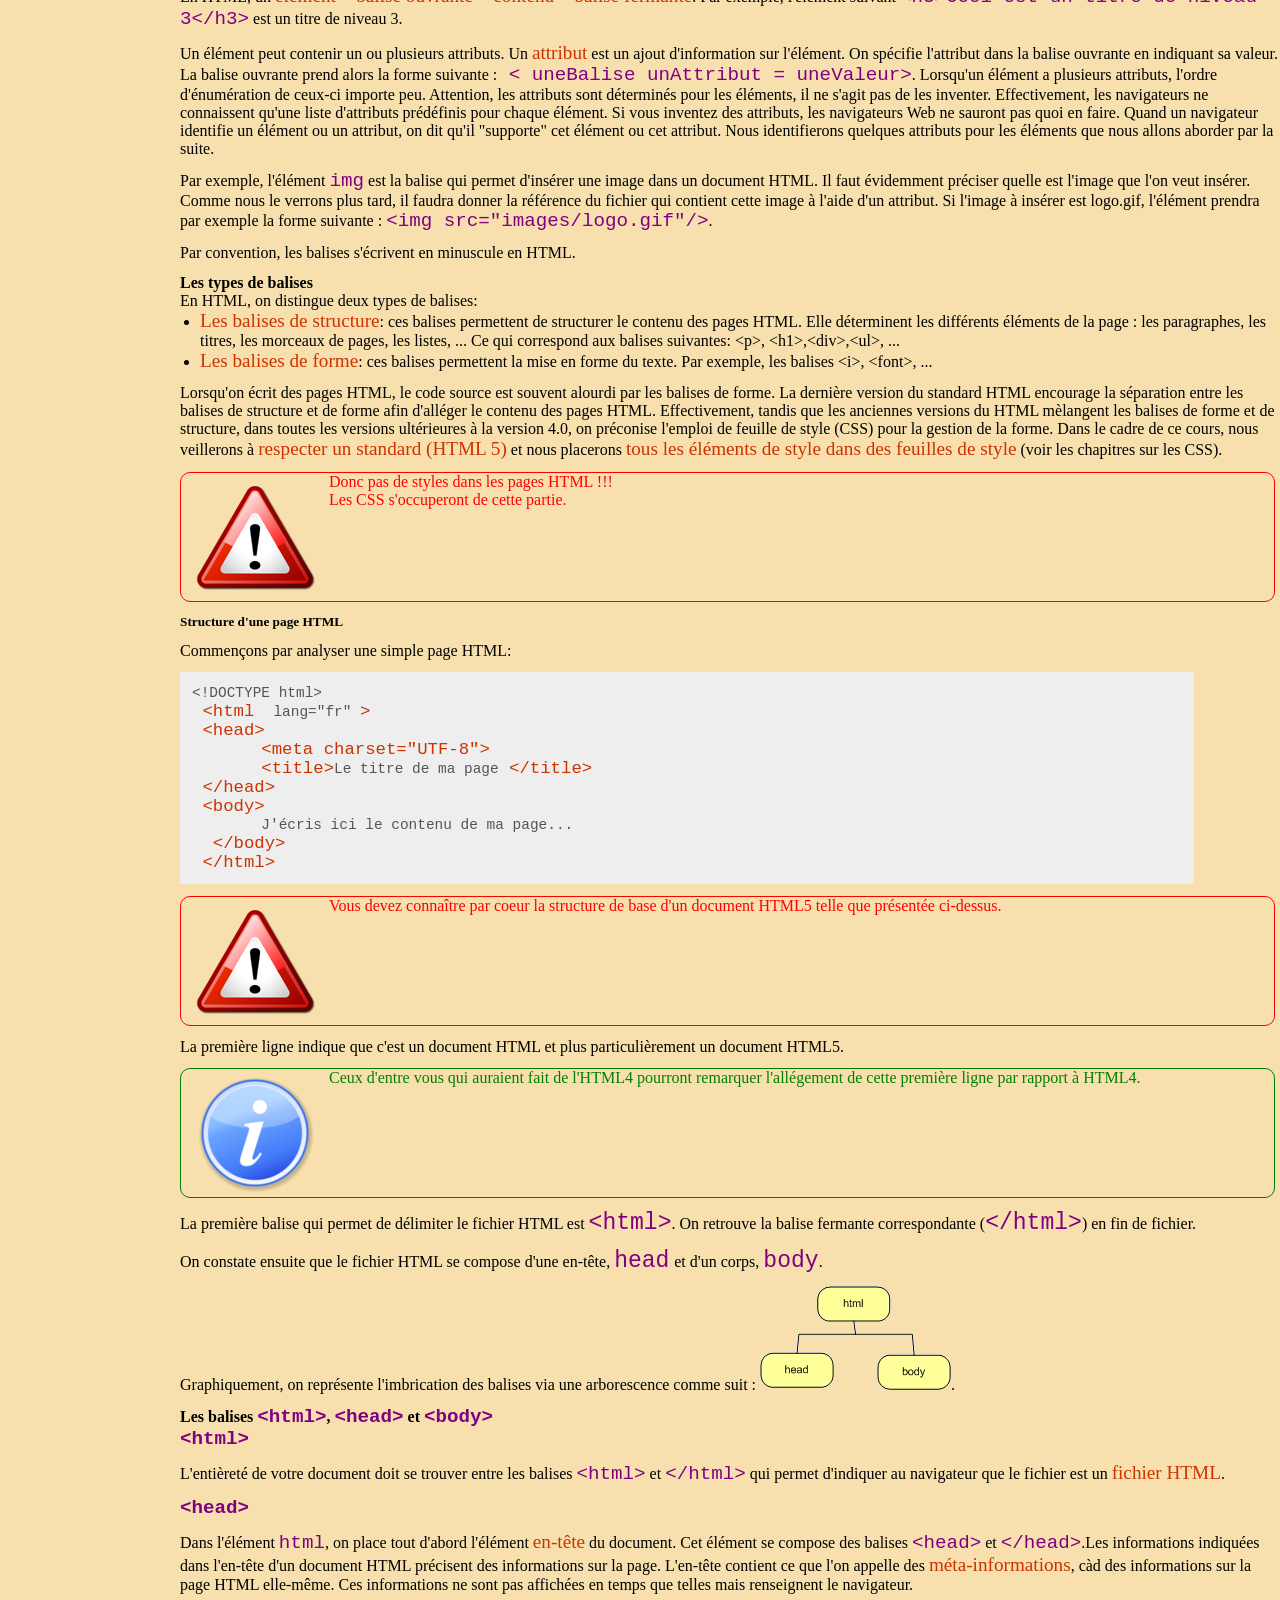
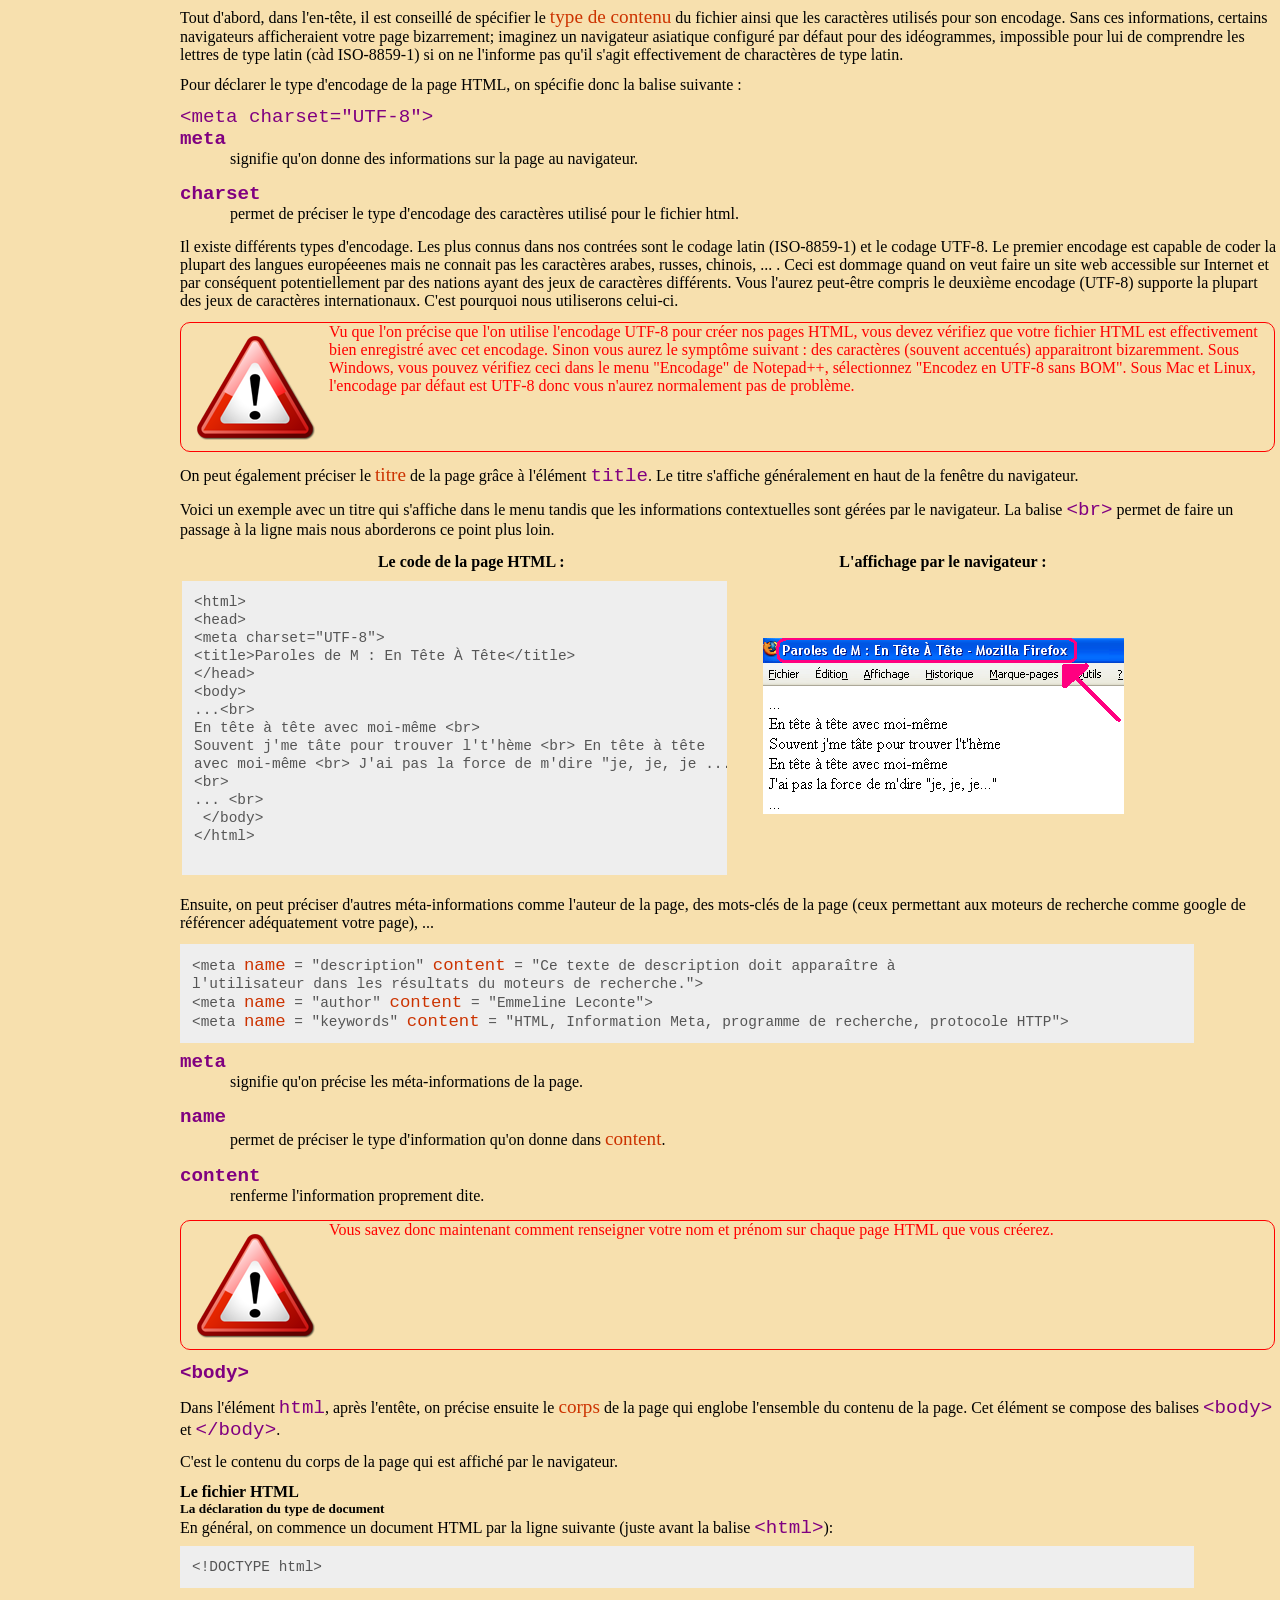
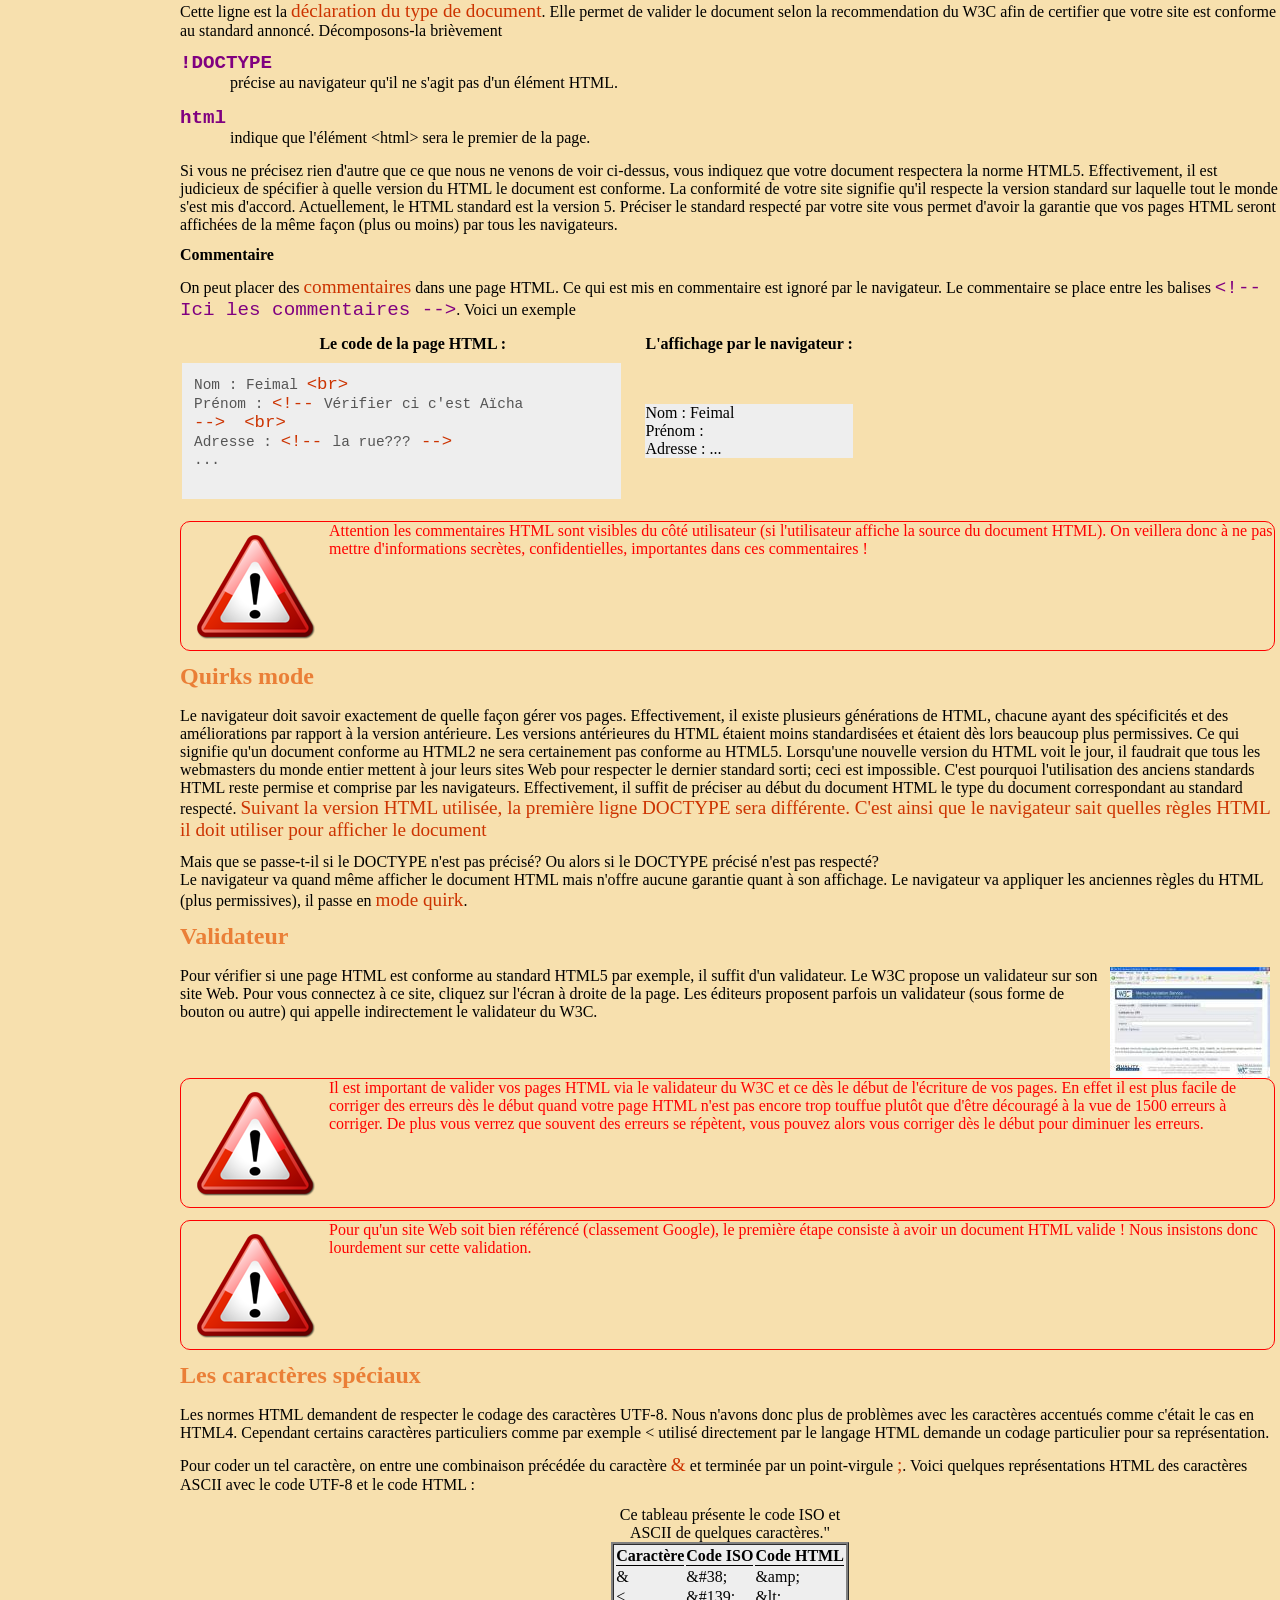
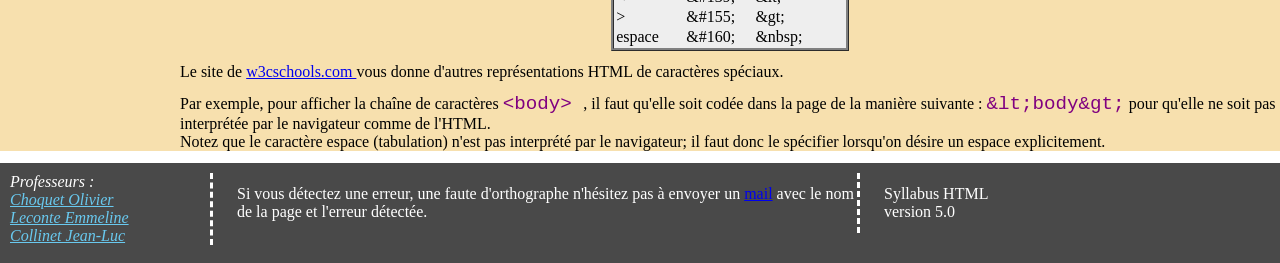
<file: docker/1/syllabusHTML/html_base.html>
<!DOCTYPE html>
<html>
<head>
<meta charset="UTF-8" />
<meta name="author" content="Choquet Olivier" />
<title>e-Syllabus HTML5 et CSS3 - HTML Les bases</title>
<!-- une icône dans la barre du navigateur-->
<link rel=icon href="images/favicon.png" type="image/png">
<link rel="stylesheet" type="text/css" href="styles/style.css" />
</head>
<body>
	<!-- bannière et menu -->
	<header>
		<div id="logo">
			<h1>Cours d'introduction au Web</h1>
		</div>
		<div id="headTitle">
			<h2>HTML5 et CSS3</h2>
		</div>
		<nav>
			<ul>
				<li><a href="index.html">Le cours </a></li>
				<li><a href="internet.html">Internet </a></li>
				<li><a href="html5.html" class="current">HTML5 </a></li>
				<li><a href="css3.html">CSS3 </a></li>
				<li><a href="methodologie.html">Méthodologie </a></li>
				<li><a href="lexique.html">Lexique</a></li>
			</ul>
		</nav>
	</header>
	<!-- section principale -->
	<section id="mainSection">
		<h1>HTML 5 - Notions de base</h1>
		<div id="menu">
			<nav>
				<ul>
					<li><a href="html5.html">Retour au sommaire</a></li>
					<li><a href="#intro">Introduction</a></li>
					<li><a href="#document">Elaborer un document HTML</a></li>
					<li><a href="#typesbalises">Les types de balises</a></li>
					<li><a href="#balises">Les balises</a></li>
					<li><a href="#quirk">Quirk mode </a></li>
					<li><a href="#validateur">Validateur</a></li>
					<li><a href="#caracteres">Les caractères spéciaux</a></li>
				</ul>
			</nav>
			<!-- aside lié à la page et pas à l'article donc pas à l'intérieur de article -->
			<aside>
				<p>Liens utiles</p>
				<ul>
					<li><a href="http://notepad-plus.sourceforge.net/fr/site.htm">Notepad++</a></li>
					<li><a href="http://validator.w3.org">Validateur W3C</a></li>
					<li><a
						href="http://www.w3schools.com/charsets/ref_html_entities_4.asp">Caractères
							spéciaux</a></li>
				</ul>
			</aside>
		</div>
		<article>
			<h2 id="intro">Introduction</h2>
			<p>Nous commençons par préciser quelques notions de base du
				langage HTML. Ensuite, partant d'un petit exemple, nous élaborerons
				une première page HTML. Enfin, nous verrons ce qu'est le quirk mode
				et le validateur. Nous terminons ce chapitre par une brève
				explication sur les caractères spéciaux.</p>

			<h4>Définition</h4>
			<p>
				Le <span id="i_html"><em>HTML</em></span>, HyperText Markup
				Language, est un langage de présentation; il fournit des
				informations sur la structure des documents. Il s'agit d'un standard
				adopté par le W3C. Le HTML est constitué de <em>balises</em>
				(signaux) destinées à informer le navigateur sur le contenu de la
				page HTML qu'il doit afficher. Il s'agit d'un langage qui permet de
				baliser des textes afin que les navigateurs en reconnaissent la
				structure et la manière de l'afficher. Outre cet aspect de langage
				de balisage (Markup Language), le HTML permet de faire des liens
				hypertextes (HyperText). Un lien hypertexte est un moyen de
				référencer d'autres sites à partir d'un site.
				C'est ainsi que se tisse la toile, les sites ayant des liens entre
				eux permettent la navigation tranquille sur le Web.
			</p>

			<p>
				Un fichier dont l'extension est <span class="html">.html</span>
				n'est qu'un simple fichier texte n'incluant aucune information de
				formatage contrairement au fichier <span class="html">.doc</span>,
				par exemple. La convention est d'ajouter l'extension <span
					class="html">.htm</span> ou <span class="html">.html</span> afin de
				signifier qu'il s'agit bien d'un fichier HTML. <span class="html">.html</span>
				ou <span class="html">.htm</span>. Cela ne change rien mais permet
				simplement aux plateformes qui ne comprennent que les extensions
				à trois caractères de fonctionner correctement.
			</p>

			<p>
				Le choix d'un langage de balisage se justifie pleinement car il
				offre la possibilité à <em>tous</em> navigateurs de
				récupérer les ressources du Web. Le choix d'une
				application WYSIWYG plut&ocirc;t qu'un langage de balisage aurait
				entra&icirc;né des dépendances vis à vis du format des
				ressources or l'objectif premier du Web est certainement son
				universalité.
			</p>


			<p>
				<em>WYSIWYG </em>(What you see is what you get, càd ce que
				vous voyez est ce que vous obtenez) est un acronyme utilisé
				pour désigner des interfaces graphiques permettant de
				composer visuellement le résultat voulu, par exemple pour un
				logiciel de mise en page comme PowerPoint ou un traitement de texte
				comme Word.
			</p>

			<h4>Editeurs de page HTML</h4>
			<p>
				<img class="floatLeft" src="./images/informaticien.gif"
					alt="un informaticien" />Pour écrire une page HTML, un
				éditeur est indispensable. Un <em>éditeur HTML</em> (ou
				éditeur Web) est un logiciel conçu pour faciliter la
				préparation et la modification de documents écrits en HTML. Le choix
				est vaste et s'étend du simple bloc-notes à des
				éditeurs puissants comme Eclipse par exemple.
			</p>
			<p>
				Toutefois il est indispensable de débuter avec un
				éditeur simple afin de comprendre progressivement HTML.
				Lorsqu'on ma&icirc;trise parfaitement HTML (et CSS), il devient
				judicieux de choisir un éditeur plus sophistiqué. A
				l'école, vous disposez sur les machines de <a
					href="http://notepad-plus.sourceforge.net/fr/site.htm">Notepad++</a>,
				il vous est conseillé d'utiliser celui-ci. Gr&acirc;ce à au
				lien, vous pouvez facilement installer cet éditeur sur votre PC
				personnel.
			</p>
			<h4>Extension &quot;.html&quot;</h4>

			<p>Pour écrire une page HTML, il suffit de la créer
				dans l'éditeur et de l'enregistrer en veillant bien à
				ce que l'extension &quot;.html&quot; ou &quot;.htm&quot; soit
				présente. Nous vous conseillons vivement d'afficher les
				extensions de vos fichiers dans votre explorateur. Effectivement,
				par défaut, l'explorateur de fichiers XP n'affiche pas les
				extensions de fichiers lorsqu'il s'agit d'un type répandu.
				Par exemple, votre page &quot;blabla.html&quot; s'affichera comme
				&quot;blabla&quot; dans l'explorateur sans l'extension
				&quot;.html&quot;.</p>

			<p>Afin d'afficher les extensions de vos fichiers dans
				l'explorateur, sélectionnez dans le menu &quot;Outils&quot;
				de l'explorateur Windows &quot;Options des dossiers&quot;. Ensuite,
				dans l'onglet &quot;Affichage&quot;, faites défiler jusqu'au
				moment ou vous verrez &quot;Masquez les extensions des fichiers dont
				le type est connu&quot; et décochez cette option. Cliquez sur
				&quot;Ok&quot; pour terminer.</p>



			<h4>Affichage des pages HTML</h4>

			<p>Pour afficher une page HTML, soit vous ouvrez votre navigateur
				et sélectionnez dans le menu &quot;fichier&quot;
				&quot;Ouvrir&quot; soit, dans votre explorateur, vous double-cliquez
				sur votre page.</p>

		</article>
		<article>
			<h2 id="document">Elaborer un document HTML</h2>
			<h4>Premier essai</h4>
			<p>Faisons un petit essai:</p>
			<ol>
				<li>ouvrez votre éditeur NotePad++</li>
				<li>encodez le texte suivant :<br /> <img
					alt="delaFontaine.JPG" src="./images/delaFontaine.JPG"/></li>
				<li>enregistrez votre page avec le nom suivant <span
					class="html">delaFontaine.html</span></li>
				<li>fermez votre éditeur</li>
				<li>ouvrez votre page avec votre navigateur Web (en faisant un
					double-click sur l'icône ou le nom du fichier contenant ce que vous
					venez d'écrire par exemple)</li>
			</ol>
			<p>Vous constatez que le contenu de votre fichier est
				effectivement affiché mais sans aucune mise en forme. Il n'y
				a ni titre, ni paragraphes. Ceci est normal puisqu'aucune mise en
				forme n'a été effectuée; vous n'avez
				indiqué aucune exigence quant à la structure et la
				présentation de votre page.</p>
			<p>
				<em>Structurer une page</em>, c'est y introduire des titres, des
				paragraphes, des mots en évidence, ... bref, toutes les informations
				sur la structure de la page. Le HTML permet le balisage du contenu
				de votre page afin d'en définir la structure et la
				présentation lors de l'affichage par le navigateur. Voyons
				maintenant ce qu'est une balise !
			</p>

			<h4>HTML, langage de balisage</h4>
			<h5>Définition</h5>
			<p>
				Une <em>balise</em>, en anglais markup, est un mot-clé assigné
				à de l'information. Une balise est contenue entre
				&quot;&lt;&quot; et &quot;&gt;&quot;. Il existe des balises
				ouvrantes et fermantes.
			</p>
			<ul>
				<li>une balise ouvrante s'exprime comme suit: <span
					class="html"> &lt; nom de la balise &gt;</span>. Par exemple, <span
					class="html">&lt;h3&gt;</span>, est une balise ouvrante pour un
					titre de niveau 3.<br />
				</li>
				<li>une balise fermante renferme le même nom de balise
					que la balise ouvrante correspondante mais commence par un
					&quot;slash&quot; ( &quot;/&quot; ) <span class="html">:&lt;
						/nom de la balise &gt;</span>. <span class="html">&lt;/h3&gt;</span> est
					la balise fermante pour mon titre ci-dessus.
				</li>
			</ul>
			<p>Nous verrons par la suite qu'une balise ne doit pas toujours
				se fermer en HTML mais bien en XHTML.</p>
			<p>
				En HTML, un <em>élément = balise ouvrante +
					contenu + balise fermante</em>. Par exemple, l'élément suivant <span
					class="html">&lt;h3&gt;Ceci est un titre de niveau
					3&lt;/h3&gt;</span> est un titre de niveau 3.
			</p>
			<p>
				Un élément peut contenir un ou plusieurs attributs. Un
				<em>attribut</em> est un ajout d'information sur
				l'élément. On spécifie l'attribut dans la
				balise ouvrante en indiquant sa valeur. La balise ouvrante prend
				alors la forme suivante :<span class="html"> &lt; uneBalise
					unAttribut = uneValeur&gt;</span>. Lorsqu'un élément a
				plusieurs attributs, l'ordre d'énumération de ceux-ci
				importe peu. Attention, les attributs sont déterminés
				pour les éléments, il ne s'agit pas de les inventer.
				Effectivement, les navigateurs ne connaissent qu'une liste
				d'attributs prédéfinis pour chaque
				élément. Si vous inventez des attributs, les
				navigateurs Web ne sauront pas quoi en faire. Quand un navigateur
				identifie un élément ou un attribut, on dit qu'il
				&quot;supporte&quot; cet élément ou cet attribut. Nous
				identifierons quelques attributs pour les éléments que
				nous allons aborder par la suite.
			</p>
			<p>
				Par exemple, l'élément <span class="html"> img</span> est la balise
				qui permet d'insérer une image dans un document HTML. Il faut
				évidemment préciser quelle est l'image que l'on veut insérer. Comme
				nous le verrons plus tard, il faudra donner la référence du fichier
				qui contient cette image à l'aide d'un attribut. Si l'image à
				insérer est logo.gif, l'élément prendra par exemple la forme
				suivante : <span class="html"> &lt;img
					src=&quot;images/logo.gif&quot;/&gt;</span>.
			</p>
			<p>Par convention, les balises s'écrivent en minuscule en
				HTML.</p>
			<h4 id="typesbalises">Les types de balises</h4>
			En HTML, on distingue deux types de balises:<br />
			<ul>
				<li><em>Les balises de structure</em>: ces balises permettent
					de structurer le contenu des pages HTML. Elle déterminent
					les différents éléments de la page : les paragraphes, les titres,
					les morceaux de pages, les listes, ... Ce qui correspond aux
					balises suivantes: &lt;p&gt;, &lt;h1&gt;,&lt;div&gt;,&lt;ul&gt;,
					...</li>

				<li><em>Les balises de forme</em>: ces balises permettent la
					mise en forme du texte. Par exemple, les balises &lt;i&gt;,
					&lt;font&gt;, ...</li>

			</ul>
			<p>
				Lorsqu'on écrit des pages HTML, le code source est souvent alourdi
				par les balises de forme. La dernière version du standard HTML
				encourage la séparation entre les balises de structure et de forme
				afin d'alléger le contenu des pages HTML. Effectivement,
				tandis que les anciennes versions du HTML mèlangent les balises de
				forme et de structure, dans toutes les versions ultérieures à la
				version 4.0, on préconise l'emploi de feuille de style (CSS) pour la
				gestion de la forme. Dans le cadre de ce
				cours, nous veillerons à <em>respecter un standard (HTML 5)</em> et
				nous placerons <em>tous les éléments de style dans des feuilles
					de style</em> (voir les chapitres sur les CSS).
			</p>
			<p class="important">
				<img src="./images/important.png" class="floatLeft" alt="Important"/> 
				Donc pas de styles dans les pages HTML !!! <br>
				Les CSS s'occuperont de cette partie. 
			</p>

			<h5>Structure d'une page HTML</h5>
			<p>Commençons par analyser une simple page HTML:</p>
			<pre>
<code>&lt;!DOCTYPE html&gt;
<em> &lt;html </em> lang="fr" <em>&gt;</em>
<em> &lt;head&gt; </em> 
	<em>&lt;meta charset="UTF-8"&gt;</em>
	<em>&lt;title&gt;</em>Le titre de ma page<em> &lt;/title&gt;</em>
<em> &lt;/head&gt;</em>
<em> &lt;body&gt;</em>
	J'écris ici le contenu de ma page... 
<em>  &lt;/body&gt; </em>
<em> &lt;/html&gt;</em></code></pre>
			<p class="important">
				<img src="./images/important.png" class="floatLeft" alt="Important"/> Vous devez
				connaître par coeur la structure de base d'un document HTML5 telle
				que présentée ci-dessus.
			</p>
			<p class="clear">La première ligne indique que c'est un document
				HTML et plus particulièrement un document HTML5.</p>
			<p class="information clear">
				<img src="./images/information.png" class="floatLeft" alt="Information"/> Ceux
				d'entre vous qui auraient fait de l'HTML4 pourront remarquer
				l'allégement de cette première ligne par rapport à HTML4.
			</p>
			<p class="clear">
				La première balise qui permet de délimiter le fichier HTML est <em><span
					class="html">&lt;html&gt;</span></em>. On retrouve la balise fermante
				correspondante (<em><span class="html">&lt;/html&gt;</span></em>) en
				fin de fichier.
			</p>
			<p>
				On constate ensuite que le fichier HTML se compose d'une
				en-tête, <em><span class="html">head</span> </em> et d'un
				corps, <em><span class="html">body</span></em>.
			</p>
			<p>
				Graphiquement, on représente l'imbrication des balises via une
				arborescence comme suit : <img alt="structureBase.gif"
					src="./images/structureBase.gif" />.
			</p>

			<h4 id="balises">
				Les balises <span class="html">&lt;html&gt;</span>, <span
					class="html">&lt;head&gt;</span> et <span class="html">&lt;body&gt;</span>
			</h4>
			<h5 class="html">
				<a id="b_html">&lt;html&gt;</a>
			</h5>
			<p>
				L'entièreté de votre document doit se trouver entre
				les balises <span class="html">&lt;html&gt;</span> et <span
					class="html">&lt;/html&gt;</span> qui permet d'indiquer au
				navigateur que le fichier est un <em>fichier HTML</em>.
			</p>

			<h5 class="html">
				<a id="b_head">&lt;head&gt;</a>
			</h5>
			<p>
				Dans l'élément <span class="html">html</span>, on place tout d'abord
				l'élément <em>en-tête</em> du document. Cet élément se compose
				des balises <span class="html">&lt;head&gt;</span> et <span
					class="html">&lt;/head&gt;</span>.Les informations indiquées dans
				l'en-tête d'un document HTML précisent des informations sur la
				page. L'en-tête contient ce que l'on appelle des <em>méta-informations</em>,
				càd des informations sur la page HTML elle-même. Ces informations ne
				sont pas affichées en temps que telles mais renseignent le
				navigateur.
			</p>



			<p>
				Tout d'abord, dans l'en-tête, il est conseillé de spécifier
				le <em>type de contenu</em> du fichier ainsi que les caractères
				utilisés pour son encodage. Sans ces informations, certains
				navigateurs afficheraient votre page bizarrement; imaginez un
				navigateur asiatique configuré par défaut pour des idéogrammes,
				impossible pour lui de comprendre les lettres de type latin (càd
				ISO-8859-1) si on ne l'informe pas qu'il s'agit effectivement de
				charactères de type latin.
			</p>
			<p>Pour déclarer le type d'encodage de la page HTML, on spécifie
				donc la balise suivante :</p>
			<div class="html">&lt;meta charset="UTF-8"&gt;</div>
			<dl>
				<dt class="html">meta</dt>
				<dd>signifie qu'on donne des informations sur la page au
					navigateur.</dd>
				<dt class="html">charset</dt>
				<dd>permet de préciser le type d'encodage des caractères
					utilisé pour le fichier html.</dd>
			</dl>
			<p>Il existe différents types d'encodage. Les plus connus dans
				nos contrées sont le codage latin (ISO-8859-1) et le codage UTF-8.
				Le premier encodage est capable de coder la plupart des langues
				européeenes mais ne connait pas les caractères arabes, russes,
				chinois, ... . Ceci est dommage quand on veut faire un site web
				accessible sur Internet et par conséquent potentiellement par des
				nations ayant des jeux de caractères différents. Vous l'aurez
				peut-être compris le deuxième encodage (UTF-8) supporte la plupart
				des jeux de caractères internationaux. C'est pourquoi nous
				utiliserons celui-ci.</p>
			<p class="important">
				<img src="./images/important.png" class="floatLeft" alt="Important"/> Vu que l'on
				précise que l'on utilise l'encodage UTF-8 pour créer nos pages HTML,
				vous devez vérifiez que votre fichier HTML est effectivement bien
				enregistré avec cet encodage. Sinon vous aurez le symptôme suivant :
				des caractères (souvent accentués) apparaitront bizaremment. Sous
				Windows, vous pouvez vérifiez ceci dans le menu "Encodage" de
				Notepad++, sélectionnez "Encodez en UTF-8 sans BOM". Sous Mac et
				Linux, l'encodage par défaut est UTF-8 donc vous n'aurez normalement
				pas de problème.
			</p>

			<p class="clear">
				On peut également préciser le <em>titre</em> de la page gr&acirc;ce
				à l'élément <span class="html">title</span>. Le titre
				s'affiche généralement en haut de la fenêtre du navigateur.
			</p>
			<p>
				Voici un exemple avec un titre qui s'affiche dans le menu tandis que
				les informations contextuelles sont gérées par le navigateur. La
				balise <span class="html">&lt;br&gt;</span> permet de faire un
				passage à la ligne mais nous aborderons ce point plus loin.
			</p>
			<table>
				<tr>
					<th>Le code de la page HTML :</th>
					<th>L'affichage par le navigateur :</th>
				</tr>
				<tr>
					<td class="taille70"><pre>
<code>&lt;html&gt;
&lt;head&gt;
&lt;meta charset="UTF-8"&gt;
&lt;title&gt;Paroles de M : En Tête À Tête&lt;/title&gt;
&lt;/head&gt;
&lt;body&gt;
...&lt;br&gt;
En tête à tête avec moi-même &lt;br&gt;
Souvent j'me tâte pour trouver l't'hème &lt;br&gt; En tête à tête 
avec moi-même &lt;br&gt; J'ai pas la force de m'dire "je, je, je ..." 
&lt;br&gt;
... &lt;br&gt;
 &lt;/body&gt;
&lt;/html&gt;</code>
						</pre></td>
					<td><img src="./images/titre.png" alt="exemple de titre" /></td>
				</tr>
			</table>



			<p>Ensuite, on peut préciser d'autres méta-informations comme
				l'auteur de la page, des mots-clés de la page (ceux
				permettant aux moteurs de recherche comme google de
				référencer adéquatement votre page), ...</p>

<pre><code>&lt;meta <em>name</em> = &quot;description&quot; <em>content</em> = &quot;Ce texte de description doit apparaître à
l'utilisateur dans les résultats du moteurs de recherche.&quot;&gt;
&lt;meta <em>name</em> = &quot;author&quot; <em>content</em> = &quot;Emmeline Leconte&quot;&gt;
&lt;meta <em>name</em> = &quot;keywords&quot; <em>content</em> = &quot;HTML, Information Meta, programme de recherche, protocole HTTP&quot;&gt;</code></pre>
			<dl>
				<dt class="html">meta</dt>
				<dd>signifie qu'on précise les méta-informations de la page.</dd>
				<dt class="html">name</dt>
				<dd>
					permet de préciser le type d'information qu'on donne dans <em>content</em>.
				</dd>
				<dt class="html">content</dt>
				<dd>renferme l'information proprement dite.</dd>
			</dl>
			<p class="important">
				<img src="./images/important.png" class="floatLeft" alt="Important"/> Vous savez donc maintenant
				comment renseigner votre nom et prénom sur chaque page HTML que vous créerez. 
			</p>
			<h5 class="html clear">
				<a id="b_body">&lt;body&gt;</a>
			</h5>
			<p>
				Dans l'élément <span class="html">html</span>, après l'entête,
				on précise ensuite le <em>corps</em> de la page qui englobe
				l'ensemble du contenu de la page. Cet élément se compose des balises
				<span class="html">&lt;body&gt;</span> et <span class="html">&lt;/body&gt;</span>.
			</p>
			<p>C'est le contenu du corps de la page qui est affiché
				par le navigateur.</p>

			<h4>Le fichier HTML</h4>
			<h5>La déclaration du type de document</h5>
			En général, on commence un document HTML par la ligne suivante (juste
			avant la balise <span class="html">&lt;html&gt;</span>):
			<div class="taille60">
<pre><code>&lt;!DOCTYPE html&gt;</code></pre>
			</div>
			<p>
				Cette ligne est la <em>déclaration du type de document</em>. Elle
				permet de valider le document selon la recommendation du W3C afin de
				certifier que votre site est conforme au standard annoncé.
				Décomposons-la brièvement
			</p>
			<dl>
				<dt class="html">!DOCTYPE</dt>
				<dd>précise au navigateur qu'il ne s'agit pas d'un élément
					HTML.</dd>
				<dt class="html">html</dt>
				<dd>indique que l'élément &lt;html&gt; sera le premier de la
					page.</dd>
			</dl>
			<p>Si vous ne précisez rien d'autre que ce que nous ne venons de voir
				ci-dessus, vous indiquez que votre document respectera la norme
				HTML5. Effectivement, il est judicieux de spécifier à
				quelle version du HTML le document est conforme. La
				conformité de votre site signifie qu'il respecte la version
				standard sur laquelle tout le monde s'est mis d'accord.
				Actuellement, le HTML standard est la version 5. Préciser le
				standard respecté par votre site vous permet d'avoir la
				garantie que vos pages HTML seront affichées de la même
				façon (plus ou moins) par tous les navigateurs.</p>


			<h4 id="i_commentaire">Commentaire</h4>
			<p>
				On peut placer des <em>commentaires</em> dans une page HTML. Ce qui
				est mis en commentaire est ignoré par le navigateur. Le
				commentaire se place entre les balises <span class="html">&lt;!--
					Ici les commentaires --&gt;</span>. Voici un exemple
			</p>
			<table>
				<tr>
					<th>Le code de la page HTML :</th>
					<th>L'affichage par le navigateur :</th>
				</tr>
				<tr>
					<td>
<pre><code>Nom : Feimal <em>&lt;br&gt;</em>
Prénom : <em>&lt;!-- </em>Vérifier ci c'est Aïcha<em>
--&gt; </em> <em>&lt;br&gt;</em>
Adresse : <em>&lt;!-- </em>la rue???<em> --&gt;</em> 
...</code>
						</pre></td>
					<td><div class="affichageNav">
							Nom : Feimal <br /> Prénom :
							<!-- Vérifier ci c'est Aïcha
-->
							<br /> Adresse :
							<!-- la rue??? -->
							...
						</div></td>
				</tr>
			</table>
			<p class="important">
				<img src="./images/important.png" class="floatLeft" alt="Important"/> Attention les
				commentaires HTML sont visibles du côté utilisateur (si
				l'utilisateur affiche la source du document HTML). On veillera donc
				à ne pas mettre d'informations secrètes, confidentielles,
				importantes dans ces commentaires !
			</p>
		</article>
		<article>
			<h2 id="quirk">Quirks mode</h2>
			<p>
				Le navigateur doit savoir exactement de quelle façon gérer
				vos pages. Effectivement, il existe plusieurs générations de HTML,
				chacune ayant des spécificités et des améliorations par rapport
				à la version antérieure. Les versions antérieures du HTML
				étaient moins standardisées et étaient dès lors beaucoup plus
				permissives. Ce qui signifie qu'un document conforme au HTML2 ne
				sera certainement pas conforme au HTML5. Lorsqu'une nouvelle version
				du HTML voit le jour, il faudrait que tous les webmasters du monde
				entier mettent à jour leurs sites Web pour respecter le
				dernier standard sorti; ceci est impossible. C'est pourquoi
				l'utilisation des anciens standards HTML reste permise et comprise
				par les navigateurs. Effectivement, il suffit de préciser au début
				du document HTML le type du document correspondant au standard
				respecté. <em>Suivant la version HTML utilisée, la première
					ligne DOCTYPE sera différente. C'est ainsi que le navigateur sait
					quelles règles HTML il doit utiliser pour afficher le document</em>
			</p>
			<p>
				Mais que se passe-t-il si le DOCTYPE n'est pas précisé? Ou alors si
				le DOCTYPE précisé n'est pas respecté? <br /> Le navigateur va
				quand même afficher le document HTML mais n'offre aucune
				garantie quant à son affichage. Le navigateur va appliquer
				les anciennes règles du HTML (plus permissives), il passe en <em>mode
					quirk</em>.
			</p>
		</article>
		<article>
			<h2 id="validateur">Validateur</h2>
			<p>
				<a href="http://validator.w3.org/"><img
					src="./images/validateur.jpeg" alt="validateur.jpeg"
					class="floatRight" /></a>Pour vérifier si une page HTML est
				conforme au standard HTML5 par exemple, il suffit d'un validateur.
				Le W3C propose un validateur sur son site Web. Pour vous connectez à
				ce site, cliquez sur l'écran à droite de la page. Les éditeurs
				proposent parfois un validateur (sous forme de bouton ou autre) qui
				appelle indirectement le validateur du W3C.
			</p>
			<p class="important clear">
				<img src="./images/important.png" class="floatLeft" alt="Important"/> Il est
				important de valider vos pages HTML via le validateur du W3C et ce
				dès le début de l'écriture de vos pages. En effet il est plus facile
				de corriger des erreurs dès le début quand votre page HTML n'est pas
				encore trop touffue plutôt que d'être découragé à la vue de 1500
				erreurs à corriger. De plus vous verrez que souvent des erreurs se
				répètent, vous pouvez alors vous corriger dès le début pour diminuer
				les erreurs.
			</p>
			<p class="important clear">
				<img src="./images/important.png" class="floatLeft" alt="Important"/> Pour qu'un
				site Web soit bien référencé (classement Google), le première étape
				consiste à avoir un document HTML valide ! Nous insistons donc
				lourdement sur cette validation.
			</p>
		</article>
		<article>
			<h2 id="caracteres">Les caractères spéciaux</h2>
			<p>Les normes HTML demandent de respecter le codage des
				caractères UTF-8. Nous n'avons donc plus de problèmes avec les
				caractères accentués comme c'était le cas en HTML4. Cependant
				certains caractères particuliers comme par exemple &lt; utilisé
				directement par le langage HTML demande un codage particulier pour
				sa représentation.
			<p>
				Pour coder un tel caractère, on entre une combinaison précédée du
				caractère <em>&amp;</em> et terminée par un point-virgule <em>;</em>.
				Voici quelques représentations HTML des caractères ASCII avec le
				code UTF-8 et le code HTML :
			</p>
			<table id="codes">
			<caption>Ce tableau présente le code ISO et ASCII de quelques caractères."</caption>
				<tr>
					<th>Caractère</th>
					<th>Code ISO</th>
					<th>Code HTML</th>
				</tr>
				<tr>
					<td>&amp;</td>
					<td>&#38;#38;</td>
					<td>&#38;amp;</td>
				</tr>
				<tr>
					<td>&lt;</td>
					<td>&#38;#139;</td>
					<td>&#38;lt;</td>
				</tr>
				<tr>
					<td>&gt;</td>
					<td>&#38;#155;</td>
					<td>&#38;gt;</td>
				</tr>
				<tr>
					<td>espace</td>
					<td>&#38;#160;</td>
					<td>&#38;nbsp;</td>
				</tr>

			</table>
			<p>
				Le site de <a
					href="http://www.w3schools.com/charsets/ref_html_entities_4.asp">
					w3cschools.com </a>vous donne d'autres représentations HTML de
				caractères spéciaux.
			</p>
			<p>
				Par exemple, pour afficher la chaîne de caractères <em class="html">&lt;body&gt;
				</em>, il faut qu'elle soit codée dans la page de la manière suivante : <em
					class="html">&#38;lt;body&#38;gt;</em> pour qu'elle ne soit pas
				interprétée par le navigateur comme de l'HTML. <br /> Notez que le
				caractère espace (tabulation) n'est pas interprété par le
				navigateur; il faut donc le spécifier lorsqu'on désire un espace
				explicitement.
			</p>

		</article>



		<!-- fin de section partiePrincipale -->
	</section>
	<footer>
		<div id="contact">
			<address>
				Professeurs : <a class="mail" href="mailto:olivier.choquet@ipl.be">Choquet
					Olivier</a> <a class="mail" href="mailto:emmeline.leconte@ipl.be">Leconte
					Emmeline</a><a class="mail" href="mailto:jeanluc.collinet@ipl.be">Collinet
					Jean-Luc</a>
			</address>
		</div>
		<div id="error">
			<p>
				Si vous détectez une erreur, une faute d'orthographe n'hésitez pas à
				envoyer un <a href="mailto:olivier.choquet@ipl.be"> mail</a> avec le
				nom de la page et l'erreur détectée.
			</p>
		</div>
		<div id="version">
			<p>
				Syllabus HTML <br> version 5.0
			</p>
		</div>

	</footer>
</body>

</html>
</file>
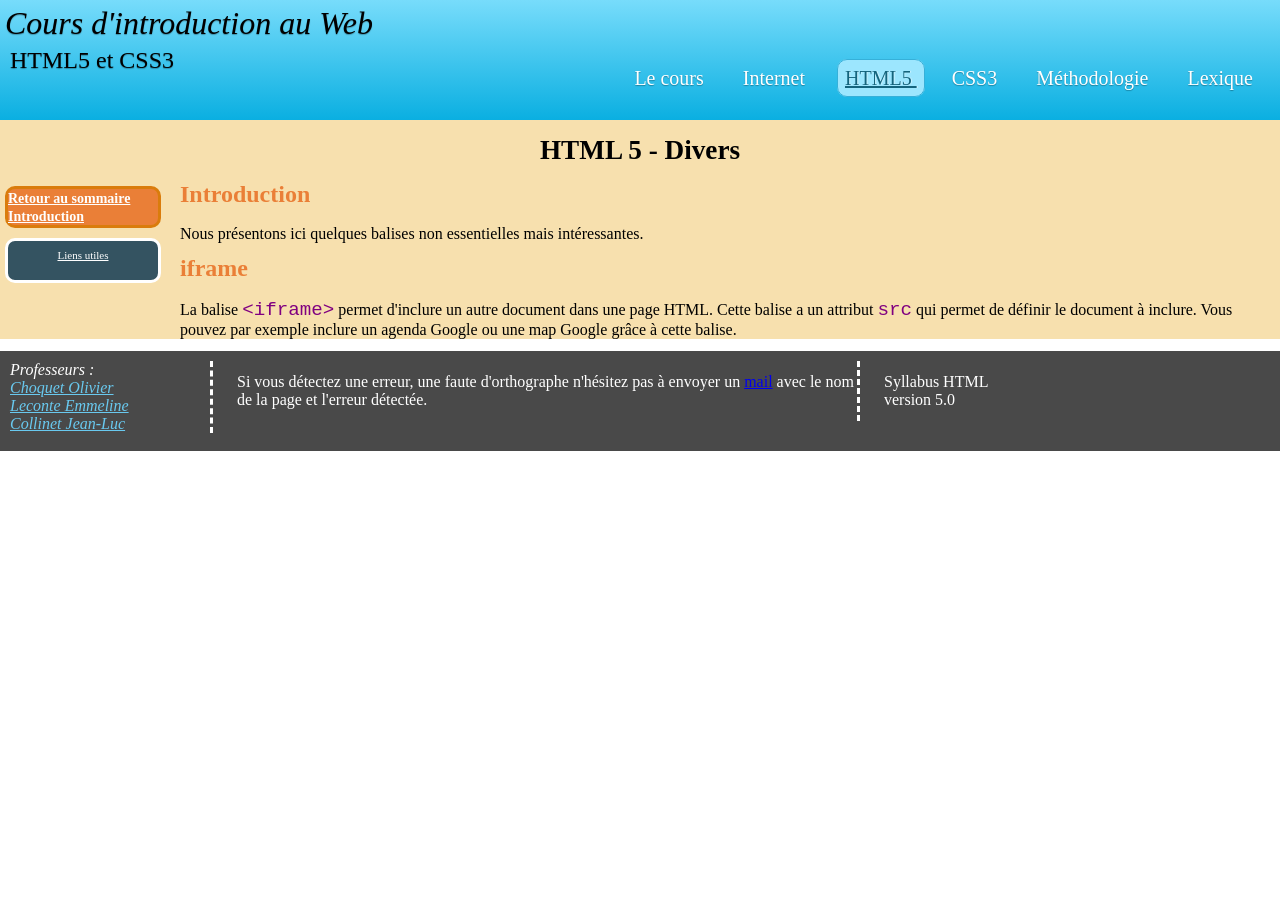
<file: docker/1/syllabusHTML/html_divers.html>
<!DOCTYPE html>
<html>
<head>
<meta charset="UTF-8" />
<meta name="author" content="Choquet Olivier" />
<title>e-Syllabus HTML5 et CSS3 - HTML Divers</title>
<!-- une icône dans la barre du navigateur-->
<link rel=icon href="images/favicon.png" type="image/png">
<link rel="stylesheet" type="text/css" href="styles/style.css" />
</head>
<body>
	<!-- bannière et menu -->
	<header>
		<div id="logo">
			<h1>Cours d'introduction au Web</h1>
		</div>
		<div id="headTitle">
			<h2>HTML5 et CSS3</h2>
		</div>
		<nav>
			<ul>
				<li><a href="index.html">Le cours </a></li>
				<li><a href="internet.html">Internet </a></li>
				<li><a href="html5.html" class="current">HTML5 </a></li>
				<li><a href="css3.html">CSS3 </a></li>
				<li><a href="methodologie.html">Méthodologie </a></li>
				<li><a href="lexique.html">Lexique</a></li>
			</ul>
		</nav>
	</header>
	<!-- section principale -->
	<section id="mainSection">
		<h1>HTML 5 - Divers</h1>
		<div id="menu">
			<nav>
				<ul>
					<li><a href="html5.html">Retour au sommaire</a></li>
					<li><a href="#intro">Introduction</a></li>
				</ul>
			</nav>
			<!-- aside lié à la page et pas à l'article donc pas à l'intérieur de article -->
			<aside>
				<p>Liens utiles</p>
				<ul>
				
				</ul>
			</aside>
		</div>
		<article>
			<h2 id="intro">Introduction</h2>
			<p>Nous présentons ici quelques balises non essentielles mais intéressantes.</p>

			<h2>iframe</h2>
			<p>
				La balise <span class="html">&lt;iframe&gt;</span> permet d'inclure un autre document dans une page HTML. Cette balise a un attribut 
				<span class="html">src</span> qui permet de définir le document à inclure.
				Vous pouvez par exemple inclure un agenda Google ou une map Google grâce à cette balise. 
			</p>

		</article>



		<!-- fin de section partiePrincipale -->
	</section>
	<footer>
		<div id="contact">
			<address>
				Professeurs : <a class="mail" href="mailto:olivier.choquet@ipl.be">Choquet
					Olivier</a> <a class="mail" href="mailto:emmeline.leconte@ipl.be">Leconte
					Emmeline</a><a class="mail" href="mailto:jeanluc.collinet@ipl.be">Collinet
					Jean-Luc</a>
			</address>
		</div>
		<div id="error">
			<p>
				Si vous détectez une erreur, une faute d'orthographe n'hésitez pas à
				envoyer un <a href="mailto:olivier.choquet@ipl.be"> mail</a> avec le
				nom de la page et l'erreur détectée.
			</p>
		</div>
		<div id="version">
			<p>
				Syllabus HTML <br> version 5.0
			</p>
		</div>

	</footer>
</body>

</html>
</file>
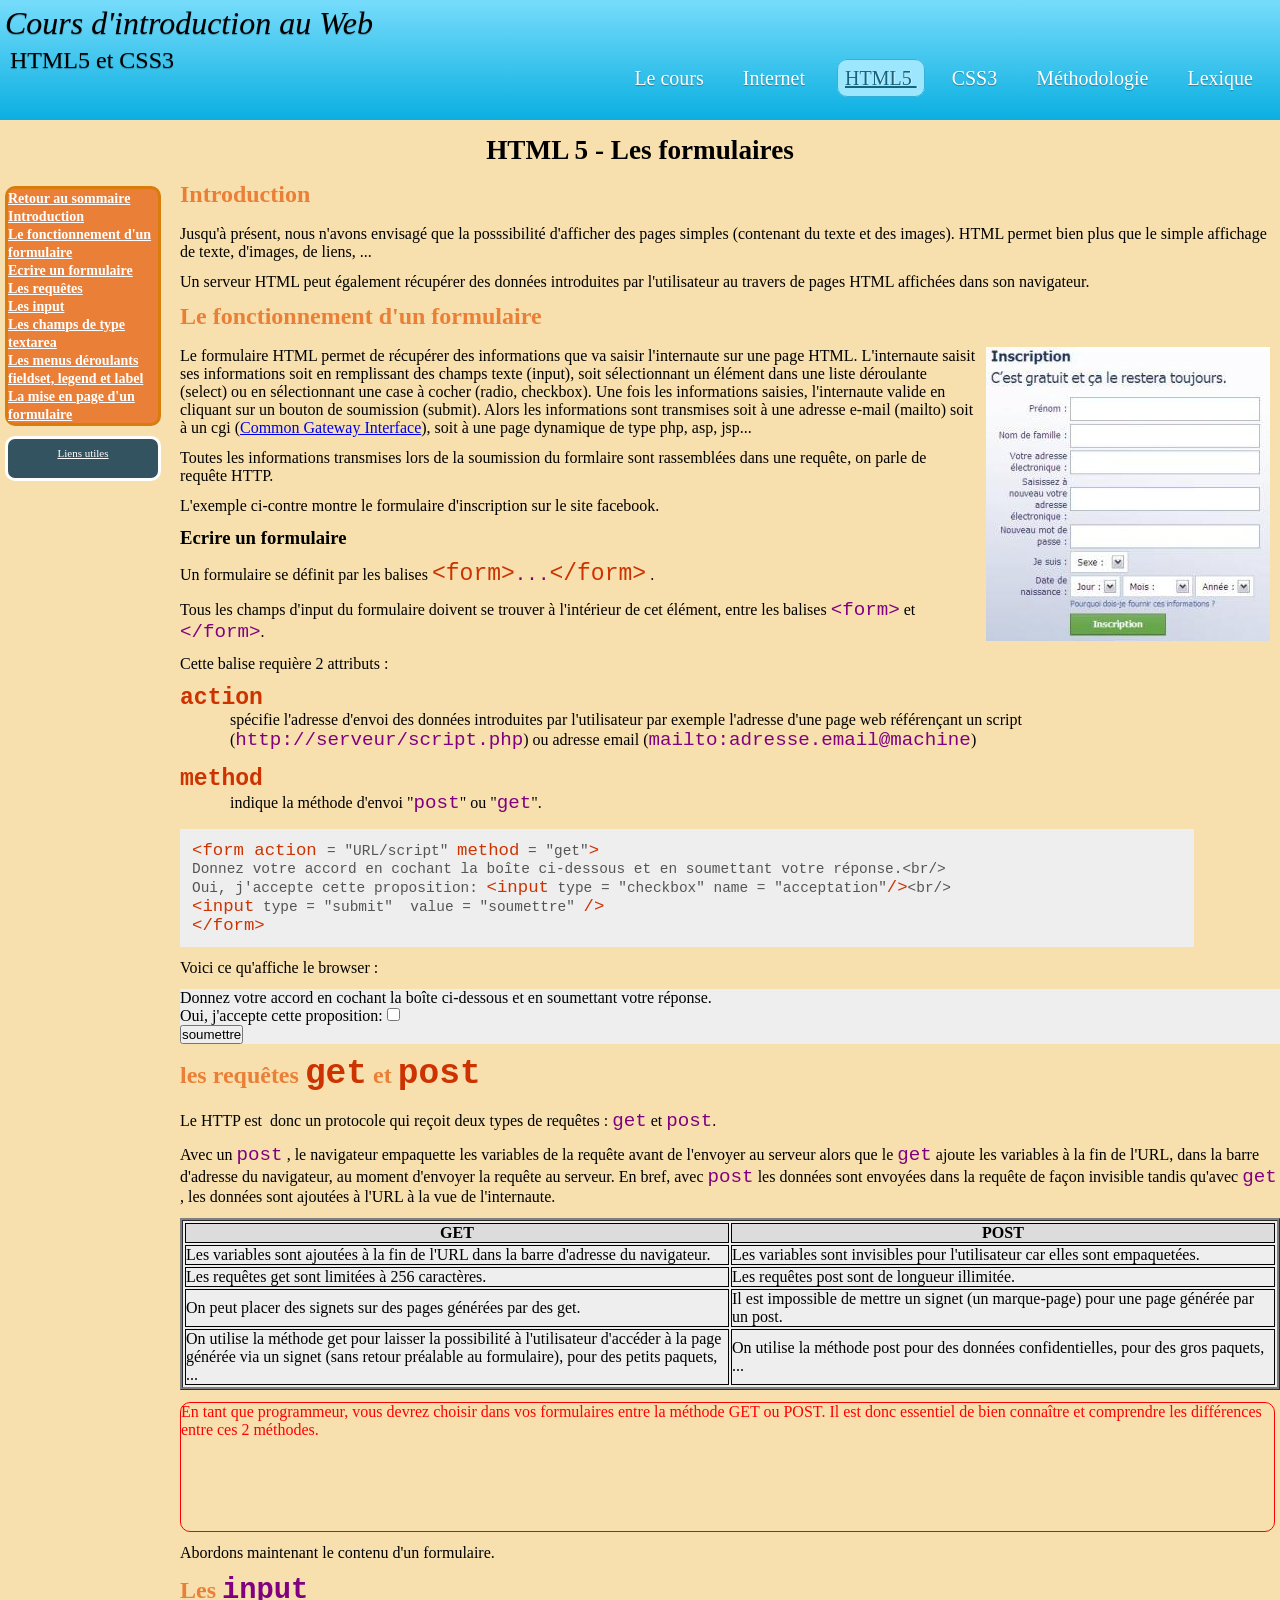
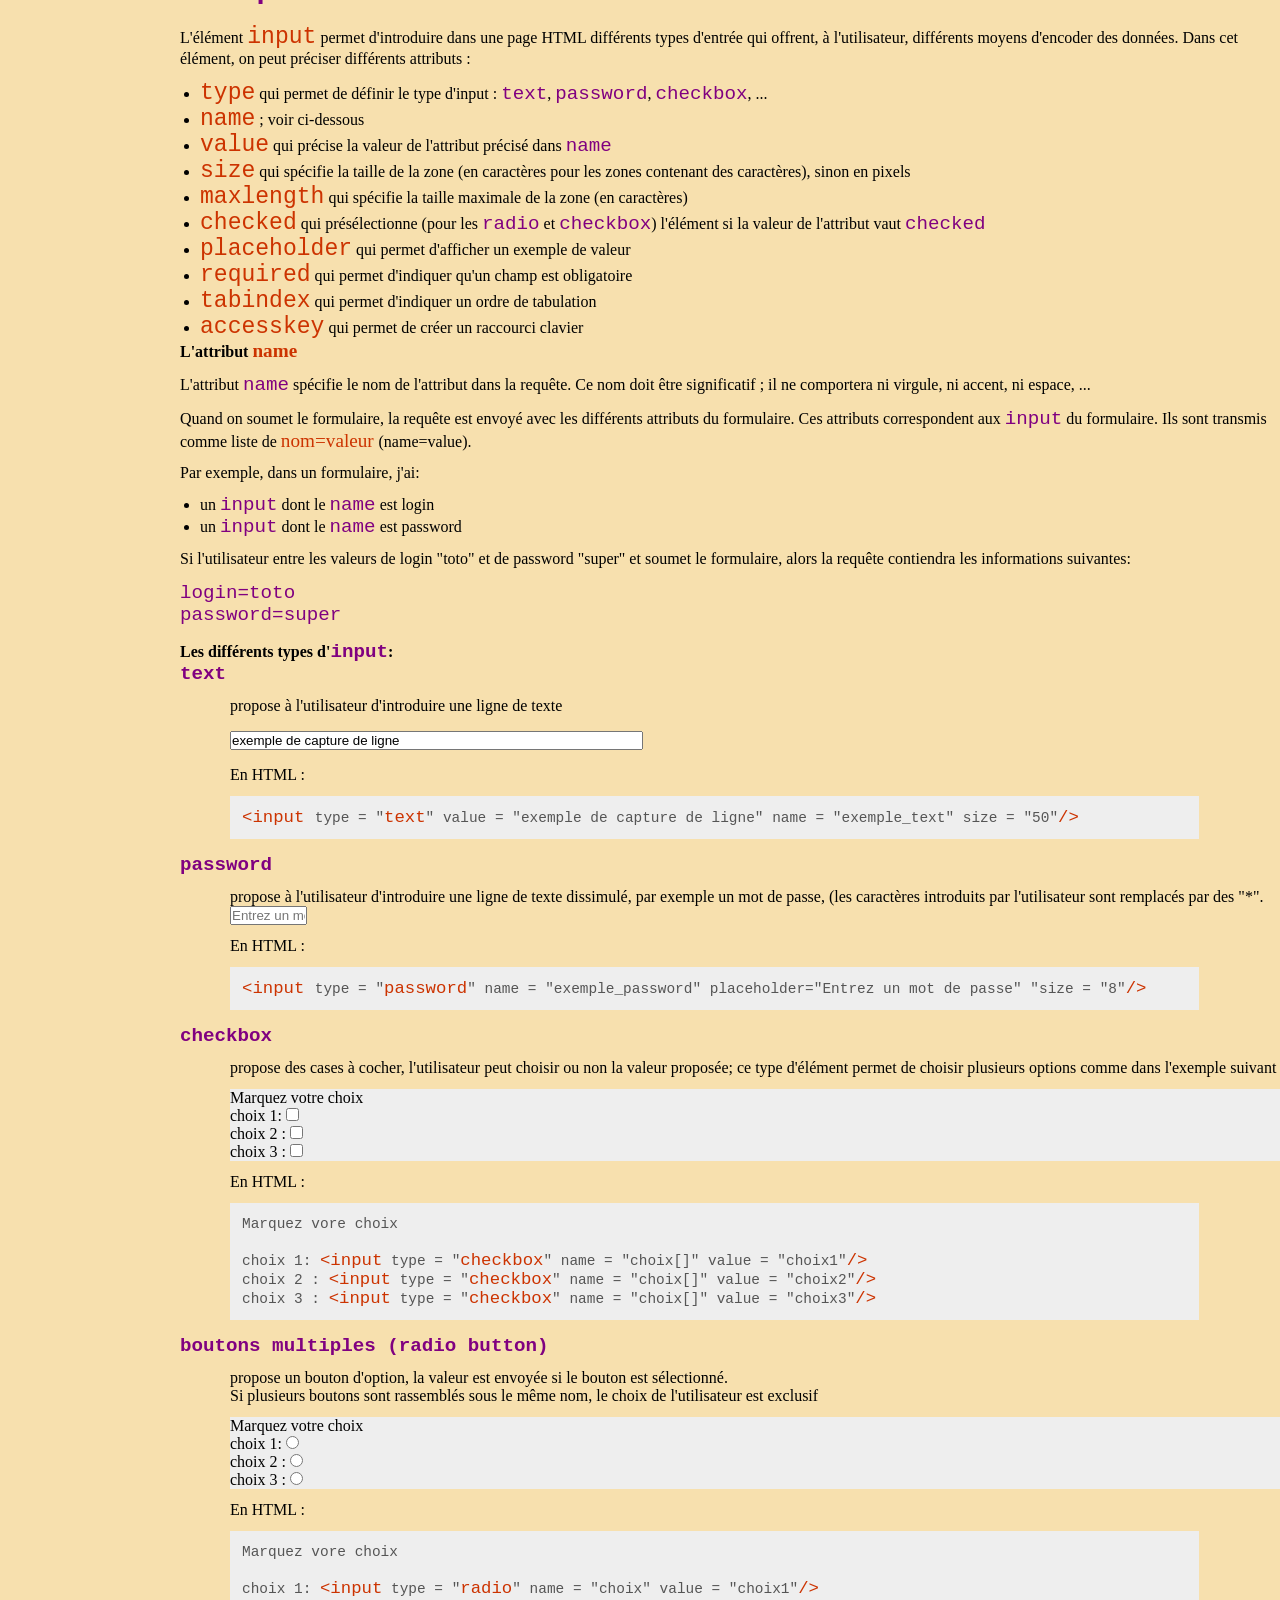
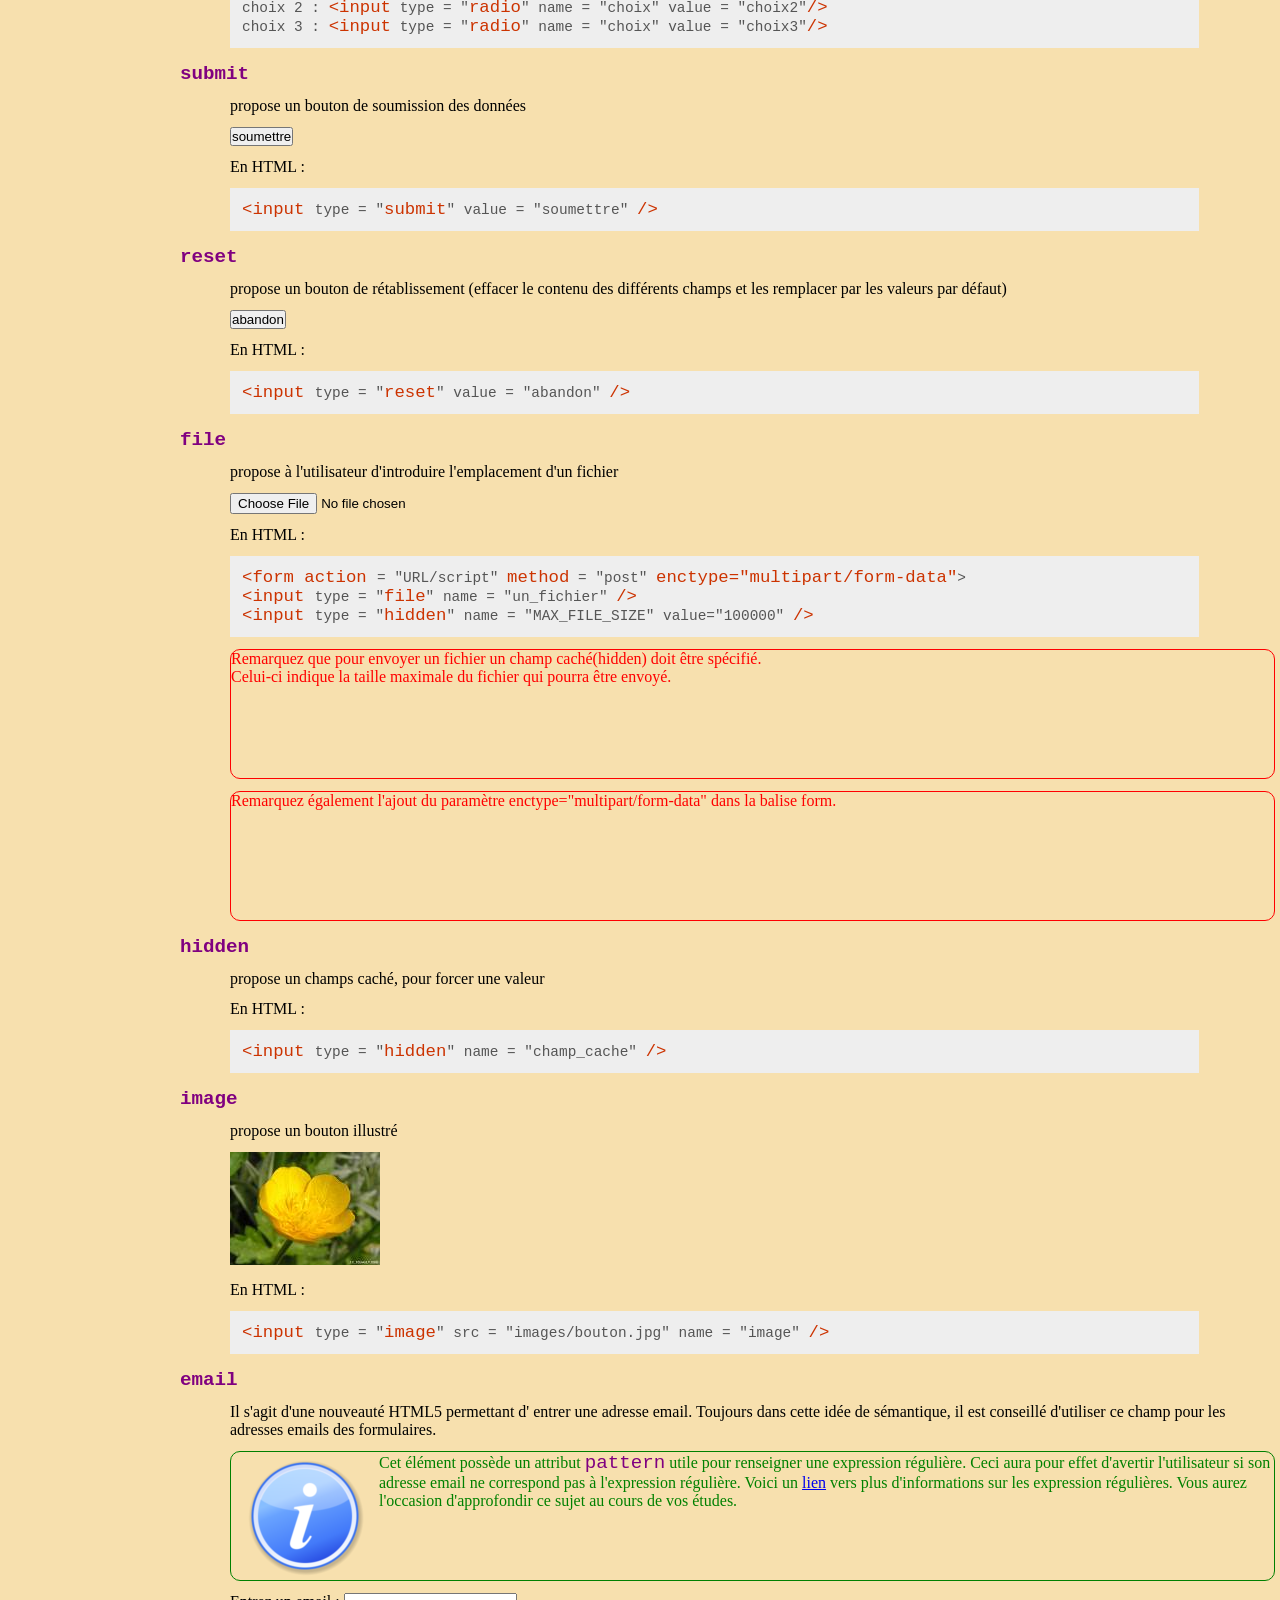
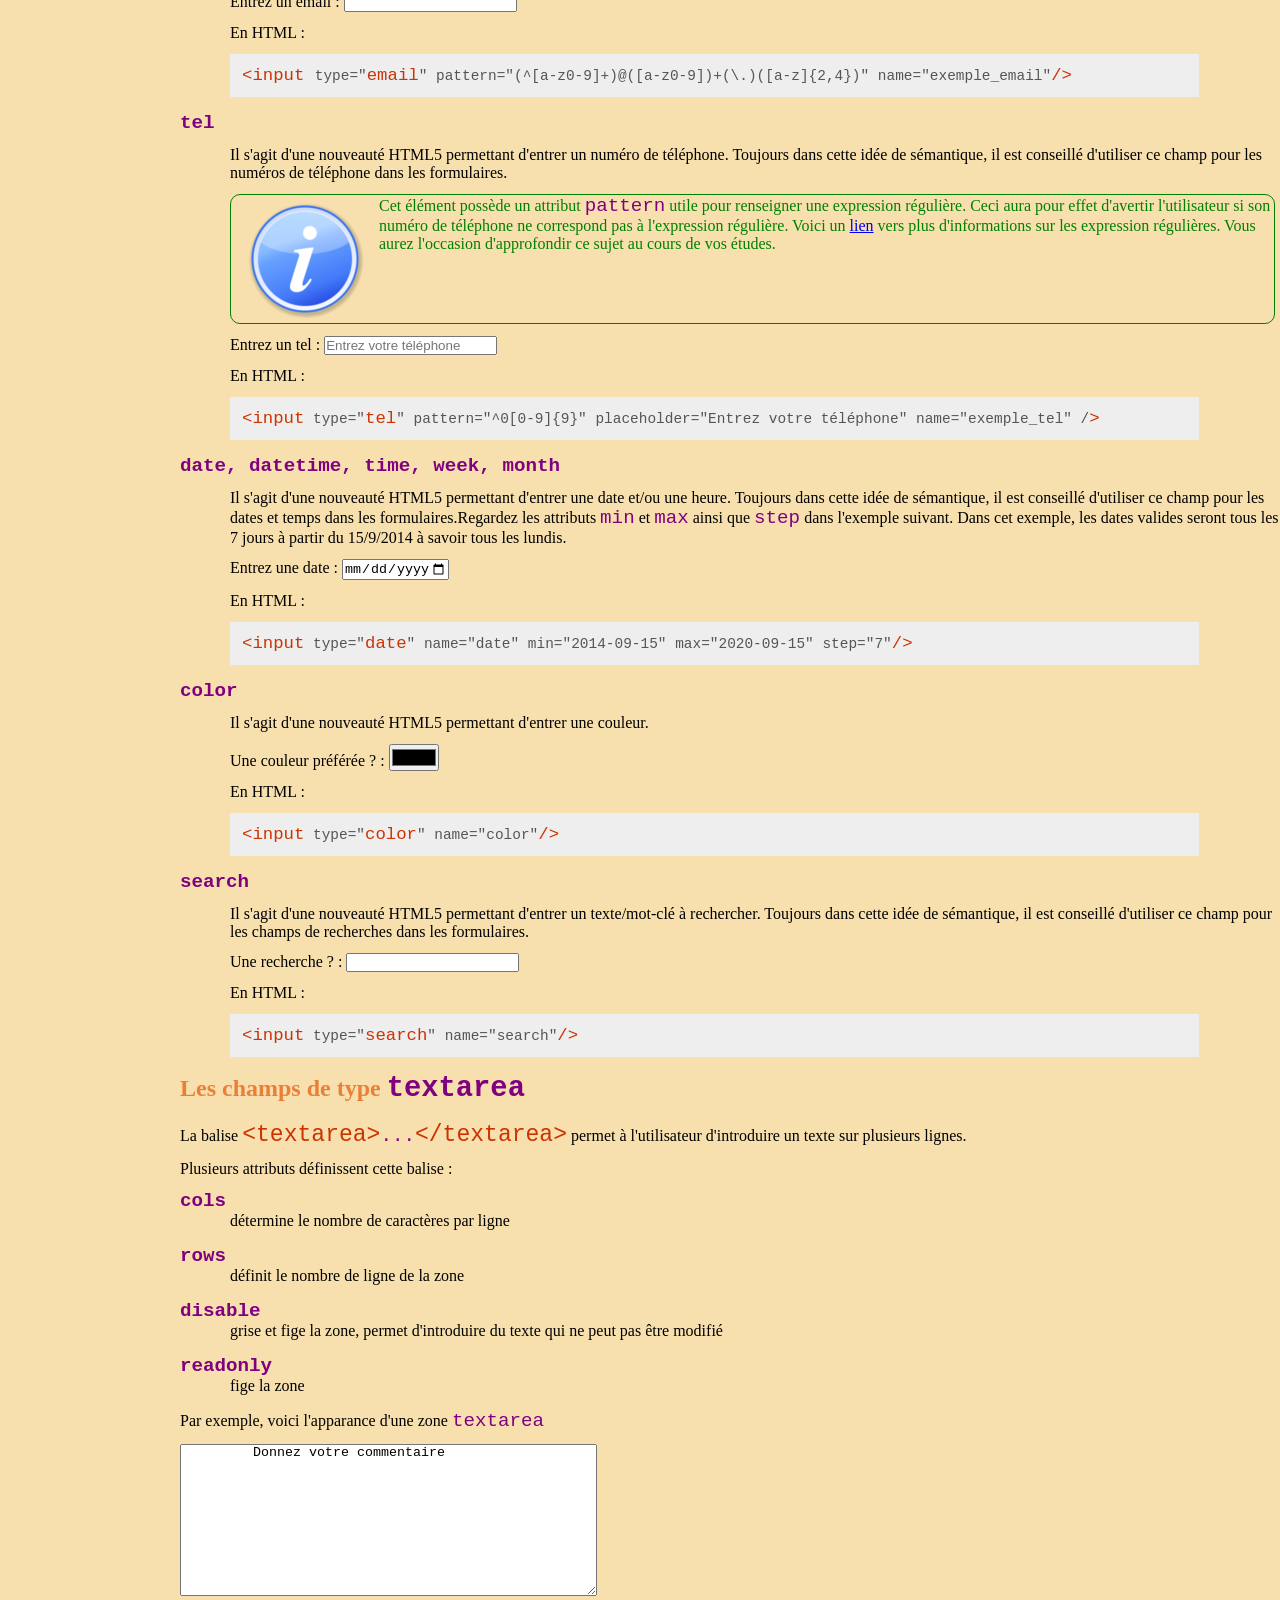
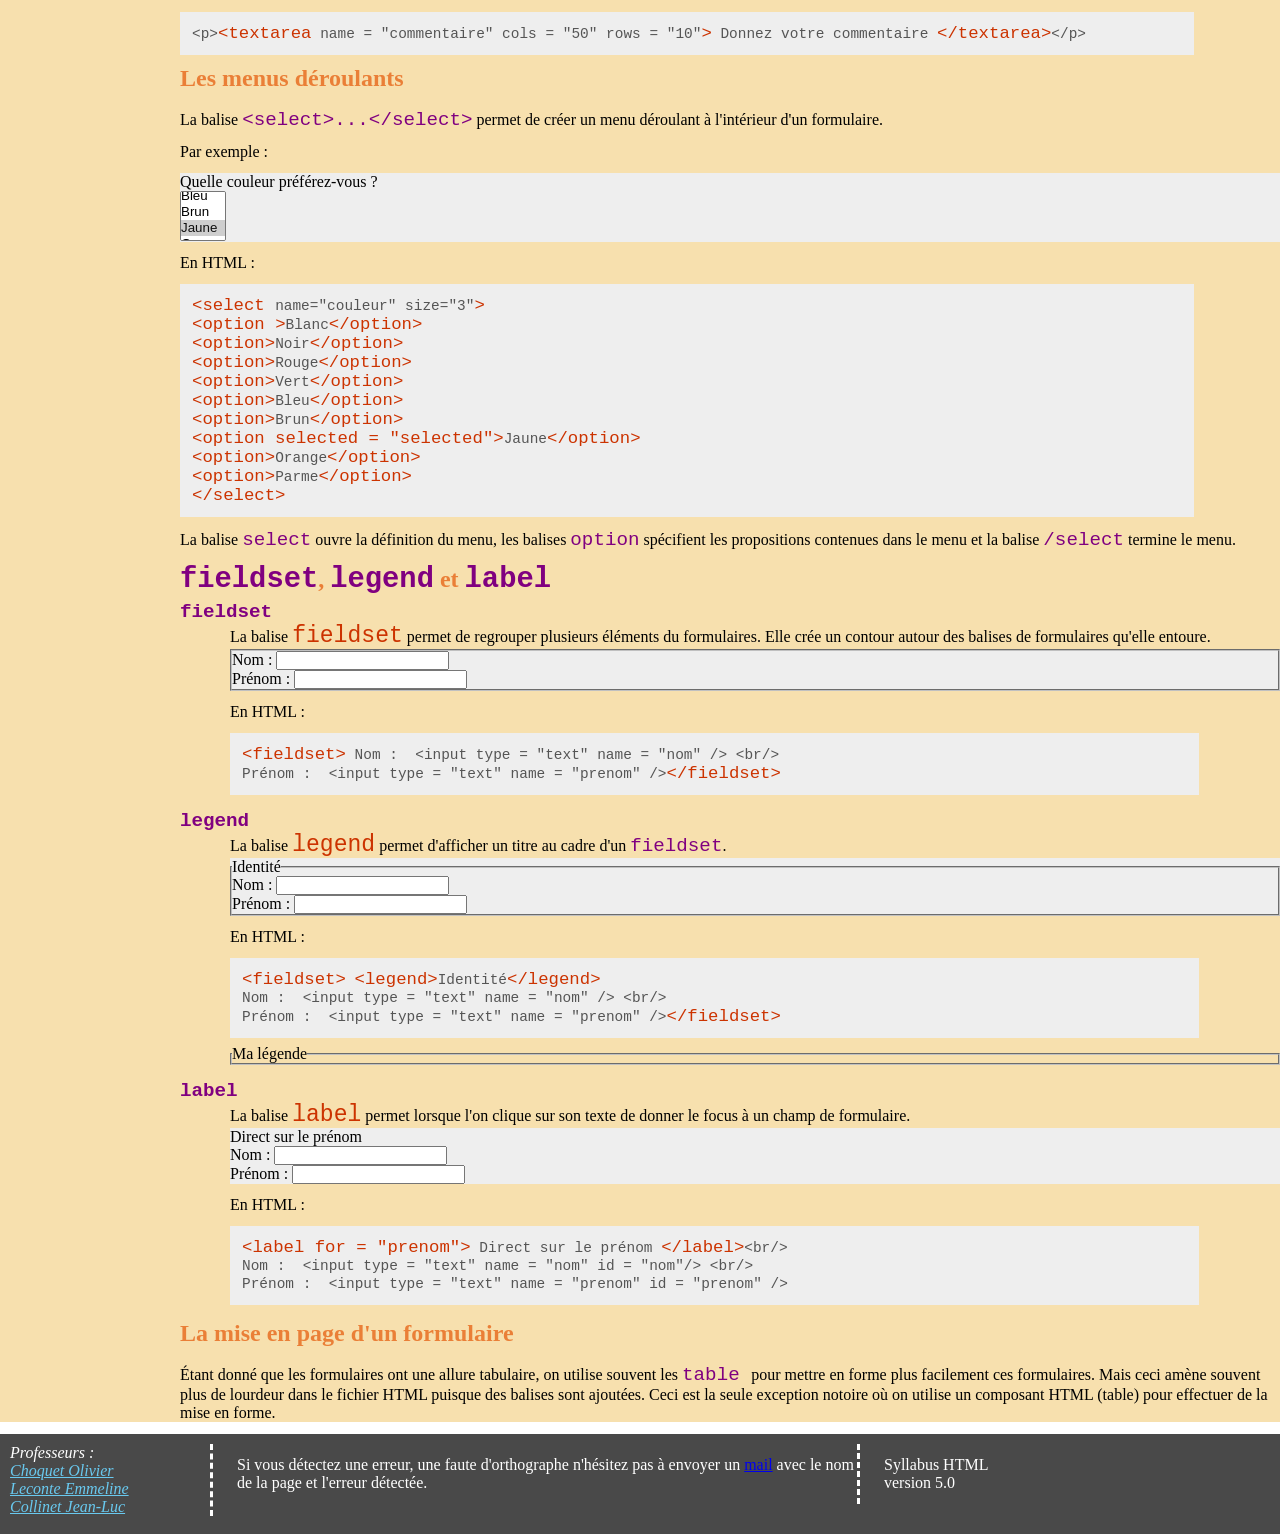
<file: docker/1/syllabusHTML/html_formulaires.html>
<!DOCTYPE html>
<html>
<head>
<meta charset="UTF-8" />
<meta name="author" content="Choquet Olivier" />
<title>e-Syllabus HTML5 et CSS3 - HTML Les formulaires</title>
<!-- une icône dans la barre du navigateur-->
<link rel=icon href="images/favicon.png" type="image/png">
<link rel="stylesheet" type="text/css" href="styles/style.css" />
</head>
<body>
	<!-- bannière et menu -->
	<header>
		<div id="logo">
			<h1>Cours d'introduction au Web</h1>
		</div>
		<div id="headTitle">
			<h2>HTML5 et CSS3</h2>
		</div>
		<nav>
			<ul>
				<li><a href="index.html">Le cours </a></li>
				<li><a href="internet.html">Internet </a></li>
				<li><a href="html5.html" class="current">HTML5 </a></li>
				<li><a href="css3.html">CSS3 </a></li>
				<li><a href="methodologie.html">Méthodologie </a></li>
				<li><a href="lexique.html">Lexique</a></li>
			</ul>
		</nav>
	</header>
	<!-- section principale -->
	<section id="mainSection">
		<h1>HTML 5 - Les formulaires</h1>
		<div id="menu">
			<nav>
				<ul>
					<li><a href="html5.html">Retour au sommaire</a></li>
					<li><a href="#intro">Introduction</a></li>
					<li><a href="#fonctionnement">Le fonctionnement d'un
							formulaire</a></li>
					<li><a href="#i_form">Ecrire un formulaire</a></li>
					<li><a href="#requete">Les requêtes</a></li>
					<li><a href="#i_input">Les input</a></li>
					<li><a href="#i_textarea">Les champs de type textarea</a></li>
					<li><a href="#i_select">Les menus déroulants</a></li>
					<li><a href="#autres">fieldset, legend et label</a></li>
					<li><a href="#style">La mise en page d'un formulaire</a></li>
				</ul>
			</nav>
			<!-- aside lié à la page et pas à l'article donc pas à l'intérieur de article -->
			<aside>
				<p>Liens utiles</p>
				<ul>
				</ul>
			</aside>
		</div>
		<article>
			<h2 id="intro">Introduction</h2>
			<p>Jusqu'à présent, nous n'avons envisagé que la posssibilité
				d'afficher des pages simples (contenant du texte et des images).
				HTML permet bien plus que le simple affichage de texte, d'images, de
				liens, ...</p>
			<p>Un serveur HTML peut également récupérer des données
				introduites par l'utilisateur au travers de pages HTML affichées
				dans son navigateur.</p>
		</article>
		<!-- **************************************************************************************************** -->
		<article>
			<h2 id="fonctionnement">Le fonctionnement d'un formulaire</h2>
			<p>
				<img class="floatRight" alt="exemple de formulaire"
					src="./images/exempleForm.jpg" />
			</p>
			<p>
				Le formulaire HTML permet de récupérer des informations que va
				saisir l'internaute sur une page HTML. L'internaute saisit ses
				informations soit en remplissant des champs texte (input), soit
				sélectionnant un élément dans une liste déroulante (select) ou en
				sélectionnant une case à cocher (radio, checkbox). Une fois les
				informations saisies, l'internaute valide en cliquant sur un bouton
				de soumission (submit). Alors les informations sont transmises soit
				à une adresse e-mail (mailto) soit à un cgi (<a
					href="http://fr.wikipedia.org/wiki/Common_Gateway_Interface">Common
					Gateway Interface</a>), soit à une page dynamique de type php, asp,
				jsp...
			</p>

			<p>Toutes les informations transmises lors de la soumission du
				formlaire sont rassemblées dans une requête, on parle de requête
				HTTP.</p>
			<p>L'exemple ci-contre montre le formulaire d'inscription sur le
				site facebook.</p>
			<h3 id="i_form">Ecrire un formulaire</h3>
			<p>
				Un formulaire se définit par les balises <span class="html"><em>&lt;form&gt;</em>...<em>&lt;/form&gt;</em></span>
				.
			</p>
			<p>
				Tous les champs d'input du formulaire doivent se trouver à
				l'intérieur de cet élément, entre les balises <span class="html">&lt;form&gt;</span>
				et <span class="html">&lt;/form&gt;</span>.
			</p>
			<p>Cette balise requière 2 attributs :</p>
			<dl>
				<dt>
					<span class="html" id="i_action"><em>action</em></span>
				</dt>
				<dd>
					spécifie l'adresse d'envoi des données introduites par
					l'utilisateur par exemple l'adresse d'une page web référençant un
					script (<span class="html">http://serveur/script.php</span>) ou
					adresse email (<span class="html">mailto:adresse.email@machine</span>)
				</dd>
				<dt>
					<span class="html" id="i_method"><em>method</em></span>
				</dt>
				<dd>
					indique la méthode d'envoi "<span class="html">post</span>" ou "<span
						class="html">get</span>".
				</dd>
			</dl>
<pre class="taille80"><code><em>&lt;form</em><em> action </em>= "URL/script" <em>method</em> = "get"<em>&gt;</em>
Donnez votre accord en cochant la boîte ci-dessous et en soumettant votre réponse.&lt;br/&gt;
Oui, j'accepte cette proposition: <em>&lt;input</em> type = "checkbox" name = "acceptation"<em>/&gt;</em>&lt;br/&gt;
<em>&lt;input</em> type = "submit"  value = "soumettre" <em>/&gt;</em> 
<em>&lt;/form&gt; </em>
</code></pre>
			<p>Voici ce qu'affiche le browser :</p>
			<div class="affichageNav taille70">
				<form action="URL/script" method="get">
					Donnez votre accord en cochant la boîte ci-dessous et en soumettant
					votre réponse. <br /> Oui, j'accepte cette proposition: <input
						type="checkbox" name="acceptation" /> <br /> <input
						type="submit" value="soumettre" />
				</form>

			</div>
		</article>
		<!-- **************************************************************************************************** -->
		<article>
			<h2 id="requete">
				les requêtes <span class="html"><em>get</em></span> et <span
					class="html"><em>post</em></span>
			</h2>


			<p>
				Le HTTP est &nbsp;donc un protocole qui re&ccedil;oit deux types
				de&nbsp;requêtes : <span class="html" id="i_get">get</span> et <span
					class="html" id="i_post">post</span>.
			</p>
			<p>
				Avec un <span class="html">post</span> , le navigateur empaquette
				les variables de la requête avant de l'envoyer au serveur alors que
				le <span class="html">get</span> ajoute les variables à la fin de
				l'URL, dans la barre d'adresse du navigateur, au moment d'envoyer la
				requête au serveur. En bref, avec <span class="html">post</span> les
				données sont envoyées dans la requête de fa&ccedil;on invisible
				tandis qu'avec <span class="html">get</span> , les données sont
				ajoutées à l'URL à la vue de l'internaute.
			</p>


			<table id="getpost">
				<tr>
					<th>GET</th>
					<th>POST</th>
				</tr>
				<tr>
					<td>Les variables sont ajoutées à la fin de l'URL dans la
						barre d'adresse du navigateur.</td>
					<td>Les variables sont invisibles pour l'utilisateur car elles
						sont empaquetées.</td>
				</tr>
				<tr>
					<td>Les requêtes get sont limitées à 256 caractères.</td>
					<td>Les requêtes post sont de longueur illimitée.</td>
				</tr>
				<tr>
					<td>On peut placer des signets sur des pages générées par des
						get.</td>
					<td>Il est impossible de mettre un signet (un marque-page)
						pour une page générée par un post.</td>
				</tr>
				<tr>
					<td>On utilise la méthode get pour laisser la possibilité à
						l'utilisateur d'accéder à la page générée via un signet (sans
						retour préalable au formulaire), pour des petits paquets, ...</td>
					<td>On utilise la méthode post pour des données
						confidentielles, pour des gros paquets, ...</td>
				</tr>

			</table>
			<p class="important">
				En tant que programmeur, vous devrez choisir dans vos formulaires entre la méthode GET ou POST.
				Il est donc essentiel de bien connaître et comprendre les différences entre ces 2 méthodes.
			</p>


			<p>Abordons maintenant le contenu d'un formulaire.</p>
		</article>
		<!-- **************************************************************************************************** -->
		<article>
			<h2 id="i_input">
				Les <span class="html">input</span>
			</h2>
			<p>
				L'élément <span class="html"><em>input</em></span> permet
				d'introduire dans une page HTML différents types d'entrée qui
				offrent, à l'utilisateur, différents moyens d'encoder des données.
				Dans cet élément, on peut préciser différents attributs :
			</p>
			<ul>
				<li><span class="html"><em>type</em></span> qui permet de
					définir le type d'input : <span class="html">text</span>, <span
					class="html">password</span>, <span class="html">checkbox</span>,
					...</li>
				<li><span class="html"><em>name</em></span> ; voir ci-dessous</li>
				<li><span class="html"><em>value</em></span> qui précise la
					valeur de l'attribut précisé dans <span class="html">name</span></li>

				<li><span class="html"><em>size</em></span> qui spécifie la
					taille de la zone (en caractères pour les zones contenant des
					caractères), sinon en pixels</li>
				<li><span class="html"><em>maxlength</em></span> qui spécifie
					la taille maximale de la zone (en caractères)</li>
				<li><span class="html"><em>checked</em></span> qui
					présélectionne (pour les <span class="html">radio</span> et <span
					class="html">checkbox</span>) l'élément si la valeur de l'attribut
					vaut <span class="html">checked</span></li>
				<li><span class="html"><em>placeholder</em></span> qui
					permet d'afficher un exemple de valeur</li>
				<li><span class="html"><em>required</em></span> qui
					permet d'indiquer qu'un champ est obligatoire</li>
				<li><span class="html"><em>tabindex</em></span> qui
					permet d'indiquer un ordre de tabulation</li>
				<li><span class="html"><em>accesskey</em></span> qui
					permet de créer un raccourci clavier</li>

			</ul>
			<h4>
				L'attribut <em>name</em>
			</h4>
			<p>
				L'attribut <span class="html">name</span> spécifie le nom de
				l'attribut dans la requête. Ce nom doit être significatif ; il ne
				comportera ni virgule, ni accent, ni espace, ...
			</p>
			<p>
				Quand on soumet le formulaire, la requête est envoyé avec les
				différents attributs du formulaire. Ces attributs correspondent aux
				<span class="html">input</span> du formulaire. Ils sont transmis
				comme liste de <em>nom=valeur </em>(name=value).
			</p>
			<p>Par exemple, dans un formulaire, j'ai:</p>
			<ul>
				<li>un <span class="html">input</span> dont le <span
					class="html">name</span> est login
				</li>
				<li>un <span class="html">input</span> dont le <span
					class="html">name</span> est password
				</li>
			</ul>
			<p>Si l'utilisateur entre les valeurs de login "toto" et de
				password "super" et soumet le formulaire, alors la requête
				contiendra les informations suivantes:</p>
			<p class="html">
				login=toto<br /> password=super
			</p>
			<h4>
				Les différents types d'<span class="html">input</span>:
			</h4>
			<dl>
				<dt class="html" id="i_text">text</dt>
				<dd>
					<p>propose à l'utilisateur d'introduire une ligne de texte</p>
					<p class="html">
						<input type="text" value="exemple de capture de ligne"
							name="ligneTexte" size="50" /><br />
					</p>
					<p>En HTML :</p>
<pre class="taille60"><code><em>&lt;input </em>type = "<em>text</em>" value = "exemple de capture de ligne" name = "exemple_text" size = "50"<em>/&gt;</em>
</code></pre>
				</dd>
				<dt class="html" id="i_password">password</dt>
				<dd>
					<p>
						propose à l'utilisateur d'introduire une ligne de texte dissimulé,
						par exemple un mot de passe, (les caractères introduits par
						l'utilisateur sont remplacés par des "*".<br /> <input
							type="password" name="password" placeholder="Entrez un mot de passe" size="8" />
					</p>

					<p>En HTML :</p>
<pre class="taille60"><code><em>&lt;input </em>type = "<em>password</em>" name = "exemple_password" placeholder="Entrez un mot de passe" "size = "8"<em>/&gt;</em>
</code></pre>
				</dd>
				<dt class="html" id="i_checkbox">checkbox</dt>
				<dd>
					<p>propose des cases à cocher, l'utilisateur peut choisir ou
						non la valeur proposée; ce type d'élément permet de choisir
						plusieurs options comme dans l'exemple suivant</p>
					<p class="taille50 affichageNav">
						Marquez votre choix<br /> choix 1: <input type="checkbox"
							name="choix[]" value="choix1" /><br /> choix 2 : <input
							type="checkbox" name="choix[]" value="choix2" /><br /> choix 3
						: <input type="checkbox" name="choix[]" value="choix3" />
					</p>
					<p>En HTML :</p>
<pre class="taille60"><code>Marquez vore choix<br />
choix 1: <em>&lt;input</em> type = "<em>checkbox</em>" name = "choix[]" value = "choix1"<em>/&gt;</em>
choix 2 : <em>&lt;input</em> type = "<em>checkbox</em>" name = "choix[]" value = "choix2"<em>/&gt;</em>
choix 3 : <em>&lt;input</em> type = "<em>checkbox</em>" name = "choix[]" value = "choix3"<em>/&gt;</em>
</code></pre>
				</dd>
				<dt class="html" id="i_radio">boutons multiples (radio button)</dt>
				<dd>
					<p>
						propose un bouton d'option, la valeur est envoyée si le bouton est
						sélectionné.<br /> Si plusieurs boutons sont rassemblés sous le
						même nom, le choix de l'utilisateur est exclusif
					</p>
					<p class="taille50 affichageNav">
						Marquez votre choix<br /> choix 1: <input type="radio"
							name="choix" value="choix1" /><br /> choix 2 : <input
							type="radio" name="choix" value="choix2" /><br /> choix 3 : <input
							type="radio" name="choix" value="choix3" />
					</p>
					<p>En HTML :</p>
<pre class="taille60"><code>Marquez vore choix<br />
choix 1: <em>&lt;input</em> type = "<em>radio</em>" name = "choix" value = "choix1"<em>/&gt;</em>
choix 2 : <em>&lt;input</em> type = "<em>radio</em>" name = "choix" value = "choix2"<em>/&gt;</em>
choix 3 : <em>&lt;input</em> type = "<em>radio</em>" name = "choix" value = "choix3"<em>/&gt;</em>
</code></pre>
				</dd>
				<dt class="html" id="i_submit">submit</dt>
				<dd>
					<p>propose un bouton de soumission des données</p>
					<p>
						<input type="submit" value="soumettre" />
					</p>
					<p>En HTML :</p>
<pre class="taille60"><code><em>&lt;input </em>type = "<em>submit</em>" value = "soumettre" <em>/&gt;</em>
</code></pre>
				</dd>
				<dt class="html" id="i_reset">reset</dt>
				<dd>
					<p>propose un bouton de rétablissement (effacer le contenu des
						différents champs et les remplacer par les valeurs par défaut)</p>
					<p>
						<input type="reset" value="abandon" />
					</p>
					<p>En HTML :</p>
<pre class="taille60"><code><em>&lt;input </em>type = "<em>reset</em>" value = "abandon" <em>/&gt;</em>
</code></pre>
				</dd>
				<dt class="html" id="i_file">file</dt>
				<dd>
					<p>propose à l'utilisateur d'introduire l'emplacement d'un
						fichier</p>
					<p>
						<input type="file" name="un_fichier" />
						<input type="hidden" name="MAX_FILE_SIZE" value="100000">
					</p>

					<p>En HTML :</p>
<pre class="taille60"><code><em>&lt;form</em><em> action </em>= "URL/script" <em>method</em> = "post" <em>enctype="multipart/form-data"</em>&gt;
<em>&lt;input </em>type = "<em>file</em>" name = "un_fichier" <em>/&gt;</em>
<em>&lt;input </em>type = "<em>hidden</em>" name = "MAX_FILE_SIZE" value="100000" <em>/&gt;</em>
</code></pre>
					<p class="important">
						Remarquez que pour envoyer un fichier un champ caché(hidden) doit être spécifié. <br>
						Celui-ci indique la taille maximale du fichier qui pourra être envoyé. 
					</p>
					<p class="important">
						Remarquez également l'ajout du paramètre enctype="multipart/form-data" dans la balise form.
					</p>
				</dd>
				<dt class="html" id="i_hidden">hidden</dt>
				<dd>
					<p>propose un champs caché, pour forcer une valeur</p>
					<p>
						<input type="hidden" value="abcedf" name="exemple_hidden"/>
					</p>
					<p>En HTML :</p>
<pre class="taille60"><code><em>&lt;input </em>type = "<em>hidden</em>" name = "champ_cache" <em>/&gt;</em>
</code></pre>
				</dd>
				<dt class="html" id="i_image">image</dt>
				<dd>
					<p>propose un bouton illustré</p>
					<p>
						<input type="image" src="./images/bouton.jpg" name="exemple_image" alt="boutonImage"/>
					</p>
					<p>En HTML :</p>
<pre class="taille60"><code><em>&lt;input </em>type = "<em>image</em>" src = "images/bouton.jpg" name = "image" <em>/&gt;</em>
</code></pre>
				</dd>
				<dt class="html" id="i_email">email</dt>
				<dd>
					<p>Il s'agit d'une nouveauté HTML5 permettant d' entrer une adresse email. Toujours dans cette idée de sémantique,
					il est conseillé d'utiliser ce champ pour les adresses emails des formulaires.
					</p>
					<p class="information">
						<img src="./images/information.png" class="floatLeft" alt="Information"/> 
						Cet élément possède un attribut	<span class="html">pattern</span> utile pour renseigner une expression régulière. 
					Ceci aura pour effet d'avertir l'utilisateur si son adresse email ne correspond pas à l'expression régulière.
					Voici un <a href="http://www.regular-expressions.info/refquick.html">lien</a> vers plus d'informations sur les expression régulières.
					Vous aurez l'occasion d'approfondir ce sujet au cours de vos études.    
					</p>	
					<p>
						Entrez un email : <input type="email" pattern="(^[a-z0-9]+)@([a-z0-9])+(\.)([a-z]{2,4})" name="exemple_email" />
					</p>
					<p>En HTML :</p>
<pre class="taille60"><code><em>&lt;input </em>type="<em>email</em>" pattern="(^[a-z0-9]+)@([a-z0-9])+(\.)([a-z]{2,4})" name="exemple_email"<em>/&gt; </em>
</code></pre>
				</dd>
				<dt class="html" id="i_tel">tel</dt>
				<dd>
					<p>Il s'agit d'une nouveauté HTML5 permettant d'entrer un numéro de téléphone. Toujours dans cette idée de sémantique,
					il est conseillé d'utiliser ce champ pour les numéros de téléphone dans les formulaires.
					</p>
					<p class="information">
						<img src="./images/information.png" class="floatLeft" alt="Information"/> 
						Cet élément possède un attribut	<span class="html">pattern</span> utile pour renseigner une expression régulière. 
					Ceci aura pour effet d'avertir l'utilisateur si son numéro de téléphone ne correspond pas à l'expression régulière.
					Voici un <a href="http://www.regular-expressions.info/refquick.html">lien</a> vers plus d'informations sur les expression régulières.
					Vous aurez l'occasion d'approfondir ce sujet au cours de vos études.    
					</p>	
					<p>
						Entrez un tel : <input type="tel" pattern="^0[0-9]{9}" placeholder="Entrez votre téléphone" name="exemple_tel" />
					</p>
					<p>En HTML :</p>
<pre class="taille60"><code><em>&lt;input</em> type="<em>tel</em>" pattern="^0[0-9]{9}" placeholder="Entrez votre téléphone" name="exemple_tel" /<em>&gt; </em>
</code></pre>
				</dd>
				<dt class="html" id="i_date">date, datetime, time, week, month</dt>
				<dd>
					<p>Il s'agit d'une nouveauté HTML5 permettant d'entrer une date et/ou une heure. Toujours dans cette idée de sémantique,
					il est conseillé d'utiliser ce champ pour les dates et temps dans les formulaires.Regardez les attributs <span class="html">min</span>
					et <span class="html">max</span> ainsi que <span class="html">step</span> dans l'exemple suivant.
					Dans cet exemple, les dates valides seront tous les 7 jours à partir du 15/9/2014 à savoir tous les lundis.
					</p>	
					<p>
						Entrez une date : <input type="date" name="date" min="2014-09-15" max="2020-09-15" step="7"/>
					</p>
					<p>En HTML :</p>
<pre class="taille60"><code><em>&lt;input</em> type="<em>date</em>" name="date" min="2014-09-15" max="2020-09-15" step="7"<em>/&gt;</em>
</code></pre>
				</dd>
				<dt class="html" id="i_color">color</dt>
				<dd>
					<p>Il s'agit d'une nouveauté HTML5 permettant d'entrer une couleur. </p>	
					<p>
						Une couleur préférée ? : <input type="color" name="color"/>
					</p>
					<p>En HTML :</p>
<pre class="taille60"><code><em>&lt;input</em> type="<em>color</em>" name="color"<em>/&gt;</em>
</code></pre>
				</dd>
				<dt class="html" id="i_search">search</dt>
				<dd>
					<p>Il s'agit d'une nouveauté HTML5 permettant d'entrer un texte/mot-clé à rechercher. Toujours dans cette idée de sémantique,
					il est conseillé d'utiliser ce champ pour les champs de recherches dans les formulaires.
					</p>	
					<p>
						Une recherche ? : <input type="search" name="keyword"/>
					</p>
					<p>En HTML :</p>
<pre class="taille60"><code><em>&lt;input</em> type="<em>search</em>" name="search"<em>/&gt;</em>
</code></pre>
				</dd>

			</dl>
		</article>
		<!-- **************************************************************************************************** -->
		<article>
			<h2 id="i_textarea">
				Les champs de type <span class="html">textarea</span>
			</h2>
			<p>
				La balise <span class="html"><em>&lt;textarea&gt;</em>...<em>&lt;/textarea&gt;</em></span>
				permet à l'utilisateur d'introduire un texte sur plusieurs lignes.
			</p>
			<p>Plusieurs attributs définissent cette balise :</p>
			<dl>
				<dt class="html">cols</dt>
				<dd>détermine le nombre de caractères par ligne</dd>
				<dt class="html">rows</dt>
				<dd>définit le nombre de ligne de la zone</dd>
				<dt class="html">disable</dt>
				<dd>grise et fige la zone, permet d'introduire du texte qui ne
					peut pas être modifié</dd>
				<dt class="html">readonly</dt>
				<dd>fige la zone</dd>
			</dl>
			<p>
				Par exemple, voici l'apparance d'une zone <span class="html">textarea</span>
			</p>
			<p>
				<textarea name="commentaire" cols="50" rows="10">
         Donnez votre commentaire
		</textarea>
			</p>
<pre><code>&lt;p&gt;<em>&lt;textarea</em> name = "commentaire" cols = "50" rows = "10"<em>&gt;</em> Donnez votre commentaire <em>&lt;/textarea&gt;</em>&lt;/p&gt;</code>
</pre>
		</article>
		<!-- **************************************************************************************************** -->
		<article>
			<h2 id="i_select">Les menus déroulants</h2>
			<p>
				La balise <span class="html">&lt;select&gt;...&lt;/select&gt;</span>
				permet de créer un menu déroulant à l'intérieur d'un formulaire.
			</p>
			<p>Par exemple :</p>
			<p class="affichageNav taille50">
				Quelle couleur préférez-vous ?<br /> <select name="couleur"
					size="3">
					<option>Blanc</option>
					<option>Noir</option>
					<option>Rouge</option>
					<option>Vert</option>
					<option>Bleu</option>
					<option>Brun</option>
					<option selected="selected">Jaune</option>
					<option>Orange</option>
					<option>Parme</option>
				</select>
			</p>
			<p>En HTML :</p>
<pre class="taille60"><code><em>&lt;select </em>name="couleur" size="3"<em>&gt;</em>
<em>&lt;option </em><em>&gt;</em>Blanc<em>&lt;/option&gt;</em>
<em>&lt;option&gt;</em>Noir<em>&lt;/option&gt;</em>
<em>&lt;option&gt;</em>Rouge<em>&lt;/option&gt;</em>
<em>&lt;option&gt;</em>Vert<em>&lt;/option&gt;</em>
<em>&lt;option&gt;</em>Bleu<em>&lt;/option&gt;</em>
<em>&lt;option&gt;</em>Brun<em>&lt;/option&gt;</em>
<em>&lt;option selected = "selected"&gt;</em>Jaune<em>&lt;/option&gt;</em>
<em>&lt;option&gt;</em>Orange<em>&lt;/option&gt;</em>
<em>&lt;option&gt;</em>Parme<em>&lt;/option&gt;</em>
<em>&lt;/select&gt;</em>
</code></pre>


			<p>
				La balise <span class="html">select</span> ouvre la définition du
				menu, les balises <span class="html">option</span> spécifient les
				propositions contenues dans le menu et la balise <span class="html">/select</span>
				termine le menu.
			</p>
		</article>
		<!-- **************************************************************************************************** -->
		<article>
			<h2 id="autres">
				<span class="html">fieldset</span>, <span class="html">legend</span>
				et <span class="html">label</span>
			</h2>
			<dl>
				<dt class="html" id="i_fieldset">fieldset</dt>
				<dd>
					La balise <span class="html"><em>fieldset</em></span> permet de
					regrouper plusieurs éléments du formulaires. Elle crée un contour
					autour des balises de formulaires qu'elle entoure.
					<div class="taille60 affichageNav">
						<fieldset>
							Nom : <input type="text" name="nom" /><br /> Prénom : <input
								type="text" name="prenom" />
						</fieldset>
					</div>
					<p>En HTML :</p>
<pre class="taille60"><code><em>&lt;fieldset&gt;</em> Nom :  &lt;input type = "text" name = "nom" /&gt; &lt;br/&gt;
Prénom :  &lt;input type = "text" name = "prenom" /&gt;<em>&lt;/fieldset&gt;</em>
</code></pre>
				</dd>
				<dt class="html" id="i_legend">legend</dt>
				<dd>
					La balise <span class="html"><em>legend</em></span> permet
					d'afficher un titre au cadre d'un <span class="html">fieldset</span>.
					<div class="taille60 affichageNav">
						<fieldset>
							<legend> Identité </legend>
							Nom : <input type="text" name="nom" /><br /> Prénom : <input
								type="text" name="prenom" />
						</fieldset>
					</div>
					<p>En HTML :</p>
<pre class="taille60"><code><em>&lt;fieldset&gt;</em> <em>&lt;legend&gt;</em>Identité<em>&lt;/legend&gt;</em>
Nom :  &lt;input type = "text" name = "nom" /&gt; &lt;br/&gt;
Prénom :  &lt;input type = "text" name = "prenom" /&gt;<em>&lt;/fieldset&gt;</em>
</code></pre>

					<fieldset>
						<legend> Ma légende </legend>
					</fieldset>
				</dd>
				<dt class="html" id="i_label">label</dt>
				<dd>
					La balise <span class="html"><em>label</em></span> permet lorsque
					l'on clique sur son texte de donner le focus à un champ de
					formulaire.
					<div class="taille60 affichageNav">
						<label for="prenom"> Direct sur le prénom</label><br /> Nom : <input
							type="text" name="nom" id="nom" /><br /> Prénom : <input
							type="text" name="prenom" id="prenom" />

					</div>
					<p>En HTML :</p>
<pre class="taille60"><code><em>&lt;label for = "prenom"&gt;</em> Direct sur le prénom <em>&lt;/label&gt;</em>&lt;br/&gt;
Nom :  &lt;input type = "text" name = "nom" id = "nom"/&gt; &lt;br/&gt;
Prénom :  &lt;input type = "text" name = "prenom" id = "prenom" /&gt;</code>
</pre>
				</dd>
			</dl>
		</article>
		<!-- **************************************************************************************************** -->
		<article>
			<h2 id="style">La mise en page d'un formulaire</h2>
			<p>
				Étant donné que les formulaires ont une allure tabulaire,
				on utilise souvent les <span class="html">table </span> pour mettre en forme plus facilement ces
				formulaires. Mais ceci amène souvent plus de lourdeur dans le fichier HTML puisque des balises
				sont ajoutées. Ceci est la seule exception notoire où on utilise un composant HTML (table) pour effectuer de la mise en forme.
			</p>
		</article>
		
		<!-- fin de section partiePrincipale -->
	</section>
	<footer>
		<div id="contact">
			<address>
				Professeurs : <a class="mail" href="mailto:olivier.choquet@ipl.be">Choquet
					Olivier</a> <a class="mail" href="mailto:emmeline.leconte@ipl.be">Leconte
					Emmeline</a><a class="mail" href="mailto:jeanluc.collinet@ipl.be">Collinet
					Jean-Luc</a>
			</address>
		</div>
		<div id="error">
			<p>
				Si vous détectez une erreur, une faute d'orthographe n'hésitez pas à
				envoyer un <a href="mailto:olivier.choquet@ipl.be"> mail</a> avec le
				nom de la page et l'erreur détectée.
			</p>
		</div>
		<div id="version">
			<p>
				Syllabus HTML <br> version 5.0
			</p>
		</div>

	</footer>
</body>

</html>
</file>
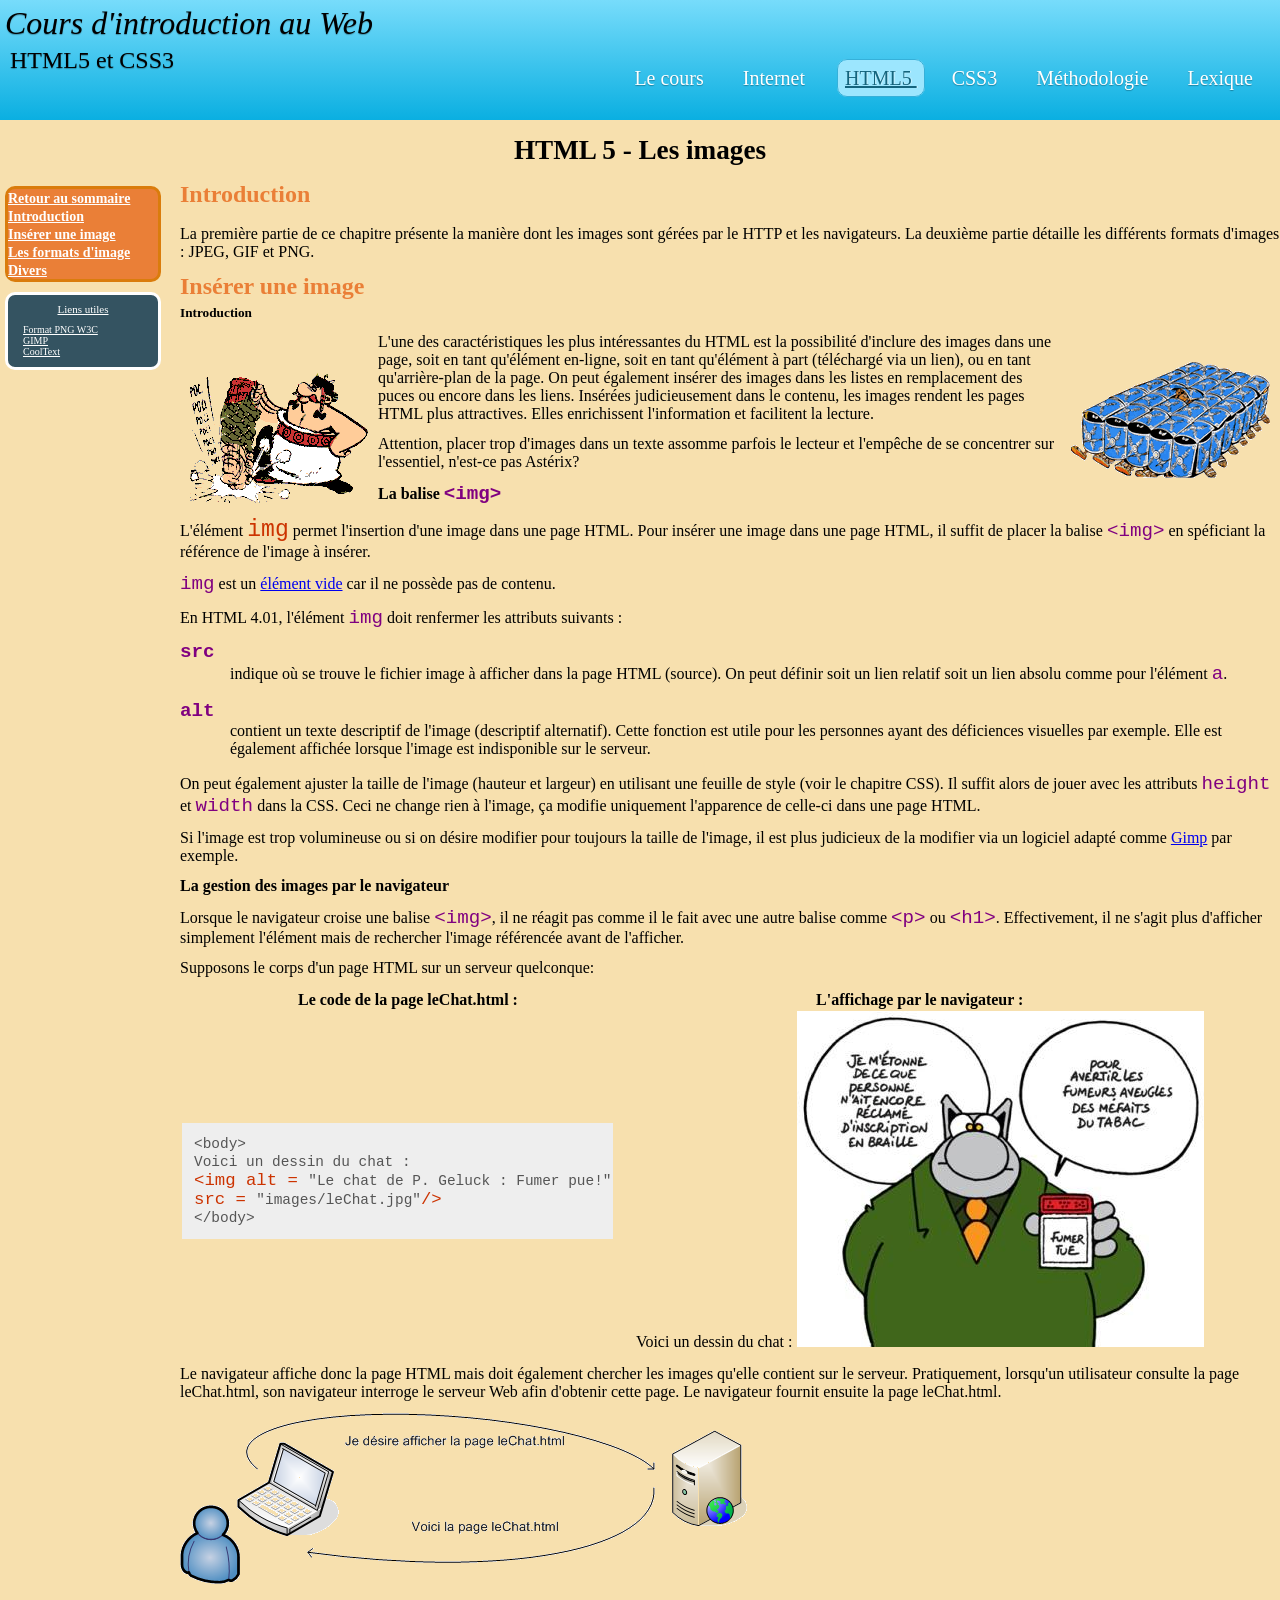
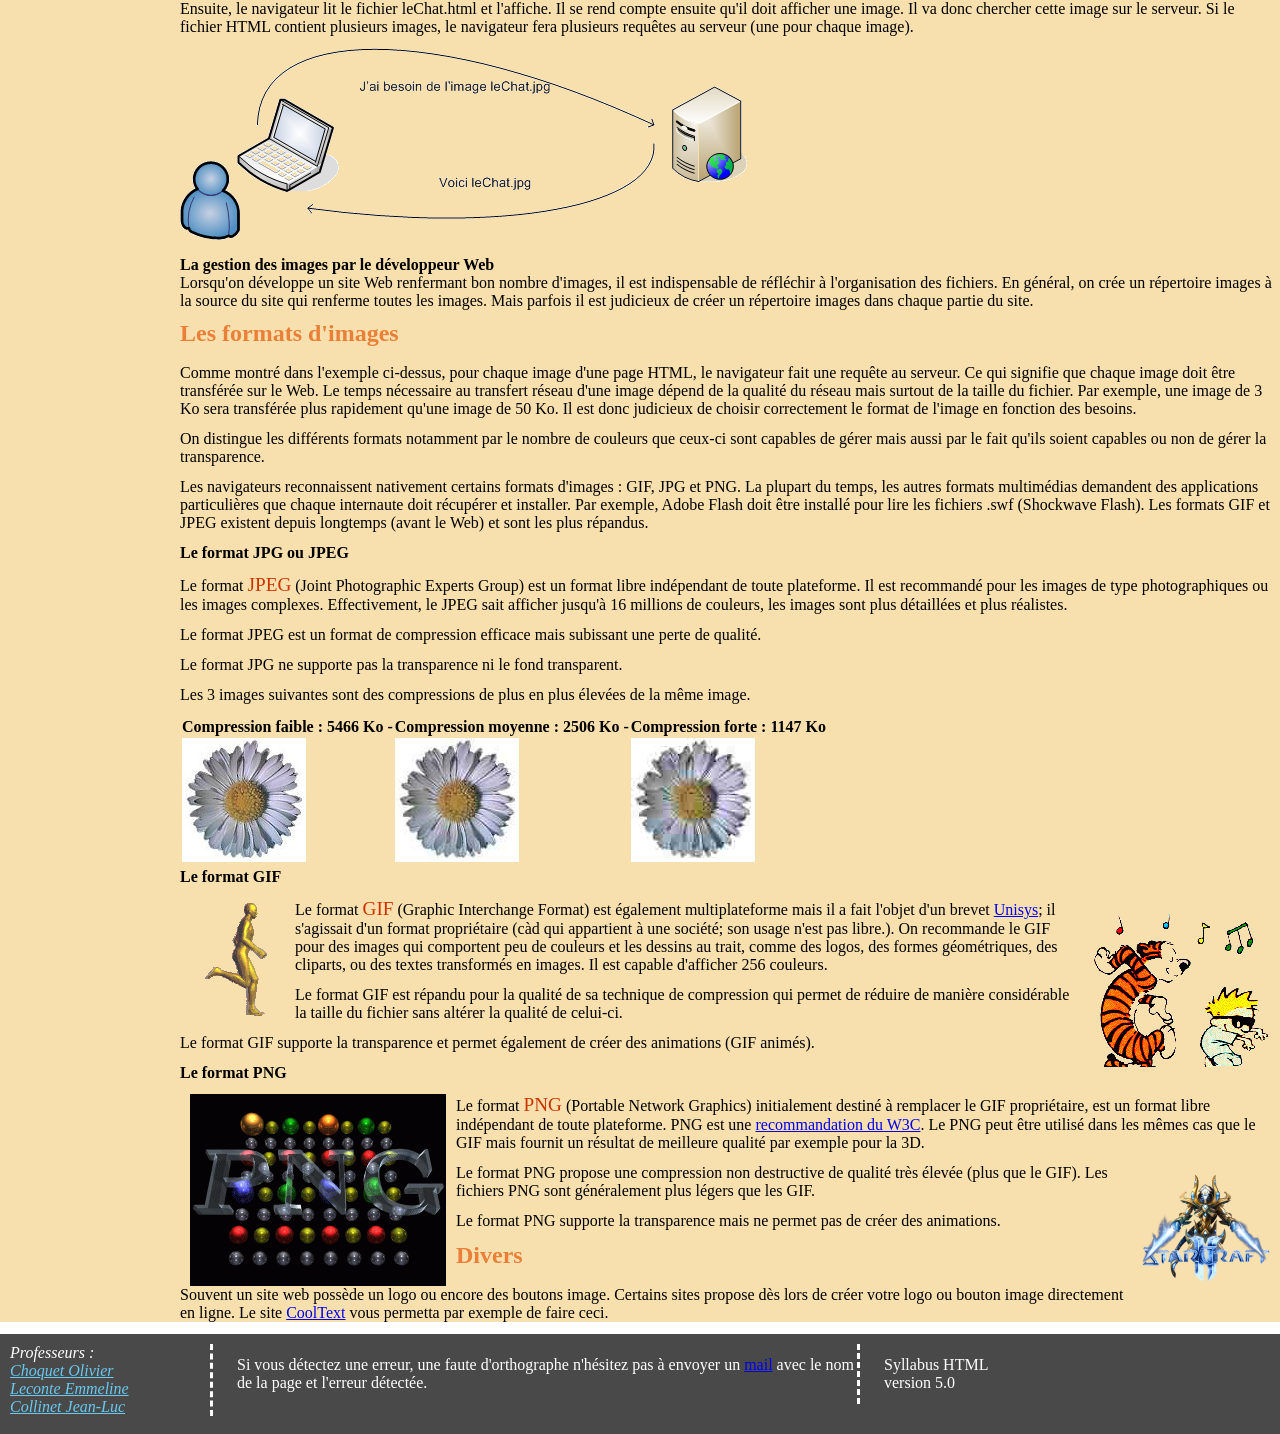
<file: docker/1/syllabusHTML/html_images.html>
<!DOCTYPE html>
<html>
<head>
<meta charset="UTF-8" />
<meta name="author" content="Choquet Olivier" />
<title>e-Syllabus HTML5 et CSS3 - HTML Les images</title>
<!-- une icône dans la barre du navigateur-->
<link rel=icon href="images/favicon.png" type="image/png">
<link rel="stylesheet" type="text/css" href="styles/style.css" />
</head>
<body>
	<!-- bannière et menu -->
	<header>
		<div id="logo">
			<h1>Cours d'introduction au Web</h1>
		</div>
		<div id="headTitle">
			<h2>HTML5 et CSS3</h2>
		</div>
		<nav>
			<ul>
				<li><a href="index.html">Le cours </a></li>
				<li><a href="internet.html">Internet </a></li>
				<li><a href="html5.html" class="current">HTML5 </a></li>
				<li><a href="css3.html">CSS3 </a></li>
				<li><a href="methodologie.html">Méthodologie </a></li>
				<li><a href="lexique.html">Lexique</a></li>
			</ul>
		</nav>
	</header>
	<!-- section principale -->
	<section id="mainSection">
		<h1>HTML 5 - Les images</h1>
		<div id="menu">
			<nav>
				<ul>
					<li><a href="html5.html">Retour au sommaire</a></li>
					<li><a href="#intro">Introduction</a></li>
					<li><a href="#inserer">Insérer une image</a></li>
					<li><a href="#formats">Les formats d'image</a></li>
					<li><a href="#divers">Divers</a></li>
				</ul>
			</nav>
			<!-- aside lié à la page et pas à l'article donc pas à l'intérieur de article -->
			<aside>
				<p>Liens utiles</p>
				<ul>
					<li><a href="http://www.w3.org/Graphics/PNG/">Format PNG
							W3C</a></li>
					<li><a href="http://www.gimp.org/">GIMP</a></li>
					<li><a href="http://cooltext.com">CoolText</a></li>
				</ul>
			</aside>
		</div>
		<article>
			<h2 id="intro">Introduction</h2>
			<p>La première partie de ce chapitre présente la manière dont les
				images sont gérées par le HTTP et les navigateurs. La deuxième
				partie détaille les différents formats d'images : JPEG, GIF et PNG.</p>
		</article>
		<article>
			<h2 id="inserer">Insérer une image</h2>
			<h5>Introduction</h5>
			<p>
				<img class="floatLeft" src="./images/obelix.gif" alt="des romains" /><img
					class="floatRight" src="./images/romains.gif" alt="des romains" />
				L'une des caractéristiques les plus intéressantes du HTML est la
				possibilité d'inclure des images dans une page, soit en tant
				qu'élément en-ligne, soit en tant qu'élément à part (téléchargé via
				un lien), ou en tant qu'arrière-plan de la page. On peut également
				insérer des images dans les listes en remplacement des puces ou
				encore dans les liens. Insérées judicieusement dans le contenu, les
				images rendent les pages HTML plus attractives. Elles enrichissent
				l'information et facilitent la lecture.
			</p>
			<p>Attention, placer trop d'images dans un texte assomme parfois
				le lecteur et l'empêche de se concentrer sur l'essentiel, n'est-ce
				pas Astérix?</p>

			<h4>
				La balise <span class="html" id="i_image">&lt;img&gt;</span>
			</h4>
			<p>
				L'élément <span class="html"><em>img</em></span> permet l'insertion
				d'une image dans une page HTML. Pour insérer une image dans une page
				HTML, il suffit de placer la balise <span class="html">&lt;img&gt;</span>
				en spéficiant la référence de l'image à insérer.
			</p>
			<p>
				<span class="html">img</span> est un <a
					href="html_balises.html#elementsVide">élément vide</a> car il
				ne possède pas de contenu.
			</p>
			<p>
				En HTML 4.01, l'élément <span class="html">img</span> doit renfermer
				les attributs suivants :
			</p>
			<dl>
				<dt>
					<span class="html">src</span>
				</dt>
				<dd>
					indique où se trouve le fichier image à afficher dans la page HTML
					(source). On peut définir soit un lien relatif soit un lien absolu
					comme pour l'élément <span class="html">a</span>.
				</dd>
				<dt>
					<span class="html">alt</span>
				</dt>
				<dd>contient un texte descriptif de l'image (descriptif
					alternatif). Cette fonction est utile pour les personnes ayant des
					déficiences visuelles par exemple. Elle est également affichée
					lorsque l'image est indisponible sur le serveur.</dd>
			</dl>

			<p>
				On peut également ajuster la taille de l'image (hauteur et largeur)
				en utilisant une feuille de style (voir le chapitre CSS). Il suffit
				alors de jouer avec les attributs <span class="html">height</span>
				et <span class="html">width</span> dans la CSS. Ceci ne change rien
				à l'image, ça modifie uniquement l'apparence de celle-ci dans une
				page HTML.
			</p>

			<p>
				Si l'image est trop volumineuse ou si on désire modifier pour
				toujours la taille de l'image, il est plus judicieux de la modifier
				via un logiciel adapté comme <a href="http://www.gimp.org/">Gimp</a>
				par exemple.
			</p>
			<h4>La gestion des images par le navigateur</h4>
			<p>
				Lorsque le navigateur croise une balise <span class="html">&lt;img&gt;</span>,
				il ne réagit pas comme il le fait avec une autre balise comme <span
					class="html">&lt;p&gt;</span> ou <span class="html">&lt;h1&gt;</span>.
				Effectivement, il ne s'agit plus d'afficher simplement l'élément
				mais de rechercher l'image référencée avant de l'afficher.
			</p>
			<p>Supposons le corps d'un page HTML sur un serveur quelconque:</p>
			<table>
				<tr>
					<th>Le code de la page leChat.html :</th>
					<th>L'affichage par le navigateur :</th>
				</tr>
				<tr>
					<td class="taille50">
<pre><code>&lt;body&gt;
Voici un dessin du chat : 
<em>&lt;img alt = </em>"Le chat de P. Geluck : Fumer pue!"<em> 
src = </em>"images/leChat.jpg"<em>/&gt;</em>
&lt;/body&gt;</code>
</pre></td>
					<td>
						<div class="zoomLeChat">
							Voici un dessin du chat : <img
								alt="Le chat de P. Geluck : Fumer pue!"
								src="./images/leChat.jpg" />
						</div>
					</td>
				</tr>
			</table>

			<p>Le navigateur affiche donc la page HTML mais doit également
				chercher les images qu'elle contient sur le serveur. Pratiquement,
				lorsqu'un utilisateur consulte la page leChat.html, son navigateur
				interroge le serveur Web afin d'obtenir cette page. Le navigateur
				fournit ensuite la page leChat.html.</p>
			<p class="centre">
				<img alt="Schéma pour récupérer une image" src="./images/image1.png" />
			</p>
			<p>Ensuite, le navigateur lit le fichier leChat.html et
				l'affiche. Il se rend compte ensuite qu'il doit afficher une image.
				Il va donc chercher cette image sur le serveur. Si le fichier HTML
				contient plusieurs images, le navigateur fera plusieurs requêtes au
				serveur (une pour chaque image).</p>
			<p class="centre">
				<img alt="Schéma pour récupérer une image" src="./images/image2.png" />
			</p>

			<h4>La gestion des images par le développeur Web</h4>
			Lorsqu'on développe un site Web renfermant bon nombre d'images, il
			est indispensable de réfléchir à l'organisation des fichiers. En
			général, on crée un répertoire images à la source du site qui
			renferme toutes les images. Mais parfois il est judicieux de créer un
			répertoire images dans chaque partie du site.
		</article>

		<article>
			<h2 id="formats">Les formats d'images</h2>
			<p>Comme montré dans l'exemple ci-dessus, pour chaque image d'une
				page HTML, le navigateur fait une requête au serveur. Ce qui
				signifie que chaque image doit être transférée sur le Web. Le temps
				nécessaire au transfert réseau d'une image dépend de la qualité du
				réseau mais surtout de la taille du fichier. Par exemple, une image
				de 3 Ko sera transférée plus rapidement qu'une image de 50 Ko. Il
				est donc judicieux de choisir correctement le format de l'image en
				fonction des besoins.</p>
			<p>On distingue les différents formats notamment par le nombre de
				couleurs que ceux-ci sont capables de gérer mais aussi par le fait
				qu'ils soient capables ou non de gérer la transparence.</p>
			<p>Les navigateurs reconnaissent nativement certains formats
				d'images : GIF, JPG et PNG. La plupart du temps, les autres formats
				multimédias demandent des applications particulières que chaque
				internaute doit récupérer et installer. Par exemple, Adobe Flash
				doit être installé pour lire les fichiers .swf (Shockwave Flash).
				Les formats GIF et JPEG existent depuis longtemps (avant le Web) et
				sont les plus répandus.</p>

			<h4 id="i_jpeg">Le format JPG ou JPEG</h4>
			<p>
				Le format <em>JPEG</em> (Joint Photographic Experts Group) est un
				format libre indépendant de toute plateforme. Il est
				recommand&eacute; pour les images de type photographiques ou les
				images complexes. Effectivement, le JPEG sait afficher jusqu'à 16
				millions de couleurs, les images sont plus détaillées et plus
				réalistes.
			</p>
			<p>Le format JPEG est un format de compression efficace mais
				subissant une perte de qualit&eacute;.</p>
			<p>Le format JPG ne supporte pas la transparence ni le fond
				transparent.</p>
			<p>Les 3 images suivantes sont des compressions de plus en plus
				élevées de la même image.</p>

			<table>
				<tr>
					<th>Compression faible : 5466 Ko -</th>
					<th>Compression moyenne : 2506 Ko -</th>
					<th>Compression forte : 1147 Ko</th>
				</tr>
				<tr>
					<td class="centre"><img src="./images/fleur.jpg"
						alt="Fleur en 5466 Ko" /></td>
					<td class="centre"><img src="./images/fleur1.jpg"
						alt="Fleur en 2506 Ko" /></td>
					<td class="centre"><img src="./images/fleur2.jpg"
						alt="Fleur en 1147 Ko" /></td>
				</tr>
			</table>
			<h4 id="i_gif">Le format GIF</h4>
			<p>
				<img class="floatLeft" src="./images/course.gif" alt="Un coureur" />
				<img class="floatRight" src="./images/calvin.gif"
					alt="Calvin et Hobbes" /> Le format <em>GIF</em> (Graphic
				Interchange Format) est également multiplateforme mais il a fait
				l'objet d'un brevet <a href="http://www.unisys.com">Unisys</a>; il
				s'agissait d'un format propriétaire (càd qui appartient à une
				société; son usage n'est pas libre.). On recommande le GIF pour des
				images qui comportent peu de couleurs et les dessins au trait, comme
				des logos, des formes géométriques, des cliparts, ou des textes
				transformés en images. Il est capable d'afficher 256 couleurs.
			</p>
			<p>Le format GIF est répandu pour la qualité de sa technique de
				compression qui permet de réduire de manière considérable la taille
				du fichier sans altérer la qualité de celui-ci.</p>
			<p>Le format GIF supporte la transparence et permet
				&eacute;galement de cr&eacute;er des animations (GIF anim&eacute;s).</p>

			<h4 id="i_png">Le format PNG</h4>
			<p>
				<img class="floatLeft" src="./images/png.png" alt="Le logo de PNG" />Le
				format <em>PNG</em> (Portable Network Graphics) initialement destiné
				à remplacer le GIF propriétaire, est un format libre indépendant de
				toute plateforme. PNG est une <a
					href="http://www.w3.org/Graphics/PNG/">recommandation du W3C</a>.
				Le PNG peut être utilisé dans les mêmes cas que le GIF mais fournit
				un résultat de meilleure qualité par exemple pour la 3D.
			</p>
			<p>
				<img class="floatRight" src="./images/StarCraft.png"
					alt="StarCraft.png" />Le format PNG propose une compression non
				destructive de qualité très élevée (plus que le GIF). Les fichiers
				PNG sont g&eacute;n&eacute;ralement plus l&eacute;gers que les GIF.
			</p>
			<p>Le format PNG supporte la transparence mais ne permet pas de
				cr&eacute;er des animations.</p>
		</article>
		<article>
			<h2 id="divers">Divers</h2>
			<p>
				Souvent un site web possède un logo ou encore des boutons image. Certains sites propose dès lors de 
				créer votre logo ou bouton image directement en ligne. Le site <a href="http://cooltext.com">CoolText</a> 
				vous permetta par exemple de faire ceci. 
			</p>
		</article>



		<!-- fin de section partiePrincipale -->
	</section>
	<footer>
		<div id="contact">
			<address>
				Professeurs : <a class="mail" href="mailto:olivier.choquet@ipl.be">Choquet
					Olivier</a> <a class="mail" href="mailto:emmeline.leconte@ipl.be">Leconte
					Emmeline</a><a class="mail" href="mailto:jeanluc.collinet@ipl.be">Collinet
					Jean-Luc</a>
			</address>
		</div>
		<div id="error">
			<p>
				Si vous détectez une erreur, une faute d'orthographe n'hésitez pas à
				envoyer un <a href="mailto:olivier.choquet@ipl.be"> mail</a> avec le
				nom de la page et l'erreur détectée.
			</p>
		</div>
		<div id="version">
			<p>
				Syllabus HTML <br> version 5.0
			</p>
		</div>

	</footer>
</body>

</html>
</file>
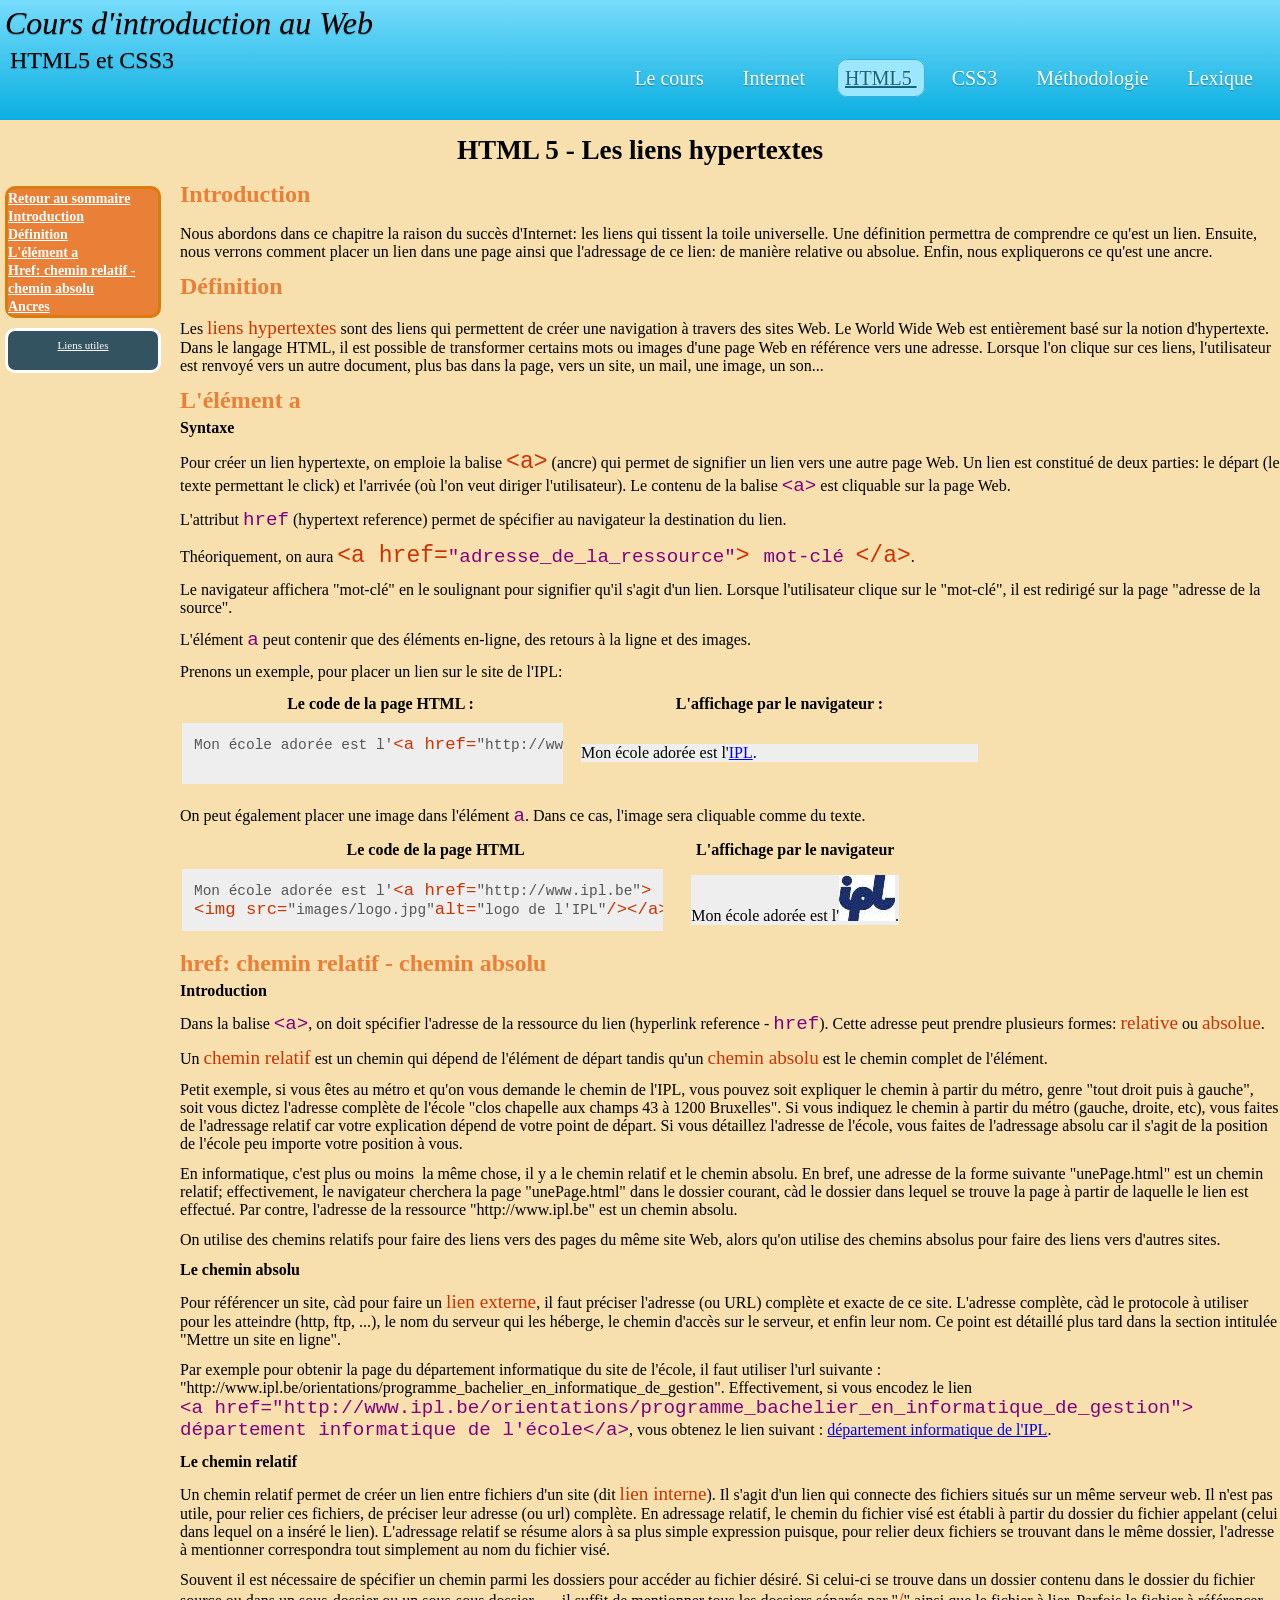
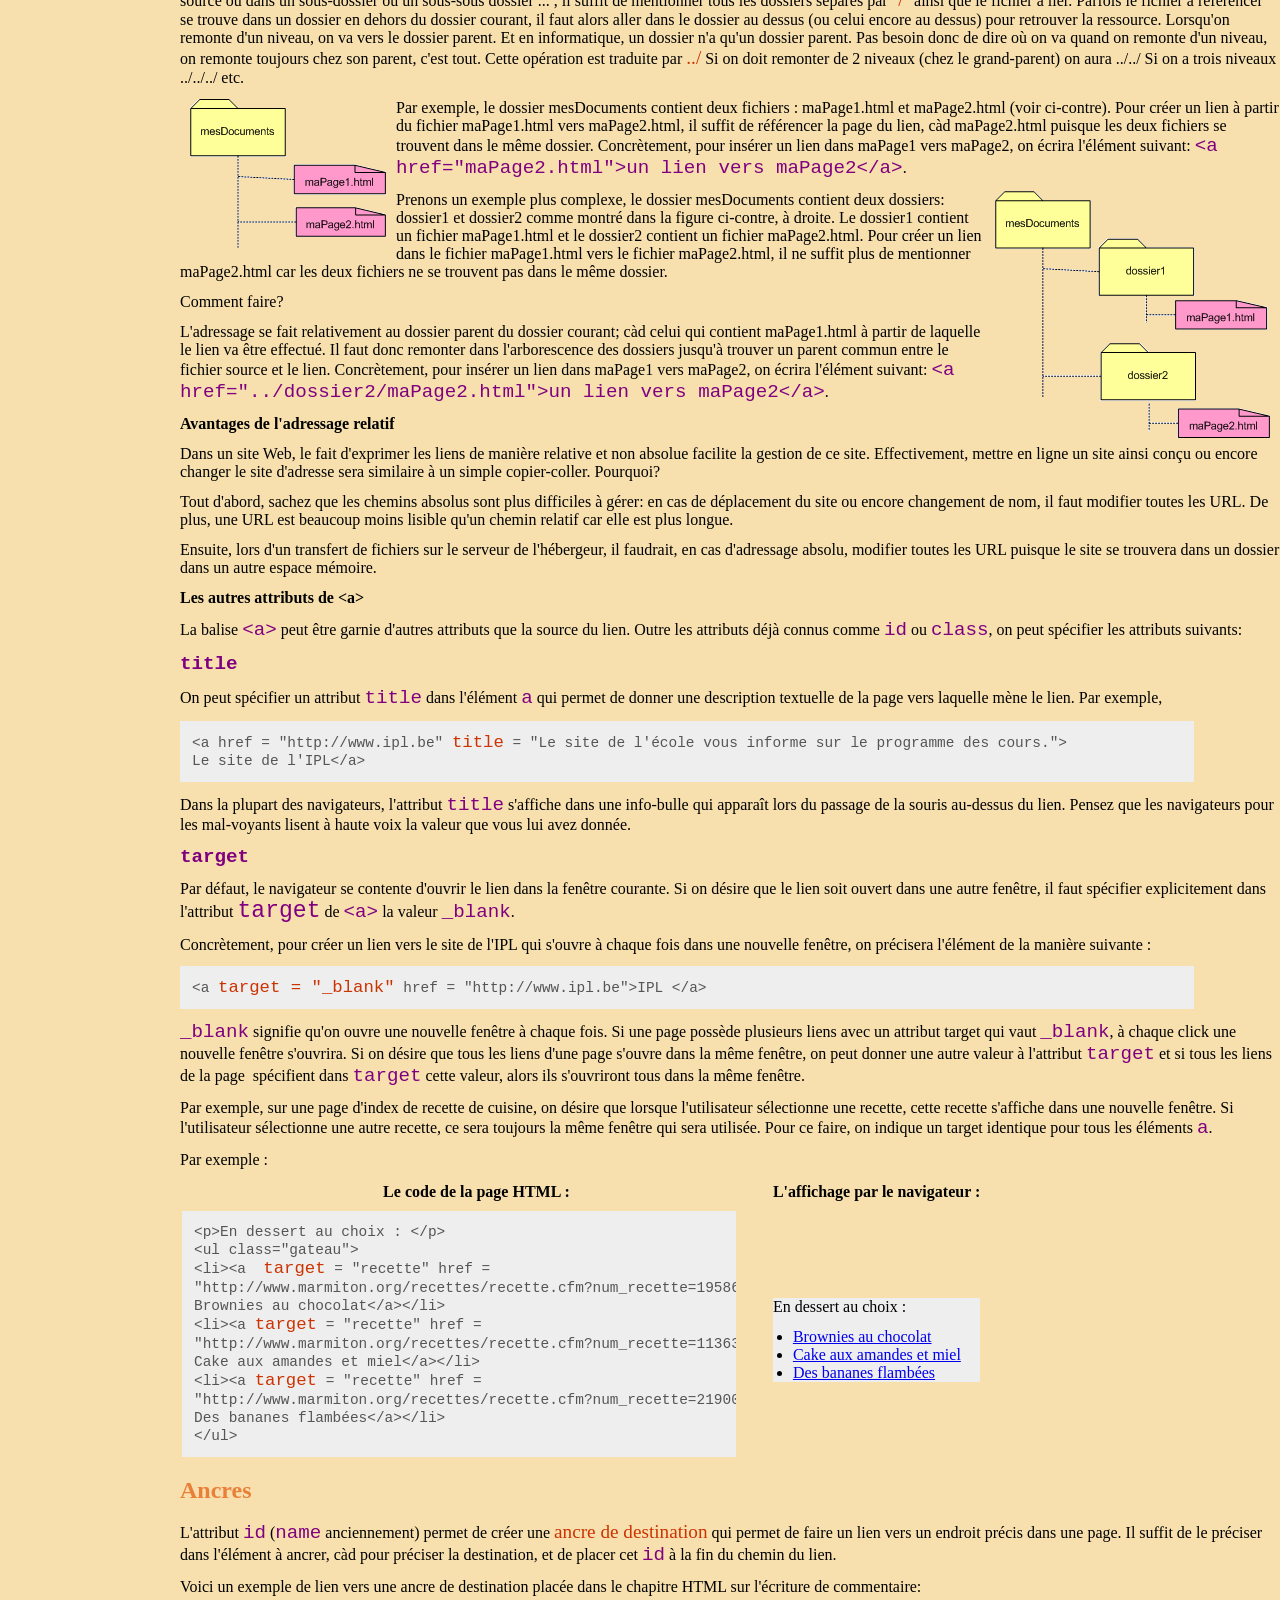
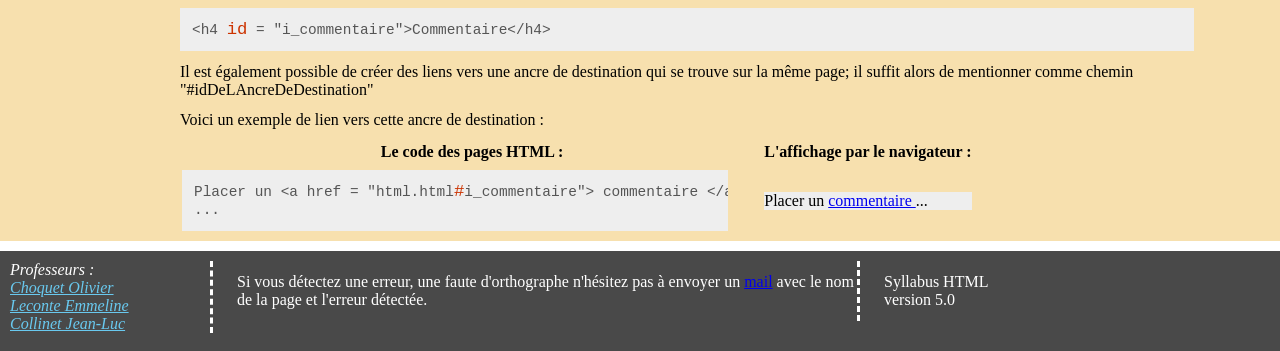
<file: docker/1/syllabusHTML/html_liens.html>
<!DOCTYPE html>
<html>
<head>
<meta charset="UTF-8" />
<meta name="author" content="Choquet Olivier" />
<title>e-Syllabus HTML5 et CSS3 - HTML Les liens</title>
<!-- une icône dans la barre du navigateur-->
<link rel=icon href="images/favicon.png" type="image/png">
<link rel="stylesheet" type="text/css" href="styles/style.css" />
</head>
<body>
	<!-- bannière et menu -->
	<header>
		<div id="logo">
			<h1>Cours d'introduction au Web</h1>
		</div>
		<div id="headTitle">
			<h2>HTML5 et CSS3</h2>
		</div>
		<nav>
			<ul>
				<li><a href="index.html">Le cours </a></li>
				<li><a href="internet.html">Internet </a></li>
				<li><a href="html5.html" class="current">HTML5 </a></li>
				<li><a href="css3.html">CSS3 </a></li>
				<li><a href="methodologie.html">Méthodologie </a></li>
				<li><a href="lexique.html">Lexique</a></li>
			</ul>
		</nav>
	</header>
	<!-- section principale -->
	<section id="mainSection">
		<h1>HTML 5 - Les liens hypertextes</h1>
		<div id="menu">
			<nav>
				<ul>
					<li><a href="html5.html">Retour au sommaire</a></li>
					<li><a href="#intro">Introduction</a></li>
					<li><a href="#def">Définition</a></li>
					<li><a href="#elta">L'élément a</a></li>
					<li><a href="#chemin">Href: chemin relatif - chemin absolu</a></li>
					<li><a href="#ancre">Ancres</a></li>
				</ul>
			</nav>
			<!-- aside lié à la page et pas à l'article donc pas à l'intérieur de article -->
			<aside>
				<p>Liens utiles</p>
				<ul>
				</ul>
			</aside>
		</div>
		<article>
			<h2 id="intro">Introduction</h2>
			<p>Nous abordons dans ce chapitre la raison du succès d'Internet:
				les liens qui tissent la toile universelle. Une définition permettra de
				comprendre ce qu'est un lien. Ensuite, nous verrons comment placer
				un lien dans une page ainsi que l'adressage de ce lien: de manière
				relative ou absolue. Enfin, nous expliquerons ce qu'est une ancre.</p>
		</article>
		<article>
			<h2 id="def">Définition</h2>
			<p>
				Les <em><span id="i_hypertext">liens hypertextes</span></em> sont
				des liens qui permettent de créer une navigation à
				travers des sites Web. Le World Wide Web est entièrement
				basé sur la notion d'hypertexte. Dans le langage HTML, il est
				possible de transformer certains mots ou images d'une page Web en
				référence vers une adresse. Lorsque l'on clique sur ces liens,
				l'utilisateur est renvoyé vers un autre document, plus bas
				dans la page, vers un site, un mail, une image, un son...
			</p>

		</article>
		<article>
			<h2 id="elta">L'élément a</h2>
			<h4>Syntaxe</h4>
			<p>
				Pour créer un lien hypertexte, on emploie la balise <span
					class="html"><em> &lt;a&gt;</em></span> (ancre) qui permet de
				signifier un lien vers une autre page Web. Un lien est
				constitué de deux parties: le départ (le texte
				permettant le click) et l'arrivée (où l'on veut
				diriger l'utilisateur). Le contenu de la balise <em class="html">&lt;a&gt;</em>
				est cliquable sur la page Web.
			</p>
			<p>
				L'attribut <em class="html">href</em> (hypertext reference) permet
				de spécifier&nbsp;au navigateur la destination du lien.
			</p>
			<p>
				Théoriquement, on aura <span class="html"><em>&lt;a
						href=</em>"adresse_de_la_ressource"<em>&gt; </em>mot-clé <em>&lt;/a&gt;</em></span>.
			</p>
			<p>Le navigateur affichera "mot-clé" en le soulignant pour
				signifier qu'il s'agit d'un lien. Lorsque l'utilisateur clique sur
				le "mot-clé", il est redirigé sur la page "adresse de la
				source".</p>
			<p>
				L'élément <em class="html">a</em> peut contenir que des éléments
				en-ligne, des retours à la ligne et des images.
			</p>
			<p>Prenons un exemple, pour placer un lien sur le site de l'IPL:</p>
			<table class="narrow-table">
				<tr>
					<th>Le code de la page HTML :</th>
					<th>L'affichage par le navigateur :</th>
				</tr>
				<tr>
					<td class="taille70">
<pre><code>Mon école adorée est l'<em>&lt;a href=</em>"http://www.ipl.be"<em>&gt;</em>IPL<em>&lt;/a&gt;</em>.</code>
						</pre></td>
					<td><div class="affichageNav">
							Mon école adorée est l'<a href="http://www.ipl.be">IPL</a>.
						</div></td>
				</tr>
			</table>

			<p>
				On peut également placer une image dans
				l'élément <em class="html">a</em>. Dans ce cas,
				l'image sera cliquable comme du texte.
			</p>
			<table>
				<tr>
					<th>Le code de la page HTML</th>
					<th>L'affichage par le navigateur</th>
				</tr>
				<tr>
					<td class="taille70">
<pre><code>Mon école adorée est l'<em>&lt;a href=</em>"http://www.ipl.be"<em>&gt;</em>
<em>&lt;img src=</em>"images/logo.jpg"<em>alt=</em>"logo de l'IPL"<em>/&gt;&lt;/a&gt;</em>.</code>
</pre></td>
					<td><div class="affichageNav">
							Mon école adorée est l'<a href="http://www.ipl.be"><img
								style="" src="./images/logo.jpg" alt="logo de l'IPL" /></a>.
						</div></td>
				</tr>
			</table>

		</article>
		<article>
			<h2 id="chemin">href: chemin relatif - chemin absolu</h2>

			<h4>Introduction</h4>
			<p>
				Dans la balise <span class="html">&lt;a&gt;</span>, on doit
				spécifier l'adresse de la ressource du lien (hyperlink
				reference - <span class="html">href</span>). Cette adresse peut
				prendre plusieurs formes: <em>relative</em> ou <em>absolue</em>.
			</p>
			<p>
				Un <em>chemin relatif</em> est un chemin qui dépend de
				l'élément de départ tandis qu'un <em>chemin
					absolu</em> est le chemin complet de l'élément.
			</p>
			<p>Petit exemple, si vous êtes au métro&nbsp;et
				qu'on vous demande le chemin de l'IPL, vous pouvez soit expliquer le
				chemin à partir du métro, genre "tout droit puis
				à gauche", soit vous dictez l'adresse complète de
				l'école "clos chapelle aux champs 43 à 1200
				Bruxelles". Si vous indiquez le chemin à partir du
				métro (gauche, droite, etc), vous faites de l'adressage
				relatif car votre explication dépend de votre point de
				départ. Si vous détaillez l'adresse de l'école,
				vous faites de l'adressage absolu car il s'agit de la position de
				l'école peu importe votre position à vous.</p>


			<p>En informatique, c'est plus ou moins &nbsp;la même
				chose, il y a&nbsp;le chemin relatif et le chemin absolu. En bref,
				une adresse de la forme suivante "unePage.html" est un chemin
				relatif; effectivement, le navigateur cherchera la page
				"unePage.html" dans le dossier courant, càd le dossier dans
				lequel se trouve la page à partir de laquelle le lien est
				effectué. Par contre, l'adresse de la ressource
				"http://www.ipl.be" est un chemin absolu.</p>
			<p>On utilise des chemins relatifs pour faire des liens vers des
				pages du même site Web, alors qu'on utilise des chemins
				absolus pour faire des liens vers d'autres sites.</p>

			<h4 id="i_externe">Le chemin absolu</h4>
			<p>
				Pour référencer un site, càd pour faire un <em>lien
					externe</em>, il faut préciser l'adresse (ou URL) complète
				et exacte de ce site. L'adresse complète, càd le
				protocole à utiliser pour les atteindre (http, ftp, ...), le
				nom du serveur qui les héberge, le chemin d'accès sur
				le serveur, et enfin leur nom. Ce point est détaillé
				plus tard dans la section intitulée "Mettre un site en ligne".
			</p>
			<p>
				Par exemple pour obtenir la page du département informatique
				du site de l'école, il faut utiliser l'url suivante :
				"http://www.ipl.be/orientations/programme_bachelier_en_informatique_de_gestion".
				Effectivement, si vous encodez le lien <br /> <span class="html">&lt;a
					href="http://www.ipl.be/orientations/programme_bachelier_en_informatique_de_gestion"&gt;
					département informatique de l'école&lt;/a&gt;</span>, vous
				obtenez le lien suivant : <a
					href="http://www.ipl.be/orientations/programme_bachelier_en_informatique_de_gestion">département
					informatique de l'IPL</a>.
			</p>


			<h4 id="i_interne">Le chemin relatif</h4>
			<p>
				Un chemin relatif permet de créer un lien entre fichiers d'un
				site (dit <em>lien interne</em>). Il s'agit d'un lien qui connecte
				des fichiers situés sur un même serveur web. Il n'est
				pas utile, pour relier ces fichiers, de préciser leur adresse
				(ou url) complète. En adressage relatif,&nbsp;le chemin du
				fichier visé est établi à partir du dossier du
				fichier appelant (celui dans lequel on a inséré le
				lien). L'adressage relatif se résume alors à sa plus
				simple expression puisque, pour relier deux fichiers se trouvant
				dans le même dossier, l'adresse à mentionner
				correspondra tout simplement au nom du fichier visé.
			</p>

			<p>
				Souvent il est nécessaire de spécifier un chemin parmi
				les dossiers pour accéder au fichier désiré. Si
				celui-ci se trouve dans un dossier contenu dans le dossier du
				fichier source ou dans un sous-dossier ou un sous-sous dossier ... ,
				il suffit de mentionner tous les dossiers séparés par
				"<em>/</em>" ainsi que le fichier à lier. Parfois le fichier
				à référencer se trouve dans un dossier en
				dehors du dossier courant, il faut alors aller dans le dossier au
				dessus (ou celui encore au dessus) pour retrouver la ressource.
				Lorsqu'on remonte d'un niveau, on va vers le dossier parent.
				Et en informatique, un dossier n'a qu'un dossier parent.
				Pas besoin donc de dire où on va quand on remonte d'un
				niveau, on remonte toujours chez son parent, c'est tout. Cette
				opération est traduite par <em>../</em> Si on doit remonter
				de 2 niveaux (chez le grand-parent) on aura ../../ Si on a trois
				niveaux ../../../ etc.
			</p>



			<p>
				<img src="./images/dossier.png" alt="dossier.png" class="floatLeft" />
			</p>


			<p>
				Par exemple, le dossier mesDocuments contient deux fichiers :
				maPage1.html et maPage2.html (voir ci-contre). Pour créer un
				lien à partir du fichier maPage1.html vers maPage2.html, il
				suffit de référencer la page du lien, càd
				maPage2.html puisque les deux fichiers se trouvent dans le
				même dossier. Concrètement, pour insérer un lien
				dans maPage1 vers maPage2, on écrira l'élément
				suivant: <span class="html">&lt;a href="maPage2.html"&gt;un
					lien vers maPage2&lt;/a&gt;</span>.
			</p>
			<p>
				<img src="./images/dossiers.png" alt="dossiers.png"
					class="floatRight" />
			</p>
			<p>Prenons un exemple plus complexe, le dossier mesDocuments
				contient deux dossiers: dossier1 et dossier2 comme montré
				dans la figure ci-contre, à droite. Le dossier1 contient un fichier
				maPage1.html et le dossier2 contient un fichier maPage2.html. Pour
				créer un lien dans le fichier maPage1.html vers le fichier
				maPage2.html, il ne suffit plus de mentionner maPage2.html car les
				deux fichiers ne se trouvent pas dans le même dossier.</p>


			<p>Comment faire?</p>
			<p>
				L'adressage se fait relativement au dossier parent du dossier
				courant; càd celui qui contient maPage1.html à partir
				de laquelle le lien va être effectué. Il faut donc
				remonter dans l'arborescence des dossiers jusqu'à trouver un
				parent commun entre le fichier source et le lien.
				Concrètement,&nbsp;pour insérer un lien dans maPage1
				vers maPage2, on écrira l'élément suivant: <span
					class="html">&lt;a href="../dossier2/maPage2.html"&gt;un
					lien vers maPage2&lt;/a&gt;</span>.
			</p>
			<h4>Avantages de l'adressage relatif</h4>
			<p>Dans un site Web, le fait d'exprimer les liens de
				manière relative et non absolue facilite la gestion de ce
				site. Effectivement, mettre en ligne un site ainsi conçu ou encore
				changer le site d'adresse sera similaire à un simple copier-coller.
				Pourquoi?</p>
			<p>Tout d'abord, sachez que les chemins absolus sont plus
				difficiles à gérer: en cas de déplacement du site ou
				encore changement de nom, il faut modifier toutes les URL. De plus,
				une URL est beaucoup moins lisible qu'un chemin relatif car elle est
				plus longue.</p>
			<p>Ensuite, lors d'un transfert de fichiers sur le serveur de
				l'hébergeur, il faudrait, en cas d'adressage absolu, modifier
				toutes les URL puisque le site se trouvera dans un dossier dans un
				autre espace mémoire.</p>
			<h4>Les autres attributs de &lt;a&gt;</h4>
			<p>
				La balise <em class="html">&lt;a&gt;</em> peut être garnie d'autres
				attributs que la source du lien. Outre les attributs déjà connus
				comme <em class="html">id</em> ou <em class="html">class</em>, on
				peut spécifier les attributs suivants:
			</p>

			<h4>
				<span class="html">title</span>
			</h4>
			<p>
				On peut spécifier un attribut <em class="html">title</em>
				dans l'élément <em class="html">a</em> qui permet de
				donner une description textuelle de la page vers laquelle
				mène le lien. Par exemple,
			</p>
<pre><code>&lt;a href = "http://www.ipl.be" <em>title</em> = "Le site de l'école vous informe sur le programme des cours."&gt;
Le site de l'IPL&lt;/a&gt;</code></pre>
			<p>
				Dans la plupart des navigateurs, l'attribut <span class="html">title</span>
				s'affiche dans une info-bulle qui appara&icirc;t lors du passage de
				la souris au-dessus du lien. Pensez que les navigateurs pour les
				mal-voyants lisent à haute voix la valeur que vous lui avez
				donnée.
			</p>

			<h4>
				<span class="html">target</span>
			</h4>
			<p>
				Par défaut, le navigateur se contente d'ouvrir le lien dans
				la fenêtre courante. Si on désire que le lien soit
				ouvert dans une autre fenêtre, il faut spécifier
				explicitement dans l'attribut <em><span class="html">target</span></em>
				de <em class="html">&lt;a&gt;</em> la valeur <em class="html">_blank</em>.
			</p>
			<p>Concrètement, pour créer un lien vers le site de
				l'IPL qui s'ouvre à chaque fois dans une nouvelle
				fenêtre, on précisera l'élément de la
				manière suivante :</p>
			<div class="taille70">
<pre><code>&lt;a <em>target = "_blank"</em> href = "http://www.ipl.be"&gt;IPL &lt;/a&gt;</code></pre>
			</div>
			<p>
				<em class="html">_blank</em> signifie qu'on ouvre une nouvelle
				fenêtre à chaque fois. Si une page possède
				plusieurs liens avec un attribut target qui vaut <em class="html">_blank</em>,
				à chaque click une nouvelle fenêtre s'ouvrira. Si on
				désire que tous les liens d'une page s'ouvre dans la
				même fenêtre, on peut donner une autre valeur à
				l'attribut <em class="html">target</em> et si tous les liens de la
				page &nbsp;spécifient dans <em class="html">target</em> cette
				valeur, alors ils s'ouvriront tous dans la même fenêtre.
			</p>
			<p>
				Par exemple, sur une page d'index de recette de cuisine, on
				désire que lorsque l'utilisateur sélectionne une
				recette, cette recette s'affiche dans une nouvelle fenêtre. Si
				l'utilisateur sélectionne une autre recette, ce sera toujours
				la même fenêtre qui sera utilisée. Pour ce faire,
				on indique un target identique pour tous les éléments
				<em class="html">a</em>.
			</p>
			<p>Par exemple :</p>
			<table>
				<tr>
					<th>Le code de la page HTML :</th>
					<th>L'affichage par le navigateur :</th>
				</tr>
				<tr>
					<td class="taille70">
<pre><code>&lt;p&gt;En dessert au choix : &lt;/p&gt;
&lt;ul class="gateau"&gt;
&lt;li&gt;&lt;a  <em>target</em> = "recette" href = 
"http://www.marmiton.org/recettes/recette.cfm?num_recette=19586"<em>&gt;</em>
Brownies au chocolat&lt;/a&gt;&lt;/li&gt;
&lt;li&gt;&lt;a <em>target</em> = "recette" href = 
"http://www.marmiton.org/recettes/recette.cfm?num_recette=11363"<em>&gt;</em>
Cake aux amandes et miel&lt;/a&gt;&lt;/li&gt;
&lt;li&gt;&lt;a <em>target</em> = "recette" href = 
"http://www.marmiton.org/recettes/recette.cfm?num_recette=21900"<em>&gt;</em>
Des bananes flambées&lt;/a&gt;&lt;/li&gt;
&lt;/ul&gt;</code></pre></td>
					<td><div class="affichageNav">
							<p>En dessert au choix :</p>
							<ul class="gateau">
								<li><a target="recette"
									href="http://www.marmiton.org/recettes/recette.cfm?num_recette=19586">
										Brownies au chocolat</a></li>
								<li><a target="recette"
									href="http://www.marmiton.org/recettes/recette.cfm?num_recette=11363">
										Cake aux amandes et miel</a></li>
								<li><a target="recette"
									href="http://www.marmiton.org/recettes/recette.cfm?num_recette=21900">
										Des bananes flambées</a></li>
							</ul>
						</div></td>
				</tr>
			</table>

		</article>
		<article>
			<h2 id="ancre">Ancres</h2>
			<p>
				L'attribut <em class="html">id</em> (<em class="html">name</em>
				anciennement) permet de créer une <em>ancre de
					destination</em> qui permet de faire un lien vers un endroit
				précis dans une page. Il suffit de le préciser dans
				l'élément à ancrer, càd pour préciser la destination, et de placer
				cet <em class="html">id</em> à la fin du chemin du lien.
			</p>
			<p>Voici un exemple de lien vers une ancre de destination placée
				dans le chapitre HTML sur l'écriture de commentaire:</p>

			<div class="taille50">
<pre><code>&lt;h4 <em>id</em> = "i_commentaire"&gt;Commentaire&lt;/h4&gt;</code></pre>
			</div>

			<p>Il est également possible de créer des liens
				vers une ancre de destination qui se trouve sur la même page;
				il suffit alors de mentionner comme chemin
				"#idDeLAncreDeDestination"</p>
			<p>Voici un exemple de lien vers cette ancre de destination :</p>
			<table>
				<tr>
					<th>Le code des pages HTML :</th>
					<th>L'affichage par le navigateur :</th>
				</tr>
				<tr>
					<td class="taille70">
<pre><code>Placer un &lt;a href = "html.html<em>#</em>i_commentaire"&gt; commentaire &lt;/a&gt; 
... </code></pre></td>
					<td><div class="affichageNav">
							Placer un <a href="html.html#i_commentaire"> commentaire </a> ...
						</div></td>
				</tr>
			</table>
		</article>



		<!-- fin de section partiePrincipale -->
	</section>
	<footer>
		<div id="contact">
			<address>
				Professeurs : <a class="mail" href="mailto:olivier.choquet@ipl.be">Choquet
					Olivier</a> <a class="mail" href="mailto:emmeline.leconte@ipl.be">Leconte
					Emmeline</a><a class="mail" href="mailto:jeanluc.collinet@ipl.be">Collinet
					Jean-Luc</a>
			</address>
		</div>
		<div id="error">
			<p>
				Si vous détectez une erreur, une faute d'orthographe n'hésitez pas à
				envoyer un <a href="mailto:olivier.choquet@ipl.be"> mail</a> avec le
				nom de la page et l'erreur détectée.
			</p>
		</div>
		<div id="version">
			<p>
				Syllabus HTML <br> version 5.0
			</p>
		</div>

	</footer>
</body>

</html>
</file>
<file: docker/1/syllabusHTML/styles/style.css>
/* mettre par défaut toutes les marges intérieures et extérieures à 0 */
* { margin: 0; padding: 0; outline: 0;}


/************************************************ Partie HEADER **********************************************************************/

@media screen and (max-height:200px)
{
	header {display:none;}
}

/*@media screen and (max-height:600px)
{
	#menu li a {font-size:10px !important;}
	aside {display:none;}
}*/

header {
  /*width:960px; -> auto*/
 
  margin: auto;
  height:120px;
  text-shadow: 0 1px 1px rgba(0,0,0,.3);
  box-shadow: 0 1px 2px rgba(0,0,0,.2);
  /* dégradé de bleu */
  /* navigateur mozilla firefox*/
  background-image:-moz-linear-gradient(top,#77dcfb,#0aafe1);
  /* navigateur Chrome 10 et suivants ainsi que pour Safari 5.1 et suivants */
  background-image:-webkit-linear-gradient(top,#77dcfb,#0aafe1);
  /* navigateur Opera */
  background-image:-o-linear-gradient(top,#77dcfb,#0aafe1);
  /* navigateur IE 10 et suivants */
  background-image:-ms-linear-gradient(top,#77dcfb,#0aafe1);
  /* vieux navigateur*/
  /*background-image:linear-gradient(top,#77dcfb,#0aafe1);*/
  /*text-align:center;*/
}

#logo {
  display:block;
}

#headTitle {
  float:left;
}

header h1 {
	font-family: Georgia, "Bitstream Vera Serif", Norasi, serif;
	font-weight: normal; /* -> 7 */
	font-size: 2.0em; /* -> 8 */
	font-style: italic;
	padding:5px;
}

header h2 {
	font-family: Georgia, "Bitstream Vera Serif", Norasi, serif;
	font-weight: normal; /* -> 7 */
	font-size: 1.5em; /* -> 8 */
	padding-left:10px;
}

header nav {
  float:right;
  padding-top:20px;
  /*padding-left:600px;*/
}


/* menu horizontal */
header nav li {
  display:inline;
}

header nav li a {
  font-size: 20px;
  font-family:Georgia, "Times New Roman", Times, serif;
  color: white;
  /*text-transform:capitalize;*/
  font-weight:normal;
  /*display:block;	/* IE6, IE7 line height fix */
  /* padding pour le hover */
  padding:7px;
  background-color:transparent;
  margin-top:0px;
  margin-right:20px;
  text-decoration:none;
}


header nav a:hover, nav a.current {
	color: #14647d;text-shadow: rgba(255,255,255,0.5) 1px 0px 1px; text-decoration: none; border: 1px solid #36b0d9; border-radius: 10px; -moz-border-radius: 10px; -webkit-border-radius: 10px; -o-border-radius: 10px; background:#9ce6fe;
	text-decoration:underline;
}


/************************************************ Partie CENTRALE **********************************************************************/

#mainSection {
background:#F7E0AE;
  /*width:1100px; -> auto*/
  margin:auto;
  height:100%;
}

section h1 {
  text-align:center;
  font-size:1.7em;
  padding-top:15px;
  padding-bottom:15px;
}

#mainSection nav {
  /*display:inline-block;*/
  /* par défaut inline-block positionne tous les élements sur une même ligne de base -> vertical-align permet de changer ce comportement ! */
  vertical-align:top;
  width:150px;
  margin:5px;
  background:#ea7f37;
  border: solid 3px #DA7C0C;
  border-radius: 10px; -moz-border-radius: 10px; -webkit-border-radius: 10px; -o-border-radius: 10px; 
  margin-bottom:10px;
  /*height:400px;*/
 /* position:fixed;*/
  /*height:100%;*/
}


#mainSection nav ul {
  list-style:none;
}

#mainSection nav li a {
 /* color:#FF6533;*/
 /*color:#CC3300;*/
 color:#FFFFFF;
/*color:#000000;*/
   font-family:Georgia, "Times New Roman", Times, serif;
   font-size:14px;
 /*margin:10px;*/
 font-weight:bold;
  
}

#sommaireSection {
  background:#F7E0AE;
  /*width:1100px; -> auto*/
  margin:auto;
  height:100%;
}

#sommaireSection nav ul{
  list-style:disc;
}


#sommaireSection article {
  margin:auto;
}

#menu {
display:inline-block;
width:150px;
position:fixed;
}


article h2 {
  width:760px;
  font-family: Georgia, "Bitstream Vera Serif", Norasi, serif;
  color:#ea7f37;
  text-align:left;
  font-size:1.5em;
  padding-bottom:5px;
}


article {
  margin-left:180px;
  /*width:920px;*/
  width:auto;
  font-family: Georgia, "Bitstream Vera Serif", Norasi, serif;
  font-size:16px;
  margin-bottom:10px;
}

article ul{
  padding-left:20px;
}

em {
	color:#CC3300;
	font-style: normal;
	font-size: larger;
}


p {
	margin: .75em 0;
}

ol {
  margin-left:20px;
}


/*************************************************** formatage de codes  ***********************************************************/
pre, code {
	font-size: 95%;
	font-family: "Bitstream Vera Mono", "Lucida Console", "Courier New", monospace;
}
pre {
	width: 90%;
	overflow: auto;
	overflow-y: hidden;
	margin: .50em 0;
	padding: 12px;
	background: #eee;
	color: #555;
}
pre strong {
	font-weight: normal;
	color: black;
}


#codes {
	margin: auto;
	border-style: ridge;
	background-color: #eee;
}

#codes th {
	border-bottom-style: solid;
	border-bottom-width: thin;
	border-collapse: collapse;
}

dt{
	font-weight: bold;
	/*margin-left: 30px;*/
	}
dd{
	margin-left: 50px;
	margin-bottom:15px;
}

/************************************************ Partie ASIDE **********************************************************************/
aside {
  /*margin:10px;*/
  /*float:right;*/
  /*height:400px;*/
  width:150px;
  /*background:#ededed;*/
  /*background:#345361;*/
  /*background:#fafafa;*/
  background:#345361;
  font-size:10px;
  border: 3px solid; 
  border-radius: 10px; -moz-border-radius: 10px; -webkit-border-radius: 10px; -o-border-radius: 10px;
  margin:5px;
  padding-bottom:10px;
  color:#FFFFFF;
  
}


aside p {
   font-size:1.1em;
   text-align:center;
   text-decoration:underline;
}

aside li {
   list-style:none;
   padding-left: 15px;
}

aside li a {
  color:white;
}



/************************************************ Partie FOOTER **********************************************************************/
footer {
	height:100px;
	background:#494949;
	color:white;
	/*width:960px; -> auto */
	margin:auto;
}
#contact {
display:inline-block;
vertical-align:top;
  width:200px;
  margin:10px;
  border-right:dashed;
}
#error {
vertical-align:top;
display:inline-block;
  width:620px;
  margin:10px;
  border-right:dashed;
}
#version
{
  display:inline-block;
  vertical-align:top;
  padding:10px;
  width:200px;
}

.mail {
  color:#69c9ef; 
  /* afficher les mails les uns en dessous des autres */
  display:block;
}
/************************************************ Classes **********************************************************************/

.cite {
  font-style:italic;
}

.floatRight {
	float: right;
	margin-left: 10px;
	margin-right: 10px;
}

.floatLeft {
	float: left;
	margin-left: 10px;
	margin-right: 10px;
}
.html {
	font-family: "Bitstream Vera Mono", "Lucida Console", "Courier New",
		monospace;
	font-size: larger;
	color: purple;
}

.information {
   color:green;
   height:128px;
   border: 1px solid; 
   border-radius: 10px; -moz-border-radius: 10px; -webkit-border-radius: 10px; -o-border-radius: 10px;
   margin-right:5px;
}
.important {
  color:red;
  height:128px;
  border: solid 1px;
  border-radius: 10px; -moz-border-radius: 10px; -webkit-border-radius: 10px; -o-border-radius: 10px;
  margin-right:5px;
}

div.important {
	height:180px;
}

div.important ol {
		margin-left : 200px;
}

.clear {
  clear:both
}



.advice {
  color:green;
  clear:left;
 /* margin-bottom:50px;
  padding-top:15px;*/
}


table.narrow-table {
  width:800px;
  table-layout:fixed;
}

.affichageNav {
	background-color: #eee;
}

/******************************************************* CSS - Tableaux de couleurs ****************************************************************************************/
div#couleurs table{
	color:white;
	border-style:none;
	margin:0px;
	padding:0px;}
	
div#couleurs td
	{text-align:center;
	font-weight:bold;
	width:140px;
	height:40px;
	border-style:none;
	margin:0px;
	padding:0px;}	

div#couleurs .aqua
	{background-color:aqua;
	color:black;}
div#couleurs .black
	{background-color:black;}
div#couleurs .blue
	{background-color:blue;}
div#couleurs .fuchsia
	{background-color:fuchsia;}
div#couleurs .green
	{background-color:green;}
div#couleurs .lime
	{background-color:lime;
	color:black;}
div#couleurs .maroon
	{background-color:maroon;}
div#couleurs .navy
	{background-color:navy;}
div#couleurs .olive
	{background-color:olive;}
div#couleurs .purple
	{background-color:purple;}
div#couleurs .red
	{background-color:red;}
div#couleurs .silver
	{background-color:silver;}
div#couleurs .teal
	{background-color:teal;}
div#couleurs .white
	{background-color:white;
	color:black;}
div#couleurs .yellow
	{background-color:yellow;
	color:black;}
div#couleurs .gray
	{background-color:gray;}
	
/*************************************************************Tableaux  *******************************************************************************************************/
#exemple td{
	border-style: solid;
	border-width: thin;
	border-collapse: collapse;
	
}

#tableBalises th{
	border-style: solid;
	border-width: thin;
	border-collapse: collapse;
	background-color: #DCDCDC;
}
#tableBalises td{
	border-style: solid;
	border-width: thin;
	border-collapse: collapse;
}

.one td{
	border-style: solid;}
.two td{
	border-style: solid;}
.three td{
	border-style: solid;}
table.one { 
		border-collapse : separate;
		border-spacing : 10px;
}
table.two {
		border-collapse: separate;
		border-spacing: 10px 30px;
}
table.three {
		border-collapse: collapse;
}

.colspan td{
	border-style: solid;}
	
/*******************************************************************Formulaires ***********************************************************************************************/
#getpost{
	margin: auto;
	border-style: ridge;
	background-color: #eee;
	}
#getpost th{
	border-style: solid;
	border-width: thin;
	border-collapse: collapse;
	background-color: #DCDCDC;
}
#getpost td{
	border-style: solid;
	border-width: thin;
	border-collapse: collapse;
	width: 50%;
}
</file>
